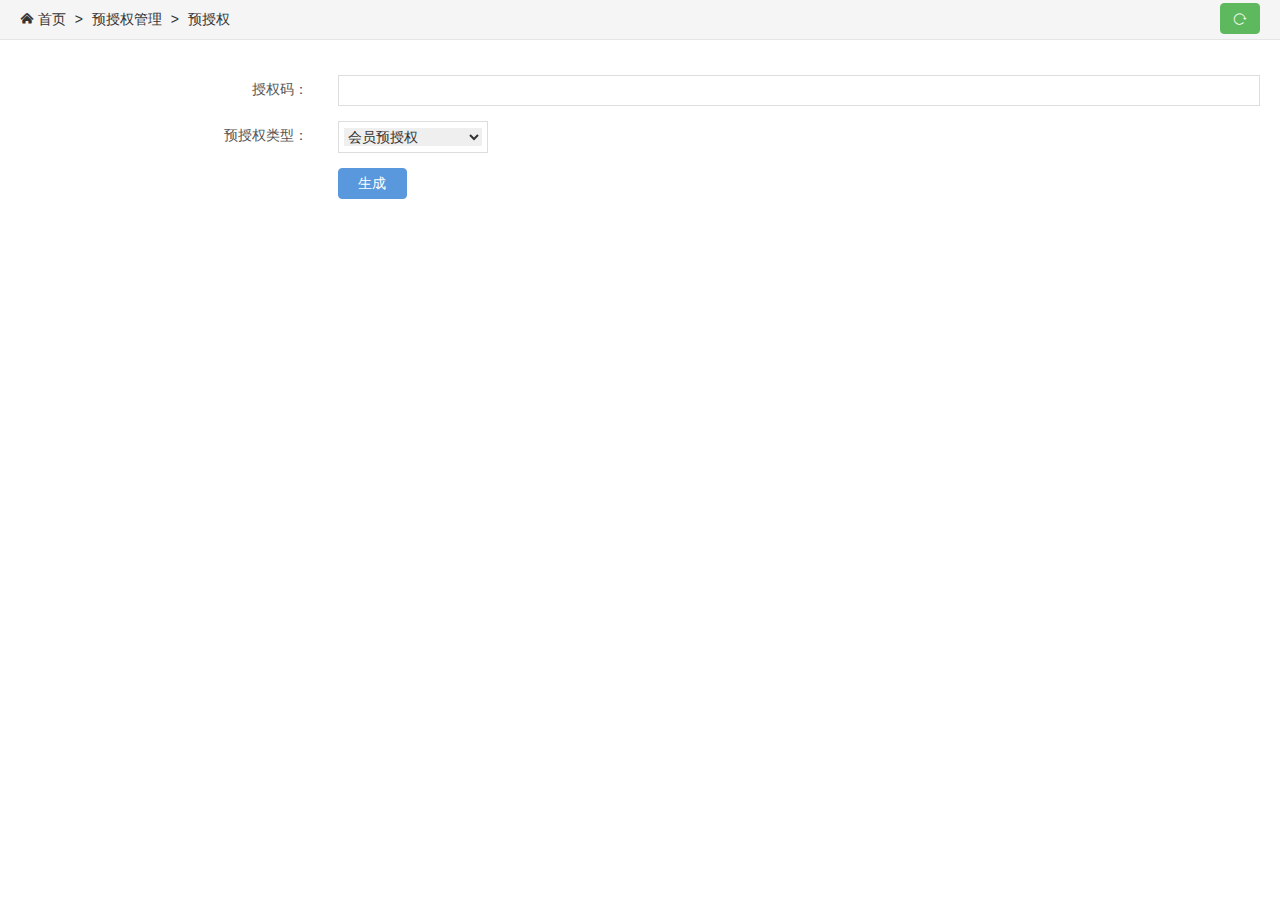
<file: src/main/resources/static/auth-code.html>
<!DOCTYPE HTML>
<html>
<head>
<meta charset="utf-8">
<meta name="renderer" content="webkit|ie-comp|ie-stand">
<meta http-equiv="X-UA-Compatible" content="IE=edge,chrome=1">
<meta name="viewport" content="width=device-width,initial-scale=1,minimum-scale=1.0,maximum-scale=1.0,user-scalable=no" />
<meta http-equiv="Cache-Control" content="no-siteapp" />
<!--[if lt IE 9]>
<script type="text/javascript" src="lib/html5shiv.js"></script>
<script type="text/javascript" src="lib/respond.min.js"></script>
<![endif]-->
<link rel="stylesheet" type="text/css" href="h-ui/css/H-ui.min.css" />
<link rel="stylesheet" type="text/css" href="h-ui.admin/css/H-ui.admin.css" />
<link rel="stylesheet" type="text/css" href="lib/Hui-iconfont/1.0.8/iconfont.css" />
<link rel="stylesheet" type="text/css" href="h-ui.admin/skin/default/skin.css" id="skin" />
<link rel="stylesheet" type="text/css" href="h-ui.admin/css/style.css" />
<!--[if IE 6]>
<script type="text/javascript" src="lib/DD_belatedPNG_0.0.8a-min.js" ></script>
<script>DD_belatedPNG.fix('*');</script>
<![endif]-->
<title>预授权 - 预授权管理</title>
</head>
<body>
<nav class="breadcrumb"><i class="Hui-iconfont">&#xe67f;</i> 首页 <span class="c-gray en">&gt;</span> 预授权管理 <span class="c-gray en">&gt;</span> 预授权 <a class="btn btn-success radius r" style="line-height:1.6em;margin-top:3px" href="javascript:location.replace(location.href);" title="刷新" ><i class="Hui-iconfont">&#xe68f;</i></a></nav>

<article class="page-container">
	<div class="form form-horizontal" id="form-admin-add">
	<div class="row cl">
		<label class="form-label col-xs-4 col-sm-3">授权码：</label>
		<div class="formControls col-xs-8 col-sm-9">
			<input type="text" class="input-text" value="" readonly="readonly" placeholder="" id="authCode" name="authCode">
		</div>
	</div>

	<div class="row cl">
		<label class="form-label col-xs-4 col-sm-3">预授权类型：</label>
		<div class="formControls col-xs-8 col-sm-9"> <span class="select-box" style="width:150px;">
			<select id="select" class="select" name="authType" size="1">
				<option value="0">会员预授权</option>
				<option value="1">退押预授权</option>
			</select>
			</span> </div>
	</div>

	<div class="row cl">
		<div class="col-xs-8 col-sm-9 col-xs-offset-4 col-sm-offset-3">
			<input id="submit" class="btn btn-primary radius" type="submit" value="&nbsp;&nbsp;生成&nbsp;&nbsp;">
		</div>
	</div>
	</div>
</article>

<!--_footer 作为公共模版分离出去--> 
<script type="text/javascript" src="lib/jquery/1.9.1/jquery.min.js"></script> 
<script type="text/javascript" src="lib/layer/2.4/layer.js"></script>
<script type="text/javascript" src="h-ui/js/H-ui.min.js"></script> 
<script type="text/javascript" src="h-ui.admin/js/H-ui.admin.js"></script> <!--/_footer 作为公共模版分离出去-->

<!--请在下方写此页面业务相关的脚本-->
<script type="text/javascript" src="lib/jquery.validation/1.14.0/jquery.validate.js"></script> 
<script type="text/javascript" src="lib/jquery.validation/1.14.0/validate-methods.js"></script> 
<script type="text/javascript" src="lib/jquery.validation/1.14.0/messages_zh.js"></script> 
<script type="text/javascript">
$(function(){
			   
	
	$("#submit").click(function(){
		$.ajax({  
			type: "POST",  
			url: "/laizhong/api/getAuthCode",  
            dataType: "json", 
            data:{
            	authType: $('#select option:selected').val()
            },
            success: function (jsonResult) { 
            	if(jsonResult.code=="success"){
	            	$('#authCode').val(jsonResult.data);
            		layer.msg('获取预授权码成功!',{icon:1,time:1000});
            	}
            },
            error: function(XmlHttpRequest, textStatus, errorThrown){
				layer.msg('获取预授权码失败!',{icon:1,time:1000});
			}
        });
		//var index = parent.layer.getFrameIndex(window.name);
		//parent.$('.btn-refresh').click();
		//parent.layer.close(index);
		
	});
});
</script> 
<!--/请在上方写此页面业务相关的脚本-->
</body>
</html>
</file>
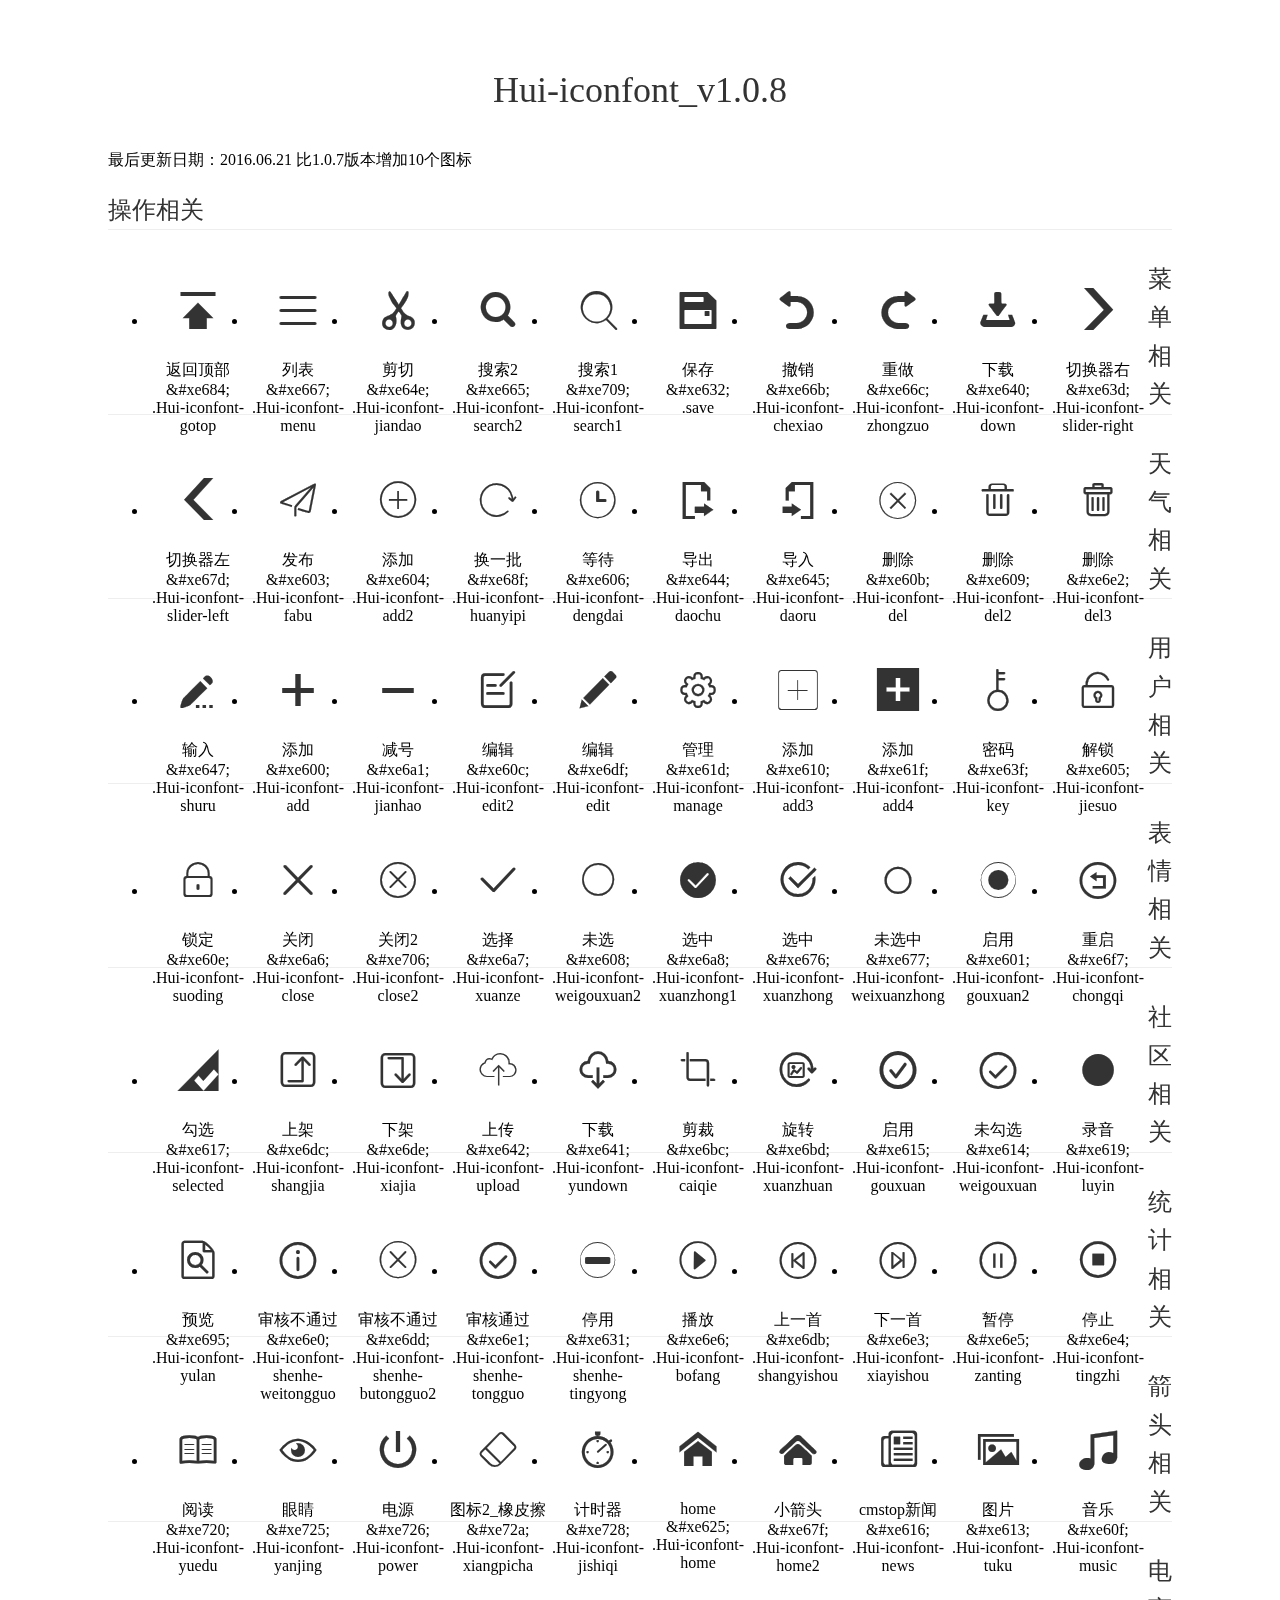
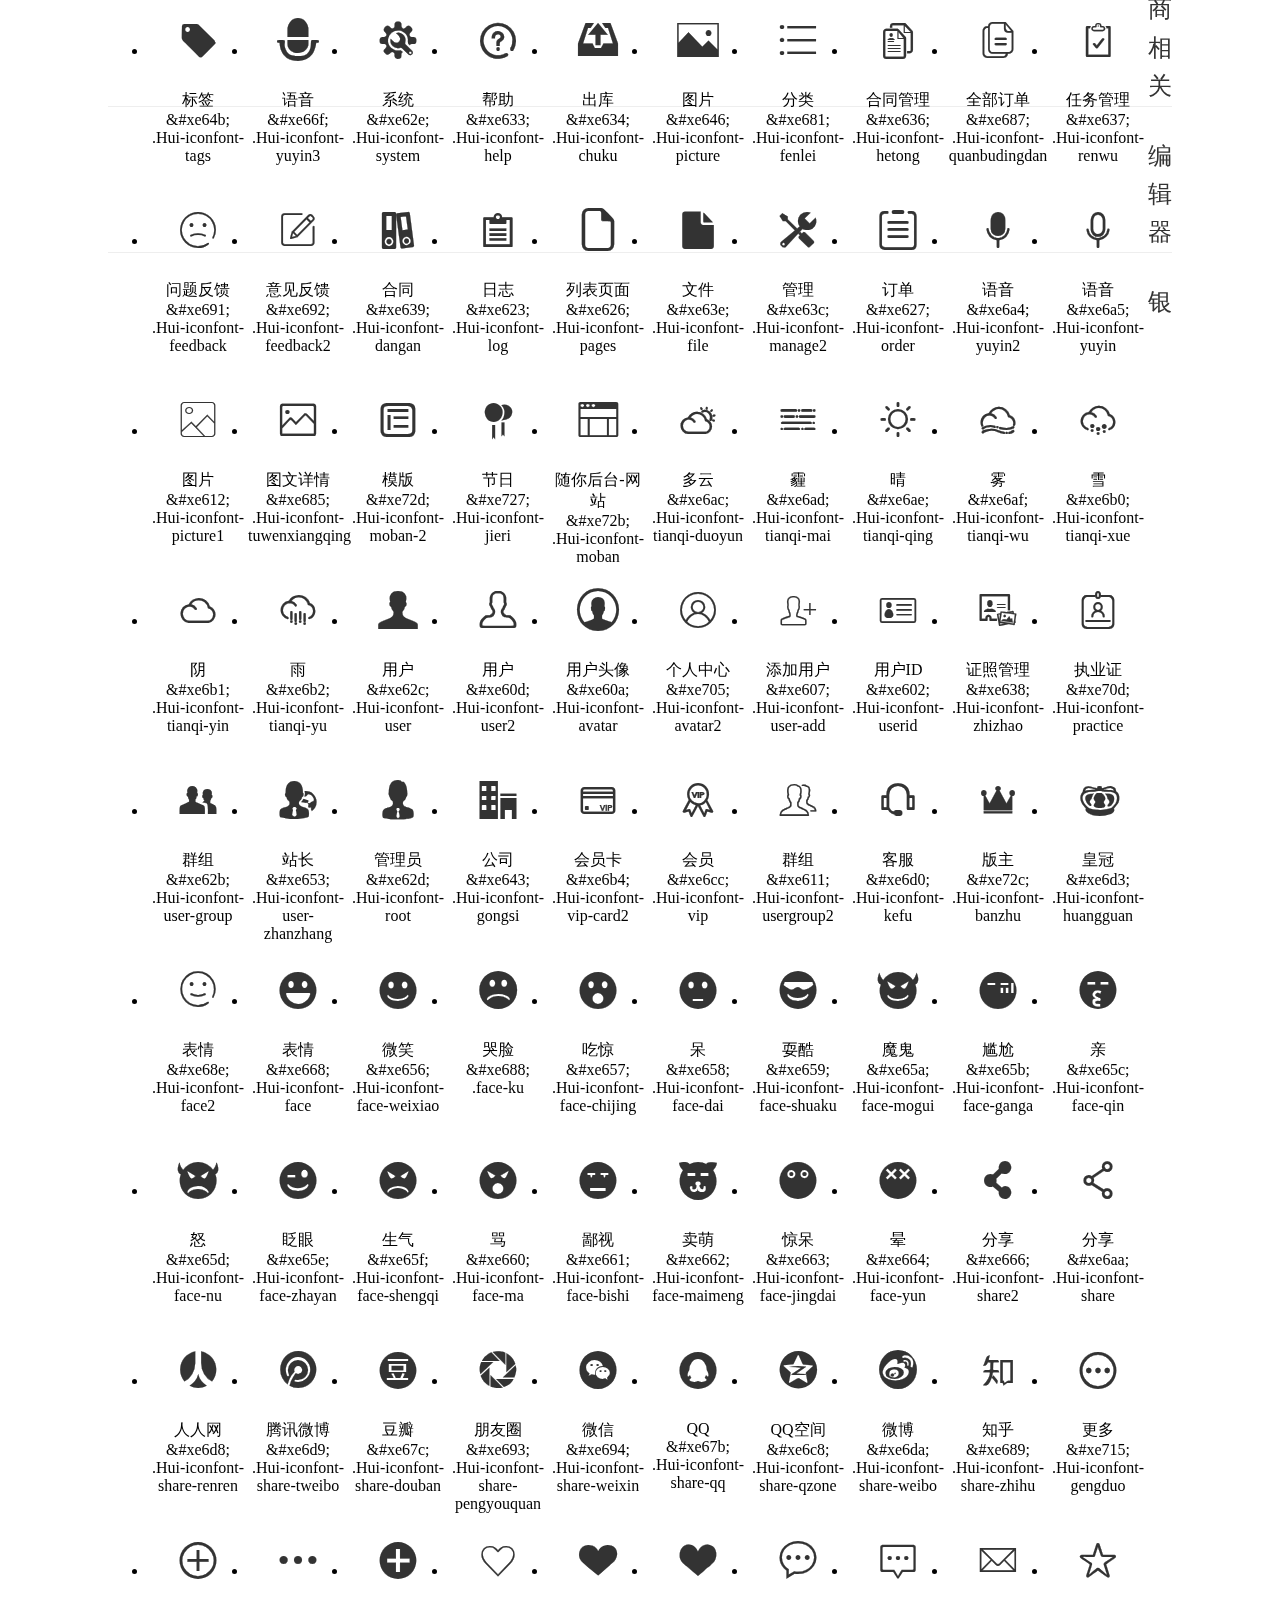
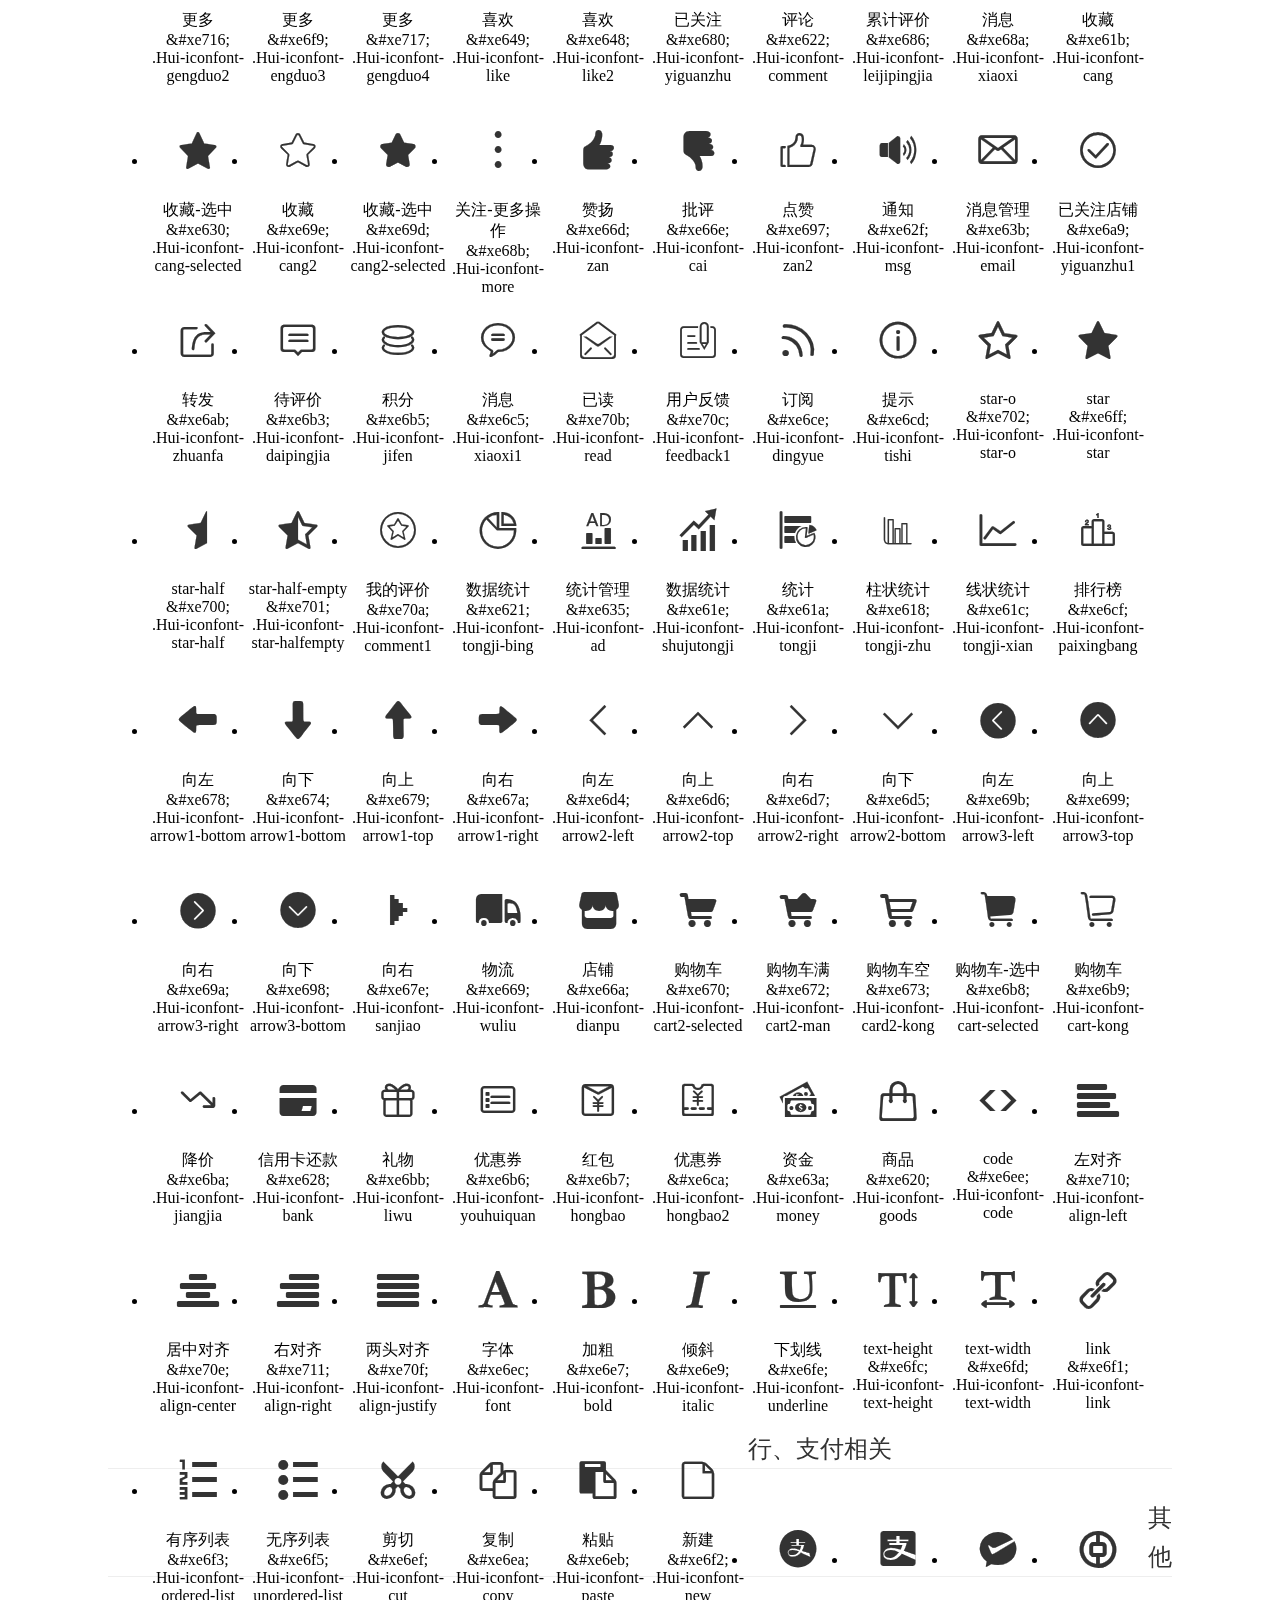
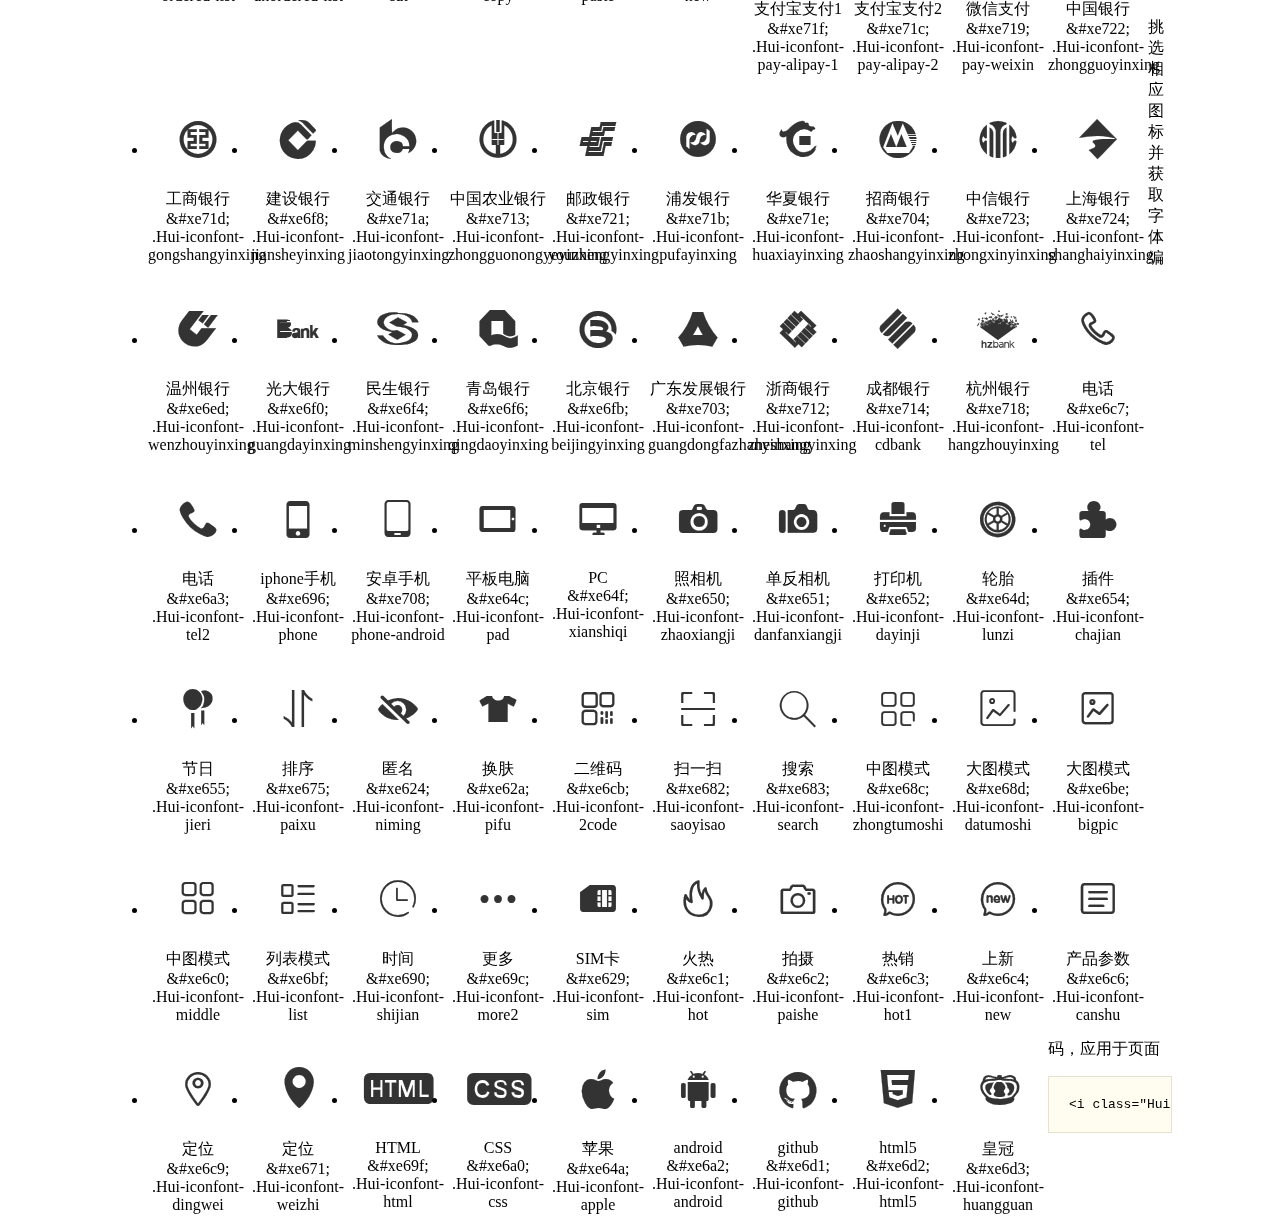
<file: src/main/resources/static/lib/Hui-iconfont/1.0.8/demo.html>
<!DOCTYPE html>
<html>
<head>
<meta charset="utf-8"/>
<title>Hui-iconfont_v1.0.8</title>
<link href="http://static.h-ui.net/h-ui/css/H-ui.min.css" rel="stylesheet" type="text/css" />
<link rel="stylesheet" href="iconfont.css">
<style type="text/css">
.main {padding: 30px 100px;}
.main h1{font-size:36px; line-height:1.6; color:#333; text-align:center;margin-bottom:30px; font-weight:normal}
.main h2{ font-size:24px;line-height:1.6;color:#333;margin-bottom:30px; border-bottom: 1px solid #eee; font-weight:normal}

.helps { margin-top: 40px}
.helps pre{padding: 20px;margin: 10px 0;border: solid 1px #e7e1cd;background-color: #fffdef;overflow: auto}
.icon_lists li{float: left;width: 100px;height: 190px;text-align: center}
.icon_lists .Hui-iconfont{font-size: 42px;line-height: 100px;margin: 10px 0;color: #333;-webkit-transition: font-size 0.25s ease-out 0s;-moz-transition: font-size 0.25s ease-out 0s;transition: font-size 0.25s ease-out 0s}
.icon_lists .Hui-iconfont:hover { font-size: 100px}
</style>
</head>
<body>
<div class="main">
	<h1>Hui-iconfont_v1.0.8</h1>
	<p class="text-c c-999">最后更新日期：2016.06.21  比1.0.7版本增加10个图标</p>
	
	<h2>操作相关</h2>
	<ul class="icon_lists cl">
		<li> <i class="icon Hui-iconfont">&#xe684;</i>
			<div class="name">返回顶部</div>
			<div class="code">&amp;#xe684;</div>
			<div class="fontclass">.Hui-iconfont-gotop</div>
		</li>
		<li><i class="icon Hui-iconfont">&#xe667;</i>
            <div class="name">列表</div>
            <div class="code">&amp;#xe667;</div>
            <div class="fontclass">.Hui-iconfont-menu</div>
        </li>
		<li> <i class="icon Hui-iconfont">&#xe64e;</i>
			<div class="name">剪切</div>
			<div class="code">&amp;#xe64e;</div>
			<div class="fontclass">.Hui-iconfont-jiandao</div>
		</li>
		<li> <i class="icon Hui-iconfont">&#xe665;</i>
			<div class="name">搜索2</div>
			<div class="code">&amp;#xe665;</div>
			<div class="fontclass">.Hui-iconfont-search2</div>
		</li>
		<li>
        	<i class="icon Hui-iconfont">&#xe709;</i>
            <div class="name">搜索1</div>
            <div class="code">&amp;#xe709;</div>
            <div class="fontclass">.Hui-iconfont-search1</div>
        </li>
		<li> <i class="icon Hui-iconfont">&#xe632;</i>
			<div class="name">保存</div>
			<div class="code">&amp;#xe632;</div>
			<div class="fontclass">.save</div>
		</li>
		<li> <i class="icon Hui-iconfont">&#xe66b;</i>
			<div class="name">撤销</div>
			<div class="code">&amp;#xe66b;</div>
			<div class="fontclass">.Hui-iconfont-chexiao</div>
		</li>
		<li> <i class="icon Hui-iconfont">&#xe66c;</i>
			<div class="name">重做</div>
			<div class="code">&amp;#xe66c;</div>
			<div class="fontclass">.Hui-iconfont-zhongzuo</div>
		</li>
		<li> <i class="icon Hui-iconfont">&#xe640;</i>
			<div class="name">下载</div>
			<div class="code">&amp;#xe640;</div>
			<div class="fontclass">.Hui-iconfont-down</div>
		</li>
		<li> <i class="icon Hui-iconfont">&#xe63d;</i>
			<div class="name">切换器右</div>
			<div class="code">&amp;#xe63d;</div>
			<div class="fontclass">.Hui-iconfont-slider-right</div>
		</li>
		<li> <i class="icon Hui-iconfont">&#xe67d;</i>
			<div class="name">切换器左</div>
			<div class="code">&amp;#xe67d;</div>
			<div class="fontclass">.Hui-iconfont-slider-left</div>
		</li>
		<li> <i class="icon Hui-iconfont">&#xe603;</i>
			<div class="name">发布</div>
			<div class="code">&amp;#xe603;</div>
			<div class="fontclass">.Hui-iconfont-fabu</div>
		</li>
		<li> <i class="icon Hui-iconfont">&#xe604;</i>
			<div class="name">添加</div>
			<div class="code">&amp;#xe604;</div>
			<div class="fontclass">.Hui-iconfont-add2</div>
		</li>
		<li> <i class="icon Hui-iconfont">&#xe68f;</i>
			<div class="name">换一批</div>
			<div class="code">&amp;#xe68f;</div>
			<div class="fontclass">.Hui-iconfont-huanyipi</div>
		</li>
		<li> <i class="icon Hui-iconfont">&#xe606;</i>
			<div class="name">等待</div>
			<div class="code">&amp;#xe606;</div>
			<div class="fontclass">.Hui-iconfont-dengdai</div>
		</li>
		<li> <i class="icon Hui-iconfont">&#xe644;</i>
			<div class="name">导出</div>
			<div class="code">&amp;#xe644;</div>
			<div class="fontclass">.Hui-iconfont-daochu</div>
		</li>
		<li> <i class="icon Hui-iconfont">&#xe645;</i>
			<div class="name">导入</div>
			<div class="code">&amp;#xe645;</div>
			<div class="fontclass">.Hui-iconfont-daoru</div>
		</li>
		<li> <i class="icon Hui-iconfont">&#xe60b;</i>
			<div class="name">删除</div>
			<div class="code">&amp;#xe60b;</div>
			<div class="fontclass">.Hui-iconfont-del</div>
		</li>
		<li> <i class="icon Hui-iconfont">&#xe609;</i>
			<div class="name">删除</div>
			<div class="code">&amp;#xe609;</div>
			<div class="fontclass">.Hui-iconfont-del2</div>
		</li>
		<li> <i class="icon Hui-iconfont">&#xe6e2;</i>
			<div class="name">删除</div>
			<div class="code">&amp;#xe6e2;</div>
			<div class="fontclass">.Hui-iconfont-del3</div>
		</li>
		<li> <i class="icon Hui-iconfont">&#xe647;</i>
			<div class="name">输入</div>
			<div class="code">&amp;#xe647;</div>
			<div class="fontclass">.Hui-iconfont-shuru</div>
		</li>
		<li> <i class="icon Hui-iconfont">&#xe600;</i>
			<div class="name">添加</div>
			<div class="code">&amp;#xe600;</div>
			<div class="fontclass">.Hui-iconfont-add</div>
		</li>
		<li> <i class="icon Hui-iconfont">&#xe6a1;</i>
			<div class="name">减号</div>
			<div class="code">&amp;#xe6a1;</div>
			<div class="fontclass">.Hui-iconfont-jianhao</div>
		</li>
		<li> <i class="icon Hui-iconfont">&#xe60c;</i>
			<div class="name">编辑</div>
			<div class="code">&amp;#xe60c;</div>
			<div class="fontclass">.Hui-iconfont-edit2</div>
		</li>
		<li> <i class="icon Hui-iconfont">&#xe6df;</i>
			<div class="name">编辑</div>
			<div class="code">&amp;#xe6df;</div>
			<div class="fontclass">.Hui-iconfont-edit</div>
		</li>
		<li> <i class="icon Hui-iconfont">&#xe61d;</i>
			<div class="name">管理</div>
			<div class="code">&amp;#xe61d;</div>
			<div class="fontclass">.Hui-iconfont-manage</div>
		</li>
		<li> <i class="icon Hui-iconfont">&#xe610;</i>
			<div class="name">添加</div>
			<div class="code">&amp;#xe610;</div>
			<div class="fontclass">.Hui-iconfont-add3</div>
		</li>
		<li> <i class="icon Hui-iconfont">&#xe61f;</i>
			<div class="name">添加</div>
			<div class="code">&amp;#xe61f;</div>
			<div class="fontclass">.Hui-iconfont-add4</div>
		</li>
		<li> <i class="icon Hui-iconfont">&#xe63f;</i>
			<div class="name">密码</div>
			<div class="code">&amp;#xe63f;</div>
			<div class="fontclass">.Hui-iconfont-key</div>
		</li>
		<li> <i class="icon Hui-iconfont">&#xe605;</i>
			<div class="name">解锁</div>
			<div class="code">&amp;#xe605;</div>
			<div class="fontclass">.Hui-iconfont-jiesuo</div>
		</li>
		<li> <i class="icon Hui-iconfont">&#xe60e;</i>
			<div class="name">锁定</div>
			<div class="code">&amp;#xe60e;</div>
			<div class="fontclass">.Hui-iconfont-suoding</div>
		</li>
		<li> <i class="icon Hui-iconfont">&#xe6a6;</i>
			<div class="name">关闭</div>
			<div class="code">&amp;#xe6a6;</div>
			<div class="fontclass">.Hui-iconfont-close</div>
		</li>
		<li>
        	<i class="icon Hui-iconfont">&#xe706;</i>
            <div class="name">关闭2</div>
            <div class="code">&amp;#xe706;</div>
            <div class="fontclass">.Hui-iconfont-close2</div>
        </li>
		<li> <i class="icon Hui-iconfont">&#xe6a7;</i>
			<div class="name">选择</div>
			<div class="code">&amp;#xe6a7;</div>
			<div class="fontclass">.Hui-iconfont-xuanze</div>
		</li>
		<li> <i class="icon Hui-iconfont">&#xe608;</i>
			<div class="name">未选</div>
			<div class="code">&amp;#xe608;</div>
			<div class="fontclass">.Hui-iconfont-weigouxuan2</div>
		</li>
		<li> <i class="icon Hui-iconfont">&#xe6a8;</i>
			<div class="name">选中</div>
			<div class="code">&amp;#xe6a8;</div>
			<div class="fontclass">.Hui-iconfont-xuanzhong1</div>
		</li>
		<li> <i class="icon Hui-iconfont">&#xe676;</i>
			<div class="name">选中</div>
			<div class="code">&amp;#xe676;</div>
			<div class="fontclass">.Hui-iconfont-xuanzhong</div>
		</li>
		<li> <i class="icon Hui-iconfont">&#xe677;</i>
			<div class="name">未选中</div>
			<div class="code">&amp;#xe677;</div>
			<div class="fontclass">.Hui-iconfont-weixuanzhong</div>
		</li>
		<li> <i class="icon Hui-iconfont">&#xe601;</i>
			<div class="name">启用</div>
			<div class="code">&amp;#xe601;</div>
			<div class="fontclass">.Hui-iconfont-gouxuan2</div>
		</li>
		<li> <i class="icon Hui-iconfont">&#xe6f7;</i>
			<div class="name">重启</div>
			<div class="code">&amp;#xe6f7;</div>
			<div class="fontclass">.Hui-iconfont-chongqi</div>
		</li>
		<li> <i class="icon Hui-iconfont">&#xe617;</i>
			<div class="name">勾选</div>
			<div class="code">&amp;#xe617;</div>
			<div class="fontclass">.Hui-iconfont-selected</div>
		</li>
		<li> <i class="icon Hui-iconfont">&#xe6dc;</i>
			<div class="name">上架</div>
			<div class="code">&amp;#xe6dc;</div>
			<div class="fontclass">.Hui-iconfont-shangjia</div>
		</li>
		<li> <i class="icon Hui-iconfont">&#xe6de;</i>
			<div class="name">下架</div>
			<div class="code">&amp;#xe6de;</div>
			<div class="fontclass">.Hui-iconfont-xiajia</div>
		</li>
		<li> <i class="icon Hui-iconfont">&#xe642;</i>
			<div class="name">上传</div>
			<div class="code">&amp;#xe642;</div>
			<div class="fontclass">.Hui-iconfont-upload</div>
		</li>
		<li> <i class="icon Hui-iconfont">&#xe641;</i>
			<div class="name">下载</div>
			<div class="code">&amp;#xe641;</div>
			<div class="fontclass">.Hui-iconfont-yundown</div>
		</li>
		<li> <i class="icon Hui-iconfont">&#xe6bc;</i>
			<div class="name">剪裁</div>
			<div class="code">&amp;#xe6bc;</div>
			<div class="fontclass">.Hui-iconfont-caiqie</div>
		</li>
		<li> <i class="icon Hui-iconfont">&#xe6bd;</i>
			<div class="name">旋转</div>
			<div class="code">&amp;#xe6bd;</div>
			<div class="fontclass">.Hui-iconfont-xuanzhuan</div>
		</li>
		<li> <i class="icon Hui-iconfont">&#xe615;</i>
			<div class="name">启用</div>
			<div class="code">&amp;#xe615;</div>
			<div class="fontclass">.Hui-iconfont-gouxuan</div>
		</li>
		<li> <i class="icon Hui-iconfont">&#xe6e1;</i>
			<div class="name">未勾选</div>
			<div class="code">&amp;#xe614;</div>
			<div class="fontclass">.Hui-iconfont-weigouxuan</div>
		</li>
		<li> <i class="icon Hui-iconfont">&#xe619;</i>
			<div class="name">录音</div>
			<div class="code">&amp;#xe619;</div>
			<div class="fontclass">.Hui-iconfont-luyin</div>
		</li>
		
		<li> <i class="icon Hui-iconfont">&#xe695;</i>
			<div class="name">预览</div>
			<div class="code">&amp;#xe695;</div>
			<div class="fontclass">.Hui-iconfont-yulan</div>
		</li>
		<li> <i class="icon Hui-iconfont">&#xe6e0;</i>
			<div class="name">审核不通过</div>
			<div class="code">&amp;#xe6e0;</div>
			<div class="fontclass">.Hui-iconfont-shenhe-weitongguo</div>
		</li>
		<li> <i class="icon Hui-iconfont">&#xe6dd;</i>
			<div class="name">审核不通过</div>
			<div class="code">&amp;#xe6dd;</div>
			<div class="fontclass">.Hui-iconfont-shenhe-butongguo2</div>
		</li>
		<li> <i class="icon Hui-iconfont">&#xe6e1;</i>
			<div class="name">审核通过</div>
			<div class="code">&amp;#xe6e1;</div>
			<div class="fontclass">.Hui-iconfont-shenhe-tongguo</div>
		</li>
		<li>
			<i class="icon Hui-iconfont">&#xe631;</i>
			<div class="name">停用</div>
			<div class="code">&amp;#xe631;</div>
			<div class="fontclass">.Hui-iconfont-shenhe-tingyong</div>
		</li>
		<li>
            <i class="icon Hui-iconfont">&#xe6e6;</i>
            <div class="name">播放</div>
            <div class="code">&amp;#xe6e6;</div>
            <div class="fontclass">.Hui-iconfont-bofang</div>
        </li>
        <li>
        	<i class="icon Hui-iconfont">&#xe6db;</i>
            <div class="name">上一首</div>
            <div class="code">&amp;#xe6db;</div>
            <div class="fontclass">.Hui-iconfont-shangyishou</div>
        </li>
        <li>
        	<i class="icon Hui-iconfont">&#xe6e3;</i>
            <div class="name">下一首</div>
            <div class="code">&amp;#xe6e3;</div>
            <div class="fontclass">.Hui-iconfont-xiayishou</div>
        </li>
        <li>
        	<i class="icon Hui-iconfont">&#xe6e5;</i>
            <div class="name">暂停</div>
            <div class="code">&amp;#xe6e5;</div>
            <div class="fontclass">.Hui-iconfont-zanting</div>
        </li>
        <li>
        	<i class="icon Hui-iconfont">&#xe6e4;</i>
            <div class="name">停止</div>
            <div class="code">&amp;#xe6e4;</div>
            <div class="fontclass">.Hui-iconfont-tingzhi</div>
        </li>
		<li>
			<i class="icon Hui-iconfont">&#xe720;</i>
			<div class="name">阅读</div>
			<div class="code">&amp;#xe720;</div>
			<div class="fontclass">.Hui-iconfont-yuedu</div>
		</li>
		<li>
			<i class="icon Hui-iconfont">&#xe725;</i>
			<div class="name">眼睛</div>
			<div class="code">&amp;#xe725;</div>
			<div class="fontclass">.Hui-iconfont-yanjing</div>
		</li>
		<li>
			<i class="icon Hui-iconfont">&#xe726;</i>
			<div class="name">电源</div>
			<div class="code">&amp;#xe726;</div>
			<div class="fontclass">.Hui-iconfont-power</div>
		</li>
		<li>
			<i class="icon Hui-iconfont">&#xe72a;</i>
			<div class="name">图标2_橡皮擦</div>
			<div class="code">&amp;#xe72a;</div>
			<div class="fontclass">.Hui-iconfont-xiangpicha</div>
		</li>
		<li>
			<i class="icon Hui-iconfont">&#xe728;</i>
			<div class="name">计时器</div>
			<div class="code">&amp;#xe728;</div>
			<div class="fontclass">.Hui-iconfont-jishiqi</div>
		</li>
		
	</ul>
	<h2>菜单相关</h2>
	<ul class="icon_lists cl">
		<li> <i class="icon Hui-iconfont">&#xe625;</i>
			<div class="name">home</div>
			<div class="code">&amp;#xe625;</div>
			<div class="fontclass">.Hui-iconfont-home</div>
		</li>
		<li> <i class="icon Hui-iconfont">&#xe67f;</i>
			<div class="name">小箭头</div>
			<div class="code">&amp;#xe67f;</div>
			<div class="fontclass">.Hui-iconfont-home2</div>
		</li>
		<li> <i class="icon Hui-iconfont">&#xe616;</i>
			<div class="name">cmstop新闻</div>
			<div class="code">&amp;#xe616;</div>
			<div class="fontclass">.Hui-iconfont-news</div>
		</li>
		<li> <i class="icon Hui-iconfont">&#xe613;</i>
			<div class="name">图片</div>
			<div class="code">&amp;#xe613;</div>
			<div class="fontclass">.Hui-iconfont-tuku</div>
		</li>
		<li> <i class="icon Hui-iconfont">&#xe60f;</i>
			<div class="name">音乐</div>
			<div class="code">&amp;#xe60f;</div>
			<div class="fontclass">.Hui-iconfont-music</div>
		</li>
		<li> <i class="icon Hui-iconfont">&#xe64b;</i>
			<div class="name">标签</div>
			<div class="code">&amp;#xe64b;</div>
			<div class="fontclass">.Hui-iconfont-tags</div>
		</li>
		<li> <i class="icon Hui-iconfont">&#xe66f;</i>
			<div class="name">语音</div>
			<div class="code">&amp;#xe66f;</div>
			<div class="fontclass">.Hui-iconfont-yuyin3</div>
		</li>
		<li> <i class="icon Hui-iconfont">&#xe62e;</i>
			<div class="name">系统</div>
			<div class="code">&amp;#xe62e;</div>
			<div class="fontclass">.Hui-iconfont-system</div>
		</li>
		<li> <i class="icon Hui-iconfont">&#xe633;</i>
			<div class="name">帮助</div>
			<div class="code">&amp;#xe633;</div>
			<div class="fontclass">.Hui-iconfont-help</div>
		</li>
		<li> <i class="icon Hui-iconfont">&#xe634;</i>
			<div class="name">出库</div>
			<div class="code">&amp;#xe634;</div>
			<div class="fontclass">.Hui-iconfont-chuku</div>
		</li>
		<li> <i class="icon Hui-iconfont">&#xe646;</i>
			<div class="name">图片</div>
			<div class="code">&amp;#xe646;</div>
			<div class="fontclass">.Hui-iconfont-picture</div>
		</li>
		<li> <i class="icon Hui-iconfont">&#xe681;</i>
			<div class="name">分类</div>
			<div class="code">&amp;#xe681;</div>
			<div class="fontclass">.Hui-iconfont-fenlei</div>
		</li>
		<li> <i class="icon Hui-iconfont">&#xe636;</i>
			<div class="name">合同管理</div>
			<div class="code">&amp;#xe636;</div>
			<div class="fontclass">.Hui-iconfont-hetong</div>
		</li>
		<li> <i class="icon Hui-iconfont">&#xe687;</i>
			<div class="name">全部订单</div>
			<div class="code">&amp;#xe687;</div>
			<div class="fontclass">.Hui-iconfont-quanbudingdan</div>
		</li>
		<li> <i class="icon Hui-iconfont">&#xe637;</i>
			<div class="name">任务管理</div>
			<div class="code">&amp;#xe637;</div>
			<div class="fontclass">.Hui-iconfont-renwu</div>
		</li>
		<li> <i class="icon Hui-iconfont">&#xe691;</i>
			<div class="name">问题反馈</div>
			<div class="code">&amp;#xe691;</div>
			<div class="fontclass">.Hui-iconfont-feedback</div>
		</li>
		<li> <i class="icon Hui-iconfont">&#xe692;</i>
			<div class="name">意见反馈</div>
			<div class="code">&amp;#xe692;</div>
			<div class="fontclass">.Hui-iconfont-feedback2</div>
		</li>
		<li> <i class="icon Hui-iconfont">&#xe639;</i>
			<div class="name">合同</div>
			<div class="code">&amp;#xe639;</div>
			<div class="fontclass">.Hui-iconfont-dangan</div>
		</li>
		<li> <i class="icon Hui-iconfont">&#xe623;</i>
			<div class="name">日志</div>
			<div class="code">&amp;#xe623;</div>
			<div class="fontclass">.Hui-iconfont-log</div>
		</li>
		<li> <i class="icon Hui-iconfont">&#xe626;</i>
			<div class="name">列表页面</div>
			<div class="code">&amp;#xe626;</div>
			<div class="fontclass">.Hui-iconfont-pages</div>
		</li>
		<li> <i class="icon Hui-iconfont">&#xe63e;</i>
			<div class="name">文件</div>
			<div class="code">&amp;#xe63e;</div>
			<div class="fontclass">.Hui-iconfont-file</div>
		</li>
		<li> <i class="icon Hui-iconfont">&#xe63c;</i>
			<div class="name">管理</div>
			<div class="code">&amp;#xe63c;</div>
			<div class="fontclass">.Hui-iconfont-manage2</div>
		</li>
		<li> <i class="icon Hui-iconfont">&#xe627;</i>
			<div class="name">订单</div>
			<div class="code">&amp;#xe627;</div>
			<div class="fontclass">.Hui-iconfont-order</div>
		</li>
		<li> <i class="icon Hui-iconfont">&#xe6a4;</i>
			<div class="name">语音</div>
			<div class="code">&amp;#xe6a4;</div>
			<div class="fontclass">.Hui-iconfont-yuyin2</div>
		</li>
		<li> <i class="icon Hui-iconfont">&#xe6a5;</i>
			<div class="name">语音</div>
			<div class="code">&amp;#xe6a5;</div>
			<div class="fontclass">.Hui-iconfont-yuyin</div>
		</li>
		<li> <i class="icon Hui-iconfont">&#xe612;</i>
			<div class="name">图片</div>
			<div class="code">&amp;#xe612;</div>
			<div class="fontclass">.Hui-iconfont-picture1</div>
		</li>
		<li> <i class="icon Hui-iconfont">&#xe685;</i>
			<div class="name">图文详情</div>
			<div class="code">&amp;#xe685;</div>
			<div class="fontclass">.Hui-iconfont-tuwenxiangqing</div>
		</li>
		<li>
			<i class="icon Hui-iconfont">&#xe72d;</i>
			<div class="name">模版</div>
			<div class="code">&amp;#xe72d;</div>
			<div class="fontclass">.Hui-iconfont-moban-2</div>
		</li>
		<li>
			<i class="icon Hui-iconfont">&#xe727;</i>
			<div class="name">节日</div>
			<div class="code">&amp;#xe727;</div>
			<div class="fontclass">.Hui-iconfont-jieri</div>
		</li>
		<li>
			<i class="icon Hui-iconfont">&#xe72b;</i>
			<div class="name">随你后台-网站</div>
			<div class="code">&amp;#xe72b;</div>
			<div class="fontclass">.Hui-iconfont-moban</div>
		</li>
	</ul>
	<h2>天气相关</h2>
	<ul class="icon_lists cl">
		<li> <i class="icon Hui-iconfont">&#xe6ac;</i>
			<div class="name">多云</div>
			<div class="code">&amp;#xe6ac;</div>
			<div class="fontclass">.Hui-iconfont-tianqi-duoyun</div>
		</li>
		<li> <i class="icon Hui-iconfont">&#xe6ad;</i>
			<div class="name">霾</div>
			<div class="code">&amp;#xe6ad;</div>
			<div class="fontclass">.Hui-iconfont-tianqi-mai</div>
		</li>
		<li> <i class="icon Hui-iconfont">&#xe6ae;</i>
			<div class="name">晴</div>
			<div class="code">&amp;#xe6ae;</div>
			<div class="fontclass">.Hui-iconfont-tianqi-qing</div>
		</li>
		<li> <i class="icon Hui-iconfont">&#xe6af;</i>
			<div class="name">雾</div>
			<div class="code">&amp;#xe6af;</div>
			<div class="fontclass">.Hui-iconfont-tianqi-wu</div>
		</li>
		<li> <i class="icon Hui-iconfont">&#xe6b0;</i>
			<div class="name">雪</div>
			<div class="code">&amp;#xe6b0;</div>
			<div class="fontclass">.Hui-iconfont-tianqi-xue</div>
		</li>
		<li> <i class="icon Hui-iconfont">&#xe6b1;</i>
			<div class="name">阴</div>
			<div class="code">&amp;#xe6b1;</div>
			<div class="fontclass">.Hui-iconfont-tianqi-yin</div>
		</li>
		<li> <i class="icon Hui-iconfont">&#xe6b2;</i>
			<div class="name">雨</div>
			<div class="code">&amp;#xe6b2;</div>
			<div class="fontclass">.Hui-iconfont-tianqi-yu</div>
		</li>
	</ul>
	<h2>用户相关</h2>
	<ul class="icon_lists cl">
		<li> <i class="icon Hui-iconfont">&#xe62c;</i>
			<div class="name">用户</div>
			<div class="code">&amp;#xe62c;</div>
			<div class="fontclass">.Hui-iconfont-user</div>
		</li>
		<li> <i class="icon Hui-iconfont">&#xe60d;</i>
			<div class="name">用户</div>
			<div class="code">&amp;#xe60d;</div>
			<div class="fontclass">.Hui-iconfont-user2</div>
		</li>
		<li> <i class="icon Hui-iconfont">&#xe60a;</i>
			<div class="name">用户头像</div>
			<div class="code">&amp;#xe60a;</div>
			<div class="fontclass">.Hui-iconfont-avatar</div>
		</li>
		<li>
        	<i class="icon Hui-iconfont">&#xe705;</i>
            <div class="name">个人中心</div>
            <div class="code">&amp;#xe705;</div>
            <div class="fontclass">.Hui-iconfont-avatar2</div>
        </li>
		<li> <i class="icon Hui-iconfont">&#xe607;</i>
			<div class="name">添加用户</div>
			<div class="code">&amp;#xe607;</div>
			<div class="fontclass">.Hui-iconfont-user-add</div>
		</li>
		<li> <i class="icon Hui-iconfont">&#xe602;</i>
			<div class="name">用户ID</div>
			<div class="code">&amp;#xe602;</div>
			<div class="fontclass">.Hui-iconfont-userid</div>
		</li>
		<li> <i class="icon Hui-iconfont">&#xe638;</i>
			<div class="name">证照管理</div>
			<div class="code">&amp;#xe638;</div>
			<div class="fontclass">.Hui-iconfont-zhizhao</div>
		</li>
		<li>
        	<i class="icon Hui-iconfont">&#xe70d;</i>
            <div class="name">执业证</div>
            <div class="code">&amp;#xe70d;</div>
            <div class="fontclass">.Hui-iconfont-practice</div>
        </li>
		<li> <i class="icon Hui-iconfont">&#xe62b;</i>
			<div class="name">群组</div>
			<div class="code">&amp;#xe62b;</div>
			<div class="fontclass">.Hui-iconfont-user-group</div>
		</li>
		<li> <i class="icon Hui-iconfont">&#xe653;</i>
			<div class="name">站长</div>
			<div class="code">&amp;#xe653;</div>
			<div class="fontclass">.Hui-iconfont-user-zhanzhang</div>
		</li>
		<li> <i class="icon Hui-iconfont">&#xe62d;</i>
			<div class="name">管理员</div>
			<div class="code">&amp;#xe62d;</div>
			<div class="fontclass">.Hui-iconfont-root</div>
		</li>
		<li> <i class="icon Hui-iconfont">&#xe643;</i>
			<div class="name">公司</div>
			<div class="code">&amp;#xe643;</div>
			<div class="fontclass">.Hui-iconfont-gongsi</div>
		</li>
		<li> <i class="icon Hui-iconfont">&#xe6b4;</i>
			<div class="name">会员卡</div>
			<div class="code">&amp;#xe6b4;</div>
			<div class="fontclass">.Hui-iconfont-vip-card2</div>
		</li>
		<li> <i class="icon Hui-iconfont">&#xe6cc;</i>
			<div class="name">会员</div>
			<div class="code">&amp;#xe6cc;</div>
			<div class="fontclass">.Hui-iconfont-vip</div>
		</li>
		<li> <i class="icon Hui-iconfont">&#xe611;</i>
			<div class="name">群组</div>
			<div class="code">&amp;#xe611;</div>
			<div class="fontclass">.Hui-iconfont-usergroup2</div>
		</li>
		<li> <i class="icon Hui-iconfont">&#xe6d0;</i>
			<div class="name">客服</div>
			<div class="code">&amp;#xe6d0;</div>
			<div class="fontclass">.Hui-iconfont-kefu</div>
		</li>
		<li>
			<i class="icon Hui-iconfont">&#xe72c;</i>
			<div class="name">版主</div>
			<div class="code">&amp;#xe72c;</div>
			<div class="fontclass">.Hui-iconfont-banzhu</div>
		</li>
		<li>
			<i class="icon Hui-iconfont">&#xe6d3;</i>
			<div class="name">皇冠</div>
			<div class="code">&amp;#xe6d3;</div>
			<div class="fontclass">.Hui-iconfont-huangguan</div>
		</li>
	</ul>
	<h2>表情相关</h2>
	<ul class="icon_lists cl">
		<li> <i class="icon Hui-iconfont">&#xe68e;</i>
			<div class="name">表情</div>
			<div class="code">&amp;#xe68e;</div>
			<div class="fontclass">.Hui-iconfont-face2</div>
		</li>
		<li> <i class="icon Hui-iconfont">&#xe668;</i>
			<div class="name">表情</div>
			<div class="code">&amp;#xe668;</div>
			<div class="fontclass">.Hui-iconfont-face</div>
		</li>
		<li> <i class="icon Hui-iconfont">&#xe656;</i>
			<div class="name">微笑</div>
			<div class="code">&amp;#xe656;</div>
			<div class="fontclass">.Hui-iconfont-face-weixiao</div>
		</li>
		<li> <i class="icon Hui-iconfont">&#xe688;</i>
			<div class="name">哭脸</div>
			<div class="code">&amp;#xe688;</div>
			<div class="fontclass">.face-ku</div>
		</li>
		<li> <i class="icon Hui-iconfont">&#xe657;</i>
			<div class="name">吃惊</div>
			<div class="code">&amp;#xe657;</div>
			<div class="fontclass">.Hui-iconfont-face-chijing</div>
		</li>
		<li> <i class="icon Hui-iconfont">&#xe658;</i>
			<div class="name">呆</div>
			<div class="code">&amp;#xe658;</div>
			<div class="fontclass">.Hui-iconfont-face-dai</div>
		</li>
		<li> <i class="icon Hui-iconfont">&#xe659;</i>
			<div class="name">耍酷</div>
			<div class="code">&amp;#xe659;</div>
			<div class="fontclass">.Hui-iconfont-face-shuaku</div>
		</li>
		<li> <i class="icon Hui-iconfont">&#xe65a;</i>
			<div class="name">魔鬼</div>
			<div class="code">&amp;#xe65a;</div>
			<div class="fontclass">.Hui-iconfont-face-mogui</div>
		</li>
		<li> <i class="icon Hui-iconfont">&#xe65b;</i>
			<div class="name">尴尬</div>
			<div class="code">&amp;#xe65b;</div>
			<div class="fontclass">.Hui-iconfont-face-ganga</div>
		</li>
		<li> <i class="icon Hui-iconfont">&#xe65c;</i>
			<div class="name">亲</div>
			<div class="code">&amp;#xe65c;</div>
			<div class="fontclass">.Hui-iconfont-face-qin</div>
		</li>
		<li> <i class="icon Hui-iconfont">&#xe65d;</i>
			<div class="name">怒</div>
			<div class="code">&amp;#xe65d;</div>
			<div class="fontclass">.Hui-iconfont-face-nu</div>
		</li>
		<li> <i class="icon Hui-iconfont">&#xe65e;</i>
			<div class="name">眨眼</div>
			<div class="code">&amp;#xe65e;</div>
			<div class="fontclass">.Hui-iconfont-face-zhayan</div>
		</li>
		<li> <i class="icon Hui-iconfont">&#xe65f;</i>
			<div class="name">生气</div>
			<div class="code">&amp;#xe65f;</div>
			<div class="fontclass">.Hui-iconfont-face-shengqi</div>
		</li>
		<li> <i class="icon Hui-iconfont">&#xe660;</i>
			<div class="name">骂</div>
			<div class="code">&amp;#xe660;</div>
			<div class="fontclass">.Hui-iconfont-face-ma</div>
		</li>
		<li> <i class="icon Hui-iconfont">&#xe661;</i>
			<div class="name">鄙视</div>
			<div class="code">&amp;#xe661;</div>
			<div class="fontclass">.Hui-iconfont-face-bishi</div>
		</li>
		<li> <i class="icon Hui-iconfont">&#xe662;</i>
			<div class="name">卖萌</div>
			<div class="code">&amp;#xe662;</div>
			<div class="fontclass">.Hui-iconfont-face-maimeng</div>
		</li>
		<li> <i class="icon Hui-iconfont">&#xe663;</i>
			<div class="name">惊呆</div>
			<div class="code">&amp;#xe663;</div>
			<div class="fontclass">.Hui-iconfont-face-jingdai</div>
		</li>
		<li> <i class="icon Hui-iconfont">&#xe664;</i>
			<div class="name">晕</div>
			<div class="code">&amp;#xe664;</div>
			<div class="fontclass">.Hui-iconfont-face-yun</div>
		</li>
	</ul>
	<h2>社区相关</h2>
	<ul class="icon_lists cl">
		<li> <i class="icon Hui-iconfont">&#xe666;</i>
			<div class="name">分享</div>
			<div class="code">&amp;#xe666;</div>
			<div class="fontclass">.Hui-iconfont-share2</div>
		</li>
		<li> <i class="icon Hui-iconfont">&#xe6aa;</i>
			<div class="name">分享</div>
			<div class="code">&amp;#xe6aa;</div>
			<div class="fontclass">.Hui-iconfont-share</div>
		</li>
		<li> <i class="icon Hui-iconfont">&#xe6d8;</i>
			<div class="name">人人网</div>
			<div class="code">&amp;#xe6d8;</div>
			<div class="fontclass">.Hui-iconfont-share-renren</div>
		</li>
		<li> <i class="icon Hui-iconfont">&#xe6d9;</i>
			<div class="name">腾讯微博</div>
			<div class="code">&amp;#xe6d9;</div>
			<div class="fontclass">.Hui-iconfont-share-tweibo</div>
		</li>
		<li>
			<i class="icon Hui-iconfont">&#xe67c;</i>
			<div class="name">豆瓣</div>
			<div class="code">&amp;#xe67c;</div>
			<div class="fontclass">.Hui-iconfont-share-douban</div>
		</li>
		<li>
			<i class="icon Hui-iconfont">&#xe693;</i>
			<div class="name">朋友圈</div>
			<div class="code">&amp;#xe693;</div>
			<div class="fontclass">.Hui-iconfont-share-pengyouquan</div>
		</li>
		<li>
			<i class="icon Hui-iconfont">&#xe694;</i>
			<div class="name">微信</div>
			<div class="code">&amp;#xe694;</div>
			<div class="fontclass">.Hui-iconfont-share-weixin</div>
		</li>
		<li>
			<i class="icon Hui-iconfont">&#xe67b;</i>
			<div class="name">QQ</div>
			<div class="code">&amp;#xe67b;</div>
			<div class="fontclass">.Hui-iconfont-share-qq</div>
		</li>
		<li>
			<i class="icon Hui-iconfont">&#xe6c8;</i>
			<div class="name">QQ空间</div>
			<div class="code">&amp;#xe6c8;</div>
			<div class="fontclass">.Hui-iconfont-share-qzone</div>
		</li>
		<li>
			<i class="icon Hui-iconfont">&#xe6da;</i>
			<div class="name">微博</div>
			<div class="code">&amp;#xe6da;</div>
			<div class="fontclass">.Hui-iconfont-share-weibo</div>
		</li>
			<li> <i class="icon Hui-iconfont">&#xe689;</i>
			<div class="name">知乎</div>
			<div class="code">&amp;#xe689;</div>
			<div class="fontclass">.Hui-iconfont-share-zhihu</div>
		</li>
		<li>
			<i class="icon Hui-iconfont">&#xe715;</i>
			<div class="name">更多</div>
			<div class="code">&amp;#xe715;</div>
			<div class="fontclass">.Hui-iconfont-gengduo</div>
		</li>
		<li>
        	<i class="icon Hui-iconfont">&#xe716;</i>
            <div class="name">更多</div>
            <div class="code">&amp;#xe716;</div>
            <div class="fontclass">.Hui-iconfont-gengduo2</div>
        </li>
		<li>
        	<i class="icon Hui-iconfont">&#xe6f9;</i>
            <div class="name">更多</div>
            <div class="code">&amp;#xe6f9;</div>
            <div class="fontclass">.Hui-iconfont-engduo3</div>
        </li>
         <li>
        	<i class="icon Hui-iconfont">&#xe717;</i>
            <div class="name">更多</div>
            <div class="code">&amp;#xe717;</div>
            <div class="fontclass">.Hui-iconfont-gengduo4</div>
        </li>
		<li> <i class="icon Hui-iconfont">&#xe649;</i>
			<div class="name">喜欢</div>
			<div class="code">&amp;#xe649;</div>
			<div class="fontclass">.Hui-iconfont-like</div>
		</li>
		<li> <i class="icon Hui-iconfont">&#xe648;</i>
			<div class="name">喜欢</div>
			<div class="code">&amp;#xe648;</div>
			<div class="fontclass">.Hui-iconfont-like2</div>
		</li>
		<li> <i class="icon Hui-iconfont">&#xe680;</i>
			<div class="name">已关注</div>
			<div class="code">&amp;#xe680;</div>
			<div class="fontclass">.Hui-iconfont-yiguanzhu</div>
		</li>
		<li> <i class="icon Hui-iconfont">&#xe622;</i>
			<div class="name">评论</div>
			<div class="code">&amp;#xe622;</div>
			<div class="fontclass">.Hui-iconfont-comment</div>
		</li>
		<li> <i class="icon Hui-iconfont">&#xe686;</i>
			<div class="name">累计评价</div>
			<div class="code">&amp;#xe686;</div>
			<div class="fontclass">.Hui-iconfont-leijipingjia</div>
		</li>
		<li> <i class="icon Hui-iconfont">&#xe68a;</i>
			<div class="name">消息</div>
			<div class="code">&amp;#xe68a;</div>
			<div class="fontclass">.Hui-iconfont-xiaoxi</div>
		</li>
		<li> <i class="icon Hui-iconfont">&#xe61b;</i>
			<div class="name">收藏</div>
			<div class="code">&amp;#xe61b;</div>
			<div class="fontclass">.Hui-iconfont-cang</div>
		</li>
		<li> <i class="icon Hui-iconfont">&#xe630;</i>
			<div class="name">收藏-选中</div>
			<div class="code">&amp;#xe630;</div>
			<div class="fontclass">.Hui-iconfont-cang-selected</div>
		</li>
		<li> <i class="icon Hui-iconfont">&#xe69e;</i>
			<div class="name">收藏</div>
			<div class="code">&amp;#xe69e;</div>
			<div class="fontclass">.Hui-iconfont-cang2</div>
		</li>
		<li> <i class="icon Hui-iconfont">&#xe69d;</i>
			<div class="name">收藏-选中</div>
			<div class="code">&amp;#xe69d;</div>
			<div class="fontclass">.Hui-iconfont-cang2-selected</div>
		</li>
		<li> <i class="icon Hui-iconfont">&#xe68b;</i>
			<div class="name">关注-更多操作</div>
			<div class="code">&amp;#xe68b;</div>
			<div class="fontclass">.Hui-iconfont-more</div>
		</li>
		<li> <i class="icon Hui-iconfont">&#xe66d;</i>
			<div class="name">赞扬</div>
			<div class="code">&amp;#xe66d;</div>
			<div class="fontclass">.Hui-iconfont-zan</div>
		</li>
		<li> <i class="icon Hui-iconfont">&#xe66e;</i>
			<div class="name">批评</div>
			<div class="code">&amp;#xe66e;</div>
			<div class="fontclass">.Hui-iconfont-cai</div>
		</li>
		<li> <i class="icon Hui-iconfont">&#xe697;</i>
			<div class="name">点赞</div>
			<div class="code">&amp;#xe697;</div>
			<div class="fontclass">.Hui-iconfont-zan2</div>
		</li>
		<li> <i class="icon Hui-iconfont">&#xe62f;</i>
			<div class="name">通知</div>
			<div class="code">&amp;#xe62f;</div>
			<div class="fontclass">.Hui-iconfont-msg</div>
		</li>
		<li> <i class="icon Hui-iconfont">&#xe63b;</i>
			<div class="name">消息管理</div>
			<div class="code">&amp;#xe63b;</div>
			<div class="fontclass">.Hui-iconfont-email</div>
		</li>
		<li> <i class="icon Hui-iconfont">&#xe6a9;</i>
			<div class="name">已关注店铺</div>
			<div class="code">&amp;#xe6a9;</div>
			<div class="fontclass">.Hui-iconfont-yiguanzhu1</div>
		</li>
		<li> <i class="icon Hui-iconfont">&#xe6ab;</i>
			<div class="name">转发</div>
			<div class="code">&amp;#xe6ab;</div>
			<div class="fontclass">.Hui-iconfont-zhuanfa</div>
		</li>
		<li> <i class="icon Hui-iconfont">&#xe6b3;</i>
			<div class="name">待评价</div>
			<div class="code">&amp;#xe6b3;</div>
			<div class="fontclass">.Hui-iconfont-daipingjia</div>
		</li>
		<li> <i class="icon Hui-iconfont">&#xe6b5;</i>
			<div class="name">积分</div>
			<div class="code">&amp;#xe6b5;</div>
			<div class="fontclass">.Hui-iconfont-jifen</div>
		</li>
		<li> <i class="icon Hui-iconfont">&#xe6c5;</i>
			<div class="name">消息</div>
			<div class="code">&amp;#xe6c5;</div>
			<div class="fontclass">.Hui-iconfont-xiaoxi1</div>
		</li>
		<li>
        	<i class="icon Hui-iconfont">&#xe70b;</i>
            <div class="name">已读</div>
            <div class="code">&amp;#xe70b;</div>
            <div class="fontclass">.Hui-iconfont-read</div>
        </li>
    
        <li>
        	<i class="icon Hui-iconfont">&#xe70c;</i>
            <div class="name">用户反馈</div>
            <div class="code">&amp;#xe70c;</div>
            <div class="fontclass">.Hui-iconfont-feedback1</div>
        </li>
		<li> <i class="icon Hui-iconfont">&#xe6ce;</i>
			<div class="name">订阅</div>
			<div class="code">&amp;#xe6ce;</div>
			<div class="fontclass">.Hui-iconfont-dingyue</div>
		</li>
		<li> <i class="icon Hui-iconfont">&#xe6cd;</i>
			<div class="name">提示</div>
			<div class="code">&amp;#xe6cd;</div>
			<div class="fontclass">.Hui-iconfont-tishi</div>
		</li>
		<li>
			<i class="icon Hui-iconfont">&#xe702;</i>
            <div class="name">star-o</div>
            <div class="code">&amp;#xe702;</div>
            <div class="fontclass">.Hui-iconfont-star-o</div>
        </li>
		<li>
			<i class="icon Hui-iconfont">&#xe6ff;</i>
            <div class="name">star</div>
            <div class="code">&amp;#xe6ff;</div>
            <div class="fontclass">.Hui-iconfont-star</div>
        </li>
        <li>
			<i class="icon Hui-iconfont">&#xe700;</i>
            <div class="name">star-half</div>
            <div class="code">&amp;#xe700;</div>
            <div class="fontclass">.Hui-iconfont-star-half</div>
        </li>
        <li>
			<i class="icon Hui-iconfont">&#xe701;</i>
            <div class="name">star-half-empty</div>
            <div class="code">&amp;#xe701;</div>
            <div class="fontclass">.Hui-iconfont-star-halfempty</div>
        </li>
        <li>
        	<i class="icon Hui-iconfont">&#xe70a;</i>
            <div class="name">我的评价</div>
            <div class="code">&amp;#xe70a;</div>
            <div class="fontclass">.Hui-iconfont-comment1</div>
        </li>
	</ul>
	<h2>统计相关</h2>
	<ul class="icon_lists cl">
		<li> <i class="icon Hui-iconfont">&#xe621;</i>
			<div class="name">数据统计</div>
			<div class="code">&amp;#xe621;</div>
			<div class="fontclass">.Hui-iconfont-tongji-bing</div>
		</li>
		<li> <i class="icon Hui-iconfont">&#xe635;</i>
			<div class="name">统计管理</div>
			<div class="code">&amp;#xe635;</div>
			<div class="fontclass">.Hui-iconfont-ad</div>
		</li>
		<li> <i class="icon Hui-iconfont">&#xe61e;</i>
			<div class="name">数据统计</div>
			<div class="code">&amp;#xe61e;</div>
			<div class="fontclass">.Hui-iconfont-shujutongji</div>
		</li>
		<li> <i class="icon Hui-iconfont">&#xe61a;</i>
			<div class="name">统计</div>
			<div class="code">&amp;#xe61a;</div>
			<div class="fontclass">.Hui-iconfont-tongji</div>
		</li>
		<li> <i class="icon Hui-iconfont">&#xe618;</i>
			<div class="name">柱状统计</div>
			<div class="code">&amp;#xe618;</div>
			<div class="fontclass">.Hui-iconfont-tongji-zhu</div>
		</li>
		<li> <i class="icon Hui-iconfont">&#xe61c;</i>
			<div class="name">线状统计</div>
			<div class="code">&amp;#xe61c;</div>
			<div class="fontclass">.Hui-iconfont-tongji-xian</div>
		</li>
		<li> <i class="icon Hui-iconfont">&#xe6cf;</i>
			<div class="name">排行榜</div>
			<div class="code">&amp;#xe6cf;</div>
			<div class="fontclass">.Hui-iconfont-paixingbang</div>
		</li>
	</ul>
	<h2>箭头相关</h2>
	<ul class="icon_lists cl">
		<li> <i class="icon Hui-iconfont">&#xe678;</i>
			<div class="name">向左</div>
			<div class="code">&amp;#xe678;</div>
			<div class="fontclass">.Hui-iconfont-arrow1-bottom</div>
		</li>
		<li> <i class="icon Hui-iconfont">&#xe674;</i>
			<div class="name">向下</div>
			<div class="code">&amp;#xe674;</div>
			<div class="fontclass">.Hui-iconfont-arrow1-bottom</div>
		</li>
		<li> <i class="icon Hui-iconfont">&#xe679;</i>
			<div class="name">向上</div>
			<div class="code">&amp;#xe679;</div>
			<div class="fontclass">.Hui-iconfont-arrow1-top</div>
		</li>
		<li> <i class="icon Hui-iconfont">&#xe67a;</i>
			<div class="name">向右</div>
			<div class="code">&amp;#xe67a;</div>
			<div class="fontclass">.Hui-iconfont-arrow1-right</div>
		</li>
		<li> <i class="icon Hui-iconfont">&#xe6d4;</i>
			<div class="name">向左</div>
			<div class="code">&amp;#xe6d4;</div>
			<div class="fontclass">.Hui-iconfont-arrow2-left</div>
		</li>
		<li> <i class="icon Hui-iconfont">&#xe6d6;</i>
			<div class="name">向上</div>
			<div class="code">&amp;#xe6d6;</div>
			<div class="fontclass">.Hui-iconfont-arrow2-top</div>
		</li>
		<li> <i class="icon Hui-iconfont">&#xe6d7;</i>
			<div class="name">向右</div>
			<div class="code">&amp;#xe6d7;</div>
			<div class="fontclass">.Hui-iconfont-arrow2-right</div>
		</li>
		<li> <i class="icon Hui-iconfont">&#xe6d5;</i>
			<div class="name">向下</div>
			<div class="code">&amp;#xe6d5;</div>
			<div class="fontclass">.Hui-iconfont-arrow2-bottom</div>
		</li>
		<li> <i class="icon Hui-iconfont">&#xe69b;</i>
			<div class="name">向左</div>
			<div class="code">&amp;#xe69b;</div>
			<div class="fontclass">.Hui-iconfont-arrow3-left</div>
		</li>
		<li> <i class="icon Hui-iconfont">&#xe699;</i>
			<div class="name">向上</div>
			<div class="code">&amp;#xe699;</div>
			<div class="fontclass">.Hui-iconfont-arrow3-top</div>
		</li>
		<li> <i class="icon Hui-iconfont">&#xe69a;</i>
			<div class="name">向右</div>
			<div class="code">&amp;#xe69a;</div>
			<div class="fontclass">.Hui-iconfont-arrow3-right</div>
		</li>
		<li> <i class="icon Hui-iconfont">&#xe698;</i>
			<div class="name">向下</div>
			<div class="code">&amp;#xe698;</div>
			<div class="fontclass">.Hui-iconfont-arrow3-bottom</div>
		</li>
		<li> <i class="icon Hui-iconfont">&#xe67e;</i>
			<div class="name">向右</div>
			<div class="code">&amp;#xe67e;</div>
			<div class="fontclass">.Hui-iconfont-sanjiao</div>
		</li>
	</ul>
	<h2>电商相关</h2>
	<ul class="icon_lists cl">
		<li> <i class="icon Hui-iconfont">&#xe669;</i>
			<div class="name">物流</div>
			<div class="code">&amp;#xe669;</div>
			<div class="fontclass">.Hui-iconfont-wuliu</div>
		</li>
		<li> <i class="icon Hui-iconfont">&#xe66a;</i>
			<div class="name">店铺</div>
			<div class="code">&amp;#xe66a;</div>
			<div class="fontclass">.Hui-iconfont-dianpu</div>
		</li>
		<li> <i class="icon Hui-iconfont">&#xe670;</i>
			<div class="name">购物车</div>
			<div class="code">&amp;#xe670;</div>
			<div class="fontclass">.Hui-iconfont-cart2-selected</div>
		</li>
		<li> <i class="icon Hui-iconfont">&#xe672;</i>
			<div class="name">购物车满</div>
			<div class="code">&amp;#xe672;</div>
			<div class="fontclass">.Hui-iconfont-cart2-man</div>
		</li>
		<li> <i class="icon Hui-iconfont">&#xe673;</i>
			<div class="name">购物车空</div>
			<div class="code">&amp;#xe673;</div>
			<div class="fontclass">.Hui-iconfont-card2-kong</div>
		</li>
		<li> <i class="icon Hui-iconfont">&#xe6b8;</i>
			<div class="name">购物车-选中</div>
			<div class="code">&amp;#xe6b8;</div>
			<div class="fontclass">.Hui-iconfont-cart-selected</div>
		</li>
		<li> <i class="icon Hui-iconfont">&#xe6b9;</i>
			<div class="name">购物车</div>
			<div class="code">&amp;#xe6b9;</div>
			<div class="fontclass">.Hui-iconfont-cart-kong</div>
		</li>
		<li> <i class="icon Hui-iconfont">&#xe6ba;</i>
			<div class="name">降价</div>
			<div class="code">&amp;#xe6ba;</div>
			<div class="fontclass">.Hui-iconfont-jiangjia</div>
		</li>
		<li> <i class="icon Hui-iconfont">&#xe628;</i>
			<div class="name">信用卡还款</div>
			<div class="code">&amp;#xe628;</div>
			<div class="fontclass">.Hui-iconfont-bank</div>
		</li>
		<li> <i class="icon Hui-iconfont">&#xe6bb;</i>
			<div class="name">礼物</div>
			<div class="code">&amp;#xe6bb;</div>
			<div class="fontclass">.Hui-iconfont-liwu</div>
		</li>
		<li> <i class="icon Hui-iconfont">&#xe6b6;</i>
			<div class="name">优惠券</div>
			<div class="code">&amp;#xe6b6;</div>
			<div class="fontclass">.Hui-iconfont-youhuiquan</div>
		</li>
		<li> <i class="icon Hui-iconfont">&#xe6b7;</i>
			<div class="name">红包</div>
			<div class="code">&amp;#xe6b7;</div>
			<div class="fontclass">.Hui-iconfont-hongbao</div>
		</li>
		<li> <i class="icon Hui-iconfont">&#xe6ca;</i>
			<div class="name">优惠券</div>
			<div class="code">&amp;#xe6ca;</div>
			<div class="fontclass">.Hui-iconfont-hongbao2</div>
		</li>
		<li> <i class="icon Hui-iconfont">&#xe63a;</i>
			<div class="name">资金</div>
			<div class="code">&amp;#xe63a;</div>
			<div class="fontclass">.Hui-iconfont-money</div>
		</li>
		<li> <i class="icon Hui-iconfont">&#xe620;</i>
			<div class="name">商品</div>
			<div class="code">&amp;#xe620;</div>
			<div class="fontclass">.Hui-iconfont-goods</div>
		</li>
	</ul>
	<h2>编辑器</h2>
	<ul class="icon_lists cl">
		<li>
        	<i class="icon Hui-iconfont">&#xe6ee;</i>
            <div class="name">code</div>
            <div class="code">&amp;#xe6ee;</div>
            <div class="fontclass">.Hui-iconfont-code</div>
        </li>
		<li>
			<i class="icon Hui-iconfont">&#xe710;</i>
            <div class="name">左对齐</div>
            <div class="code">&amp;#xe710;</div>
            <div class="fontclass">.Hui-iconfont-align-left</div>
        </li>
    	<li>
        	<i class="icon Hui-iconfont">&#xe70e;</i>
            <div class="name">居中对齐</div>
            <div class="code">&amp;#xe70e;</div>
            <div class="fontclass">.Hui-iconfont-align-center</div>
        </li>
        <li>
        	<i class="icon Hui-iconfont">&#xe711;</i>
            <div class="name">右对齐</div>
            <div class="code">&amp;#xe711;</div>
            <div class="fontclass">.Hui-iconfont-align-right</div>
        </li>
        <li>
        	<i class="icon Hui-iconfont">&#xe70f;</i>
            <div class="name">两头对齐</div>
            <div class="code">&amp;#xe70f;</div>
            <div class="fontclass">.Hui-iconfont-align-justify</div>
        </li>
        <li>
        	<i class="icon Hui-iconfont">&#xe6ec;</i>
            <div class="name">字体</div>
            <div class="code">&amp;#xe6ec;</div>
            <div class="fontclass">.Hui-iconfont-font</div>
        </li>
        <li>
        	<i class="icon Hui-iconfont">&#xe6e7;</i>
            <div class="name">加粗</div>
            <div class="code">&amp;#xe6e7;</div>
            <div class="fontclass">.Hui-iconfont-bold</div>
        </li>
        <li>
        	<i class="icon Hui-iconfont">&#xe6e9;</i>
            <div class="name">倾斜</div>
            <div class="code">&amp;#xe6e9;</div>
            <div class="fontclass">.Hui-iconfont-italic</div>
        </li>
        <li>
        	<i class="icon Hui-iconfont">&#xe6fe;</i>
            <div class="name">下划线</div>
            <div class="code">&amp;#xe6fe;</div>
            <div class="fontclass">.Hui-iconfont-underline</div>
        </li>
        <li>
        	<i class="icon Hui-iconfont">&#xe6fc;</i>
            <div class="name">text-height</div>
            <div class="code">&amp;#xe6fc;</div>
            <div class="fontclass">.Hui-iconfont-text-height</div>
        </li>
    
        <li>
        	<i class="icon Hui-iconfont">&#xe6fd;</i>
            <div class="name">text-width</div>
            <div class="code">&amp;#xe6fd;</div>
            <div class="fontclass">.Hui-iconfont-text-width</div>
        </li>
        <li>
        	<i class="icon Hui-iconfont">&#xe6f1;</i>
            <div class="name">link</div>
            <div class="code">&amp;#xe6f1;</div>
            <div class="fontclass">.Hui-iconfont-link</div>
        </li>
        <li>
        	<i class="icon Hui-iconfont">&#xe6f3;</i>
            <div class="name">有序列表</div>
            <div class="code">&amp;#xe6f3;</div>
            <div class="fontclass">.Hui-iconfont-ordered-list</div>
        </li>
    
        <li>
        	<i class="icon Hui-iconfont">&#xe6f5;</i>
            <div class="name">无序列表</div>
            <div class="code">&amp;#xe6f5;</div>
            <div class="fontclass">.Hui-iconfont-unordered-list</div>
        </li>
        <li>
        	<i class="icon Hui-iconfont">&#xe6ef;</i>
            <div class="name">剪切</div>
            <div class="code">&amp;#xe6ef;</div>
            <div class="fontclass">.Hui-iconfont-cut</div>
        </li>
        <li>
        	<i class="icon Hui-iconfont">&#xe6ea;</i>
            <div class="name">复制</div>
            <div class="code">&amp;#xe6ea;</div>
            <div class="fontclass">.Hui-iconfont-copy</div>
        </li>
        <li>
        	<i class="icon Hui-iconfont">&#xe6eb;</i>
            <div class="name">粘贴</div>
            <div class="code">&amp;#xe6eb;</div>
            <div class="fontclass">.Hui-iconfont-paste</div>
        </li>
        <li>
        	<i class="icon Hui-iconfont">&#xe6f2;</i>
            <div class="name">新建</div>
            <div class="code">&amp;#xe6f2;</div>
            <div class="fontclass">.Hui-iconfont-new</div>
        </li>
	</ul>
	<h2>银行、支付相关</h2>
	<ul class="icon_lists cl">
		<li>
			<i class="icon Hui-iconfont">&#xe71f;</i>
			<div class="name">支付宝支付1</div>
			<div class="code">&amp;#xe71f;</div>
			<div class="fontclass">.Hui-iconfont-pay-alipay-1</div>
		</li>  
		<li>
			<i class="icon Hui-iconfont">&#xe71c;</i>
			<div class="name">支付宝支付2</div>
			<div class="code">&amp;#xe71c;</div>
			<div class="fontclass">.Hui-iconfont-pay-alipay-2</div>
		</li>
		<li>
			<i class="icon Hui-iconfont">&#xe719;</i>
			<div class="name">微信支付</div>
			<div class="code">&amp;#xe719;</div>
			<div class="fontclass">.Hui-iconfont-pay-weixin</div>
		</li>
		<li>
        	<i class="icon Hui-iconfont">&#xe722;</i>
            <div class="name">中国银行</div>
            <div class="code">&amp;#xe722;</div>
            <div class="fontclass">.Hui-iconfont-zhongguoyinxing</div>
        </li>
		<li>
        	<i class="icon Hui-iconfont">&#xe71d;</i>
            <div class="name">工商银行</div>
            <div class="code">&amp;#xe71d;</div>
            <div class="fontclass">.Hui-iconfont-gongshangyinxing</div>
        </li>
        <li>
        	<i class="icon Hui-iconfont">&#xe6f8;</i>
            <div class="name">建设银行</div>
            <div class="code">&amp;#xe6f8;</div>
            <div class="fontclass">.Hui-iconfont-jiansheyinxing</div>
        </li>
		<li>
        	<i class="icon Hui-iconfont">&#xe71a;</i>
            <div class="name">交通银行</div>
            <div class="code">&amp;#xe71a;</div>
            <div class="fontclass">.Hui-iconfont-jiaotongyinxing</div>
        </li>
        <li>
        	<i class="icon Hui-iconfont">&#xe713;</i>
            <div class="name">中国农业银行</div>
            <div class="code">&amp;#xe713;</div>
            <div class="fontclass">.Hui-iconfont-zhongguonongyeyinxing</div>
        </li>
        <li>
        	<i class="icon Hui-iconfont">&#xe721;</i>
            <div class="name">邮政银行</div>
            <div class="code">&amp;#xe721;</div>
            <div class="fontclass">.Hui-iconfont-youzhengyinxing</div>
        </li>
		<li>
        	<i class="icon Hui-iconfont">&#xe71b;</i>
            <div class="name">浦发银行</div>
            <div class="code">&amp;#xe71b;</div>
            <div class="fontclass">.Hui-iconfont-pufayinxing</div>
        </li>  
        <li>
        	<i class="icon Hui-iconfont">&#xe71e;</i>
            <div class="name">华夏银行</div>
            <div class="code">&amp;#xe71e;</div>
            <div class="fontclass">.Hui-iconfont-huaxiayinxing</div>
        </li>
    	<li>
        	<i class="icon Hui-iconfont">&#xe704;</i>
            <div class="name">招商银行</div>
            <div class="code">&amp;#xe704;</div>
            <div class="fontclass">.Hui-iconfont-zhaoshangyinxing</div>
        </li>
        <li>
        	<i class="icon Hui-iconfont">&#xe723;</i>
            <div class="name">中信银行</div>
            <div class="code">&amp;#xe723;</div>
            <div class="fontclass">.Hui-iconfont-zhongxinyinxing</div>
        </li>
        <li>
        	<i class="icon Hui-iconfont">&#xe724;</i>
            <div class="name">上海银行</div>
            <div class="code">&amp;#xe724;</div>
            <div class="fontclass">.Hui-iconfont-shanghaiyinxing</div>
        </li>
        <li>
        	<i class="icon Hui-iconfont">&#xe6ed;</i>
            <div class="name">温州银行</div>
            <div class="code">&amp;#xe6ed;</div>
            <div class="fontclass">.Hui-iconfont-wenzhouyinxing</div>
        </li>
        <li>
        	<i class="icon Hui-iconfont">&#xe6f0;</i>
            <div class="name">光大银行</div>
            <div class="code">&amp;#xe6f0;</div>
            <div class="fontclass">.Hui-iconfont-guangdayinxing</div>
        </li>
    
        <li>
        	<i class="icon Hui-iconfont">&#xe6f4;</i>
            <div class="name">民生银行</div>
            <div class="code">&amp;#xe6f4;</div>
            <div class="fontclass">.Hui-iconfont-minshengyinxing</div>
        </li>
        <li>
        	<i class="icon Hui-iconfont">&#xe6f6;</i>
            <div class="name">青岛银行</div>
            <div class="code">&amp;#xe6f6;</div>
            <div class="fontclass">.Hui-iconfont-qingdaoyinxing</div>
        </li>
        <li>
        	<i class="icon Hui-iconfont">&#xe6fb;</i>
            <div class="name">北京银行</div>
            <div class="code">&amp;#xe6fb;</div>
            <div class="fontclass">.Hui-iconfont-beijingyinxing</div>
        </li>
    
        <li>
        	<i class="icon Hui-iconfont">&#xe703;</i>
            <div class="name">广东发展银行</div>
            <div class="code">&amp;#xe703;</div>
            <div class="fontclass">.Hui-iconfont-guangdongfazhanyinxing</div>
        </li>
        <li>
        	<i class="icon Hui-iconfont">&#xe712;</i>
            <div class="name">浙商银行</div>
            <div class="code">&amp;#xe712;</div>
            <div class="fontclass">.Hui-iconfont-zheshangyinxing</div>
        </li> 
        <li>
        	<i class="icon Hui-iconfont">&#xe714;</i>
            <div class="name">成都银行</div>
            <div class="code">&amp;#xe714;</div>
            <div class="fontclass">.Hui-iconfont-cdbank</div>
        </li>
        <li>
        	<i class="icon Hui-iconfont">&#xe718;</i>
            <div class="name">杭州银行</div>
            <div class="code">&amp;#xe718;</div>
            <div class="fontclass">.Hui-iconfont-hangzhouyinxing</div>
        </li>
	</ul>
	<h2>其他</h2>
	<ul class="icon_lists cl">
		<li> <i class="icon Hui-iconfont">&#xe6c7;</i>
			<div class="name">电话</div>
			<div class="code">&amp;#xe6c7;</div>
			<div class="fontclass">.Hui-iconfont-tel</div>
		</li>
		<li> <i class="icon Hui-iconfont">&#xe6a3;</i>
			<div class="name">电话</div>
			<div class="code">&amp;#xe6a3;</div>
			<div class="fontclass">.Hui-iconfont-tel2</div>
		</li>
		<li> <i class="icon Hui-iconfont">&#xe696;</i>
			<div class="name">iphone手机</div>
			<div class="code">&amp;#xe696;</div>
			<div class="fontclass">.Hui-iconfont-phone</div>
		</li>
		<li>
        	<i class="icon Hui-iconfont">&#xe708;</i>
            <div class="name">安卓手机</div>
            <div class="code">&amp;#xe708;</div>
            <div class="fontclass">.Hui-iconfont-phone-android</div>
        </li>
		<li> <i class="icon Hui-iconfont">&#xe64c;</i>
			<div class="name">平板电脑</div>
			<div class="code">&amp;#xe64c;</div>
			<div class="fontclass">.Hui-iconfont-pad</div>
		</li>
		<li> <i class="icon Hui-iconfont">&#xe64f;</i>
			<div class="name">PC</div>
			<div class="code">&amp;#xe64f;</div>
			<div class="fontclass">.Hui-iconfont-xianshiqi</div>
		</li>
		<li> <i class="icon Hui-iconfont">&#xe650;</i>
			<div class="name">照相机</div>
			<div class="code">&amp;#xe650;</div>
			<div class="fontclass">.Hui-iconfont-zhaoxiangji</div>
		</li>
		<li> <i class="icon Hui-iconfont">&#xe651;</i>
			<div class="name">单反相机</div>
			<div class="code">&amp;#xe651;</div>
			<div class="fontclass">.Hui-iconfont-danfanxiangji</div>
		</li>
		<li> <i class="icon Hui-iconfont">&#xe652;</i>
			<div class="name">打印机</div>
			<div class="code">&amp;#xe652;</div>
			<div class="fontclass">.Hui-iconfont-dayinji</div>
		</li>
		<li> <i class="icon Hui-iconfont">&#xe64d;</i>
			<div class="name">轮胎</div>
			<div class="code">&amp;#xe64d;</div>
			<div class="fontclass">.Hui-iconfont-lunzi</div>
		</li>
		<li> <i class="icon Hui-iconfont">&#xe654;</i>
			<div class="name">插件</div>
			<div class="code">&amp;#xe654;</div>
			<div class="fontclass">.Hui-iconfont-chajian</div>
		</li>
		<li> <i class="icon Hui-iconfont">&#xe655;</i>
			<div class="name">节日</div>
			<div class="code">&amp;#xe655;</div>
			<div class="fontclass">.Hui-iconfont-jieri</div>
		</li>
		<li> <i class="icon Hui-iconfont">&#xe675;</i>
			<div class="name">排序</div>
			<div class="code">&amp;#xe675;</div>
			<div class="fontclass">.Hui-iconfont-paixu</div>
		</li>
		<li> <i class="icon Hui-iconfont">&#xe624;</i>
			<div class="name">匿名</div>
			<div class="code">&amp;#xe624;</div>
			<div class="fontclass">.Hui-iconfont-niming</div>
		</li>
		<li> <i class="icon Hui-iconfont">&#xe62a;</i>
			<div class="name">换肤</div>
			<div class="code">&amp;#xe62a;</div>
			<div class="fontclass">.Hui-iconfont-pifu</div>
		</li>
		<li> <i class="icon Hui-iconfont">&#xe6cb;</i>
			<div class="name">二维码</div>
			<div class="code">&amp;#xe6cb;</div>
			<div class="fontclass">.Hui-iconfont-2code</div>
		</li>
		<li> <i class="icon Hui-iconfont">&#xe682;</i>
			<div class="name">扫一扫</div>
			<div class="code">&amp;#xe682;</div>
			<div class="fontclass">.Hui-iconfont-saoyisao</div>
		</li>
		<li> <i class="icon Hui-iconfont">&#xe683;</i>
			<div class="name">搜索</div>
			<div class="code">&amp;#xe683;</div>
			<div class="fontclass">.Hui-iconfont-search</div>
		</li>
		<li> <i class="icon Hui-iconfont">&#xe68c;</i>
			<div class="name">中图模式</div>
			<div class="code">&amp;#xe68c;</div>
			<div class="fontclass">.Hui-iconfont-zhongtumoshi</div>
		</li>
		<li> <i class="icon Hui-iconfont">&#xe68d;</i>
			<div class="name">大图模式</div>
			<div class="code">&amp;#xe68d;</div>
			<div class="fontclass">.Hui-iconfont-datumoshi</div>
		</li>
		<li> <i class="icon Hui-iconfont">&#xe6be;</i>
			<div class="name">大图模式</div>
			<div class="code">&amp;#xe6be;</div>
			<div class="fontclass">.Hui-iconfont-bigpic</div>
		</li>
		<li> <i class="icon Hui-iconfont">&#xe6c0;</i>
			<div class="name">中图模式</div>
			<div class="code">&amp;#xe6c0;</div>
			<div class="fontclass">.Hui-iconfont-middle</div>
		</li>
		<li> <i class="icon Hui-iconfont">&#xe6bf;</i>
			<div class="name">列表模式</div>
			<div class="code">&amp;#xe6bf;</div>
			<div class="fontclass">.Hui-iconfont-list</div>
		</li>
		<li> <i class="icon Hui-iconfont">&#xe690;</i>
			<div class="name">时间</div>
			<div class="code">&amp;#xe690;</div>
			<div class="fontclass">.Hui-iconfont-shijian</div>
		</li>
		<li> <i class="icon Hui-iconfont">&#xe69c;</i>
			<div class="name">更多</div>
			<div class="code">&amp;#xe69c;</div>
			<div class="fontclass">.Hui-iconfont-more2</div>
		</li>
		<li> <i class="icon Hui-iconfont">&#xe629;</i>
			<div class="name">SIM卡</div>
			<div class="code">&amp;#xe629;</div>
			<div class="fontclass">.Hui-iconfont-sim</div>
		</li>
		<li> <i class="icon Hui-iconfont">&#xe6c1;</i>
			<div class="name">火热</div>
			<div class="code">&amp;#xe6c1;</div>
			<div class="fontclass">.Hui-iconfont-hot</div>
		</li>
		<li> <i class="icon Hui-iconfont">&#xe6c2;</i>
			<div class="name">拍摄</div>
			<div class="code">&amp;#xe6c2;</div>
			<div class="fontclass">.Hui-iconfont-paishe</div>
		</li>
		<li> <i class="icon Hui-iconfont">&#xe6c3;</i>
			<div class="name">热销</div>
			<div class="code">&amp;#xe6c3;</div>
			<div class="fontclass">.Hui-iconfont-hot1</div>
		</li>
		<li> <i class="icon Hui-iconfont">&#xe6c4;</i>
			<div class="name">上新</div>
			<div class="code">&amp;#xe6c4;</div>
			<div class="fontclass">.Hui-iconfont-new</div>
		</li>
		<li> <i class="icon Hui-iconfont">&#xe6c6;</i>
			<div class="name">产品参数</div>
			<div class="code">&amp;#xe6c6;</div>
			<div class="fontclass">.Hui-iconfont-canshu</div>
		</li>
		<li> <i class="icon Hui-iconfont">&#xe6c9;</i>
			<div class="name">定位</div>
			<div class="code">&amp;#xe6c9;</div>
			<div class="fontclass">.Hui-iconfont-dingwei</div>
		</li>
		<li> <i class="icon Hui-iconfont">&#xe671;</i>
			<div class="name">定位</div>
			<div class="code">&amp;#xe671;</div>
			<div class="fontclass">.Hui-iconfont-weizhi</div>
		</li>
		<li> <i class="icon Hui-iconfont">&#xe69f;</i>
			<div class="name">HTML</div>
			<div class="code">&amp;#xe69f;</div>
			<div class="fontclass">.Hui-iconfont-html</div>
		</li>
		<li> <i class="icon Hui-iconfont">&#xe6a0;</i>
			<div class="name">CSS</div>
			<div class="code">&amp;#xe6a0;</div>
			<div class="fontclass">.Hui-iconfont-css</div>
		</li>
		<li> <i class="icon Hui-iconfont">&#xe64a;</i>
			<div class="name">苹果</div>
			<div class="code">&amp;#xe64a;</div>
			<div class="fontclass">.Hui-iconfont-apple</div>
		</li>
		<li> <i class="icon Hui-iconfont">&#xe6a2;</i>
			<div class="name">android</div>
			<div class="code">&amp;#xe6a2;</div>
			<div class="fontclass">.Hui-iconfont-android</div>
		</li>
		<li> <i class="icon Hui-iconfont">&#xe6d1;</i>
			<div class="name">github</div>
			<div class="code">&amp;#xe6d1;</div>
			<div class="fontclass">.Hui-iconfont-github</div>
		</li>
		<li> <i class="icon Hui-iconfont">&#xe6d2;</i>
			<div class="name">html5</div>
			<div class="code">&amp;#xe6d2;</div>
			<div class="fontclass">.Hui-iconfont-html5</div>
		</li>
		<li> <i class="icon Hui-iconfont">&#xe6d3;</i>
			<div class="name">皇冠</div>
			<div class="code">&amp;#xe6d3;</div>
			<div class="fontclass">.Hui-iconfont-huangguan</div>
		</li>
	</ul>
	<div class="helps">
		<p>挑选相应图标并获取字体编码，应用于页面</p>
		<pre>&lt;i class="Hui-iconfont"&gt;&amp;#xe684;&lt;/i&gt;</pre>
	</div>
</div>
</body>
</html>
</file>
<file: src/main/resources/static/h-ui.admin/css/H-ui.admin.css>
@charset "utf-8";
/* -----------H-ui前端框架-------------
* H-ui.admin.css v2.5
* http://www.h-ui.net/
* Created & Modified by guojunhui
* Date modified 2016.05.31
*
* Copyright 2013-2016 北京颖杰联创科技有限公司 All rights reserved.
* Licensed under MIT license.
* http://opensource.org/licenses/MIT
*
*/
html{height:100%}
body{min-height: 100%;position: relative;font-size:14px;color:#333; background-color:#fff}
a{color:#333}a:hover,a:focus,.maincolor,.maincolor a{color:#06c}
.bg-1{ background-color:#f5fafe}
h4{line-height:30px}

/*页面框架*/
.Hui-header{position:absolute;top:0; right:0; left:0;height:44px;z-index:999; padding:0 15px}
.Hui-aside{position: absolute;top:44px;bottom:0;left:0;padding-top:10px;width:199px;z-index:99;overflow:auto; background-color:rgba(238,238,238,0.98);_background-color:rgb(238,238,238);border-right: 1px solid #e5e5e5}
.Hui-article-box{position: absolute;top:44px;right:0;bottom: 0;left:199px; overflow:hidden; z-index:1; background-color:#fff}
	.Hui-article{position: absolute;top:34px;bottom:0;left:0; right:0;overflow:auto;z-index:1}
.Hui-container{ padding:45px 0 0}
.Hui-aside,.Hui-article-box,.dislpayArrow{-moz-transition: all 0.2s ease 0s;-webkit-transition: all 0.2s ease 0s;-ms-transition: all 0.2s ease 0s;-o-transition: all 0.2s ease 0s;transition: all 0.2s ease 0s}
.big-page .Hui-article-box,.big-page .dislpayArrow,.big-page .breadcrumb{left:0px}
.big-page .Hui-aside{ left:-200px}
.page-container{ padding:20px}
@media (max-width: 767px) {
	.page-container{ padding:15px}
}
/*组件*/
/*logo*/

/*导航*/
#Hui-nav > ul > li{ font-weight:normal}
@media (max-width: 767px) {
	#Hui-nav{display: block; top: 0; left: 65px; right: 65px}
	#Hui-nav > ul { width: 100%}
	#Hui-nav > ul > li{ width: 24%;text-align:center;}
	#Hui-nav > ul > li a{ text-align: center; padding: 0}
}
#Hui-userbar{right:20px; position:absolute; top:0;}
#Hui-userbar > ul > li > a{padding:0 10px}
	
#Hui-msg .badge{ position:absolute; left:19px; top:4px; font-size:12px; font-weight:normal; padding:1px 5px}
/*左侧菜单*/
.Hui-aside .menu_dropdown dl{ margin-bottom:0}
.Hui-aside .menu_dropdown dt{display:block;line-height:35px;padding-left:15px;cursor:pointer;position:relative;border-bottom: 1px solid #e5e5e5;font-weight:normal}
.Hui-aside .menu_dropdown dt .menu_dropdown-arrow{ position:absolute;overflow: hidden; top:0; right:15px;transition-duration:0.3s ;transition-property:all}
.Hui-aside .menu_dropdown dd{ display:none}
.Hui-aside .menu_dropdown dt.selected .menu_dropdown-arrow{transform: rotate(180deg)}
.Hui-aside .menu_dropdown dd.selected{display:block; margin-left:0px}
.Hui-aside .menu_dropdown ul{padding:0px}
.Hui-aside .menu_dropdown li{line-height:35px;overflow:hidden;zoom:1}
.Hui-aside .menu_dropdown li a{padding-left:15px; display:block;font-weight: bold; margin:0}
.Hui-aside .menu_dropdown li a i{ font-weight: normal}
.Hui-aside .menu_dropdown dd ul{padding:3px 8px}
.Hui-aside .menu_dropdown dd li{line-height:32px}
.Hui-aside .menu_dropdown dd li a{line-height:32px;padding-left:26px; border-bottom:none; font-weight:normal}
.Hui-aside .menu_dropdown li a:hover{text-decoration:none}
.Hui-aside .menu_dropdown li.current a,.menu_dropdown li.current a:hover{background-color:rgba(255,255,255,0.2)}
/*菜单收缩切换*/
.dislpayArrow{position: absolute;top: 0;bottom: 0;left:200px;width:0px; height:100%;z-index:10}
.dislpayArrow a{ position:absolute; display:block; width:17px; height:61px;top:50%; margin-top:-30px;outline:none}
.dislpayArrow a.open{ background-position:0 -61px}
.dislpayArrow a:hover{ text-decoration:none; background-position:right 0}
.dislpayArrow a.open:hover{background-position:right -61px}

/*选项卡导航*/
.Hui-tabNav-wp{position:relative; height:35px;overflow:hidden}
.Hui-tabNav,
.Hui-tabNav .acrossTab li
,.Hui-tabNav .acrossTab li em{background-image:url(../images/acrossTab/acrossTab-2.png)}
.Hui-tabNav{height:35px; padding-right:75px;overflow:hidden; position:relative;background-color:#efeef0; background-repeat: repeat-x; background-position: 0 -175px;}
.Hui-tabNav .acrossTab{ position:absolute; height:26px; line-height:26px; background:none; top:8px; left:0;padding-top:0}
.Hui-tabNav .acrossTab li{height:26px;line-height:26px;}
.Hui-tabNav .acrossTab li em{ right:-16px; height: 26px; width: 16px}
.loading {background:url(../images/loading.gif) no-repeat center; height:100px}
.show_iframe{ position:absolute; top:0; right:0; left:0; bottom:0;}
.show_iframe iframe {position: absolute;bottom: 0;height: 100%;width: 100%}
.Hui-tabNav-more {position: absolute;right:0px;width:70px;top:4px;display: none}

/*面包屑导航*/
.breadcrumb{background-color:#f5f5f5; padding:0 20px; position:relative; z-index:99}
@media (max-width: 767px) {
	.breadcrumb{ padding:0 15px;}
	.show_iframe{-webkit-overflow-scrolling: touch;overflow-y: scroll;}
}

/*横向手机 竖向平板*/
@media (max-width: 767px) {
	.Hui-aside{ display:none;float:none; width:100%; height:auto; margin-top:0;padding-top:0;bottom:auto}
	.big-page .Hui-aside{ left:0!important}
		.menu_dropdown dt{line-height:44px}
		.menu_dropdown li,.menu_dropdown dd li,.menu_dropdown dd li a{ line-height:44px}
  .Hui-tabNav{ position:fixed; z-index:998}
  .Hui-article{ top:44px}
  .Hui-article-box{ position:static; left:0}
  .Hui-article-box .pd-20{padding:15px}
		.Hui-article{left:0}
		.Hui-container .bk-gray{ border:none}
		.Hui-container .pd-10{ padding:0}
}

/*==============以下是业务相关的样式====================*/
/*权限*/
.permission-list{ border:solid 1px #eee;}
.permission-list > dt{ background-color:#efefef;padding:5px 10px}
.permission-list > dd{ padding:10px; padding-left:30px}
.permission-list > dd > dl{ border-bottom:solid 1px #eee; padding:5px 0}
.permission-list > dd > dl > dt{ display:inline-block;float:left;white-space:nowrap;width:100px}
.permission-list > dd > dl > dd{ margin-left:100px;}
.permission-list > dd > dl > dd > label{ padding-right:10px}

/*图片预览*/
.portfolio-area{ margin-right: -20px;}
.portfolio-area li{position: relative; float: left; margin-right: 20px; width:162px; height:162px;margin-top: 20px;}
.portfolio-area li.hover{ z-index:9}
.portfolio-area li .portfoliobox{ position: absolute; top: 0; left: 0; width: 152px; height: 152px;padding:5px;border: solid 1px #eee; background-color: #fff;}
.portfolio-area li .checkbox{position: absolute; top: 10px; right: 5px; cursor:pointer}
.portfolio-area li.hover .portfoliobox{ height:auto;padding-bottom:10px;box-shadow:0 1px 3px rgba(68, 68, 68,0.3);-moz-box-shadow:0 1px 3px rgba(68, 68, 68,0.3);-webkit-box-shadow:0 1px 3px rgba(68, 68, 68,0.3)}
.portfolio-area li .picbox{width: 150px; height: 150px;overflow: hidden;text-align: center;vertical-align:middle;display:table-cell; line-height:150px;}
.portfolio-area li .picbox img{max-width:150px; max-height:150px;vertical-align:middle;}
.portfolio-area li .textbox{ display: none; margin-top: 5px;}
.portfolio-area li.hover .textbox{ display: block;}
.portfolio-area li label{ display:block; cursor:pointer}
</file>
<file: src/main/resources/static/lib/Hui-iconfont/1.0.8/iconfont.css>
/* -----------H-ui前端框架-------------
* iconfont.css v1.0.8
* http://www.h-ui.net/
* Created & Modified by guojunhui
* Date modified 2016.06.21
*
* Copyright 2013-2015 北京颖杰联创科技有限公司 All rights reserved.
* Licensed under MIT license.
* http://opensource.org/licenses/MIT
*
*/
@font-face {font-family: "Hui-iconfont";
  src: url('iconfont.eot'); /* IE9*/
  src: url('iconfont.eot?#iefix') format('embedded-opentype'), /* IE6-IE8 */
  url('iconfont.woff') format('woff'), /* chrome、firefox */
  url('iconfont.ttf') format('truetype'), /* chrome、firefox、opera、Safari, Android, iOS 4.2+*/
  url('iconfont.svg#Hui-iconfont') format('svg'); /* iOS 4.1- */
}

.Hui-iconfont {
  font-family:"Hui-iconfont" !important;
  font-style:normal;
  -webkit-font-smoothing: antialiased;
  -webkit-text-stroke-width: 0.2px;
  -moz-osx-font-smoothing: grayscale;
}
.Hui-iconfont-gotop:before { content: "\e684"; }
.Hui-iconfont-music:before { content: "\e60f"; }
.Hui-iconfont-tags:before { content: "\e64b"; }
.Hui-iconfont-jieri:before { content: "\e727"; }
.Hui-iconfont-jishiqi:before { content: "\e728"; }
.Hui-iconfont-pad:before { content: "\e64c"; }
.Hui-iconfont-lunzi:before { content: "\e64d"; }
.Hui-iconfont-jiandao:before { content: "\e64e"; }
.Hui-iconfont-xianshiqi:before { content: "\e64f"; }
.Hui-iconfont-zhaoxiangji:before { content: "\e650"; }
.Hui-iconfont-danfanxiangji:before { content: "\e651"; }
.Hui-iconfont-dayinji:before { content: "\e652"; }
.Hui-iconfont-user-zhanzhang:before { content: "\e653"; }
.Hui-iconfont-chajian:before { content: "\e654"; }
.Hui-iconfont-arrow1-bottom:before { content: "\e674"; }
.Hui-iconfont-arrow1-left:before { content: "\e678"; }
.Hui-iconfont-arrow1-top:before { content: "\e679"; }
.Hui-iconfont-arrow1-right:before { content: "\e67a"; }
.Hui-iconfont-jieri1:before { content: "\e655"; }
.Hui-iconfont-face-weixiao:before { content: "\e656"; }
.Hui-iconfont-face-chijing:before { content: "\e657"; }
.Hui-iconfont-face-dai:before { content: "\e658"; }
.Hui-iconfont-face-shuaku:before { content: "\e659"; }
.Hui-iconfont-face-mogui:before { content: "\e65a"; }
.Hui-iconfont-face-ganga:before { content: "\e65b"; }
.Hui-iconfont-face-qin:before { content: "\e65c"; }
.Hui-iconfont-face-nu:before { content: "\e65d"; }
.Hui-iconfont-face-zhayan:before { content: "\e65e"; }
.Hui-iconfont-face-shengqi:before { content: "\e65f"; }
.Hui-iconfont-face-ma:before { content: "\e660"; }
.Hui-iconfont-face-bishi:before { content: "\e661"; }
.Hui-iconfont-face-maimeng:before { content: "\e662"; }
.Hui-iconfont-face-jingdai:before { content: "\e663"; }
.Hui-iconfont-face-yun:before { content: "\e664"; }
.Hui-iconfont-home2:before { content: "\e67f"; }
.Hui-iconfont-search2:before { content: "\e665"; }
.Hui-iconfont-share2:before { content: "\e666"; }
.Hui-iconfont-face:before { content: "\e668"; }
.Hui-iconfont-wuliu:before { content: "\e669"; }
.Hui-iconfont-dianpu:before { content: "\e66a"; }
.Hui-iconfont-chexiao:before { content: "\e66b"; }
.Hui-iconfont-zhongzuo:before { content: "\e66c"; }
.Hui-iconfont-zan:before { content: "\e66d"; }
.Hui-iconfont-cai:before { content: "\e66e"; }
.Hui-iconfont-yuyin3:before { content: "\e66f"; }
.Hui-iconfont-cart2-selected:before { content: "\e670"; }
.Hui-iconfont-weizhi:before { content: "\e671"; }
.Hui-iconfont-face-ku:before { content: "\e688"; }
.Hui-iconfont-down:before { content: "\e640"; }
.Hui-iconfont-cart2-man:before { content: "\e672"; }
.Hui-iconfont-card2-kong:before { content: "\e673"; }
.Hui-iconfont-luyin:before { content: "\e619"; }
.Hui-iconfont-html:before { content: "\e69f"; }
.Hui-iconfont-css:before { content: "\e6a0"; }
.Hui-iconfont-android:before { content: "\e6a2"; }
.Hui-iconfont-github:before { content: "\e6d1"; }
.Hui-iconfont-html5:before { content: "\e6d2"; }
.Hui-iconfont-huangguan:before { content: "\e6d3"; }
.Hui-iconfont-news:before { content: "\e616"; }
.Hui-iconfont-slider-right:before { content: "\e63d"; }
.Hui-iconfont-slider-left:before { content: "\e67d"; }
.Hui-iconfont-tuku:before { content: "\e613"; }
.Hui-iconfont-shuru:before { content: "\e647"; }
.Hui-iconfont-sanjiao:before { content: "\e67e"; }
.Hui-iconfont-share-renren:before { content: "\e6d8"; }
.Hui-iconfont-share-tweibo:before { content: "\e6d9"; }
.Hui-iconfont-arrow2-left:before { content: "\e6d4"; }
.Hui-iconfont-paixu:before { content: "\e675"; }
.Hui-iconfont-niming:before { content: "\e624"; }
.Hui-iconfont-add:before { content: "\e600"; }
.Hui-iconfont-root:before { content: "\e62d"; }
.Hui-iconfont-xuanzhong:before { content: "\e676"; }
.Hui-iconfont-weixuanzhong:before { content: "\e677"; }
.Hui-iconfont-arrow2-bottom:before { content: "\e6d5"; }
.Hui-iconfont-arrow2-top:before { content: "\e6d6"; }
.Hui-iconfont-like2:before { content: "\e648"; }
.Hui-iconfont-arrow2-right:before { content: "\e6d7"; }
.Hui-iconfont-shangyishou:before { content: "\e6db"; }
.Hui-iconfont-xiayishou:before { content: "\e6e3"; }
.Hui-iconfont-share-weixin:before { content: "\e694"; }
.Hui-iconfont-shenhe-tingyong:before { content: "\e631"; }
.Hui-iconfont-gouxuan2:before { content: "\e601"; }
.Hui-iconfont-selected:before { content: "\e617"; }
.Hui-iconfont-jianhao:before { content: "\e6a1"; }
.Hui-iconfont-user-group:before { content: "\e62b"; }
.Hui-iconfont-yiguanzhu:before { content: "\e680"; }
.Hui-iconfont-gengduo3:before { content: "\e6f9"; }
.Hui-iconfont-comment:before { content: "\e622"; }
.Hui-iconfont-tongji-zhu:before { content: "\e618"; }
.Hui-iconfont-like:before { content: "\e649"; }
.Hui-iconfont-shangjia:before { content: "\e6dc"; }
.Hui-iconfont-save:before { content: "\e632"; }
.Hui-iconfont-gongsi:before { content: "\e643"; }
.Hui-iconfont-system:before { content: "\e62e"; }
.Hui-iconfont-pifu:before { content: "\e62a"; }
.Hui-iconfont-menu:before { content: "\e667"; }
.Hui-iconfont-msg:before { content: "\e62f"; }
.Hui-iconfont-huangguan1:before { content: "\e729"; }
.Hui-iconfont-userid:before { content: "\e602"; }
.Hui-iconfont-cang-selected:before { content: "\e630"; }
.Hui-iconfont-yundown:before { content: "\e641"; }
.Hui-iconfont-help:before { content: "\e633"; }
.Hui-iconfont-chuku:before { content: "\e634"; }
.Hui-iconfont-picture:before { content: "\e646"; }
.Hui-iconfont-wenzhouyinxing:before { content: "\e6ed"; }
.Hui-iconfont-ad:before { content: "\e635"; }
.Hui-iconfont-fenlei:before { content: "\e681"; }
.Hui-iconfont-saoyisao:before { content: "\e682"; }
.Hui-iconfont-search:before { content: "\e683"; }
.Hui-iconfont-tuwenxiangqing:before { content: "\e685"; }
.Hui-iconfont-leijipingjia:before { content: "\e686"; }
.Hui-iconfont-hetong:before { content: "\e636"; }
.Hui-iconfont-tongji:before { content: "\e61a"; }
.Hui-iconfont-quanbudingdan:before { content: "\e687"; }
.Hui-iconfont-cang:before { content: "\e61b"; }
.Hui-iconfont-xiaoxi:before { content: "\e68a"; }
.Hui-iconfont-renwu:before { content: "\e637"; }
.Hui-iconfont-more:before { content: "\e68b"; }
.Hui-iconfont-zhizhao:before { content: "\e638"; }
.Hui-iconfont-fabu:before { content: "\e603"; }
.Hui-iconfont-shenhe-butongguo2:before { content: "\e6dd"; }
.Hui-iconfont-share-qq:before { content: "\e67b"; }
.Hui-iconfont-upload:before { content: "\e642"; }
.Hui-iconfont-add2:before { content: "\e604"; }
.Hui-iconfont-jiesuo:before { content: "\e605"; }
.Hui-iconfont-zhongtumoshi:before { content: "\e68c"; }
.Hui-iconfont-datumoshi:before { content: "\e68d"; }
.Hui-iconfont-face2:before { content: "\e68e"; }
.Hui-iconfont-huanyipi:before { content: "\e68f"; }
.Hui-iconfont-shijian:before { content: "\e690"; }
.Hui-iconfont-feedback:before { content: "\e691"; }
.Hui-iconfont-feedback2:before { content: "\e692"; }
.Hui-iconfont-share-pengyouquan:before { content: "\e693"; }
.Hui-iconfont-zan2:before { content: "\e697"; }
.Hui-iconfont-arrow3-bottom:before { content: "\e698"; }
.Hui-iconfont-arrow3-top:before { content: "\e699"; }
.Hui-iconfont-arrow3-right:before { content: "\e69a"; }
.Hui-iconfont-arrow3-left:before { content: "\e69b"; }
.Hui-iconfont-more2:before { content: "\e69c"; }
.Hui-iconfont-cang2-selected:before { content: "\e69d"; }
.Hui-iconfont-cang2:before { content: "\e69e"; }
.Hui-iconfont-dangan:before { content: "\e639"; }
.Hui-iconfont-money:before { content: "\e63a"; }
.Hui-iconfont-share-weibo:before { content: "\e6da"; }
.Hui-iconfont-email:before { content: "\e63b"; }
.Hui-iconfont-tongji-xian:before { content: "\e61c"; }
.Hui-iconfont-bank:before { content: "\e628"; }
.Hui-iconfont-home:before { content: "\e625"; }
.Hui-iconfont-user:before { content: "\e62c"; }
.Hui-iconfont-log:before { content: "\e623"; }
.Hui-iconfont-pages:before { content: "\e626"; }
.Hui-iconfont-sim:before { content: "\e629"; }
.Hui-iconfont-tingzhi:before { content: "\e6e4"; }
.Hui-iconfont-dengdai:before { content: "\e606"; }
.Hui-iconfont-user-add:before { content: "\e607"; }
.Hui-iconfont-copy:before { content: "\e6ea"; }
.Hui-iconfont-file:before { content: "\e63e"; }
.Hui-iconfont-share-douban:before { content: "\e67c"; }
.Hui-iconfont-share-zhihu:before { content: "\e689"; }
.Hui-iconfont-daochu:before { content: "\e644"; }
.Hui-iconfont-daoru:before { content: "\e645"; }
.Hui-iconfont-weigouxuan2:before { content: "\e608"; }
.Hui-iconfont-phone:before { content: "\e696"; }
.Hui-iconfont-bold:before { content: "\e6e7"; }
.Hui-iconfont-manage2:before { content: "\e63c"; }
.Hui-iconfont-edit:before { content: "\e6df"; }
.Hui-iconfont-del2:before { content: "\e609"; }
.Hui-iconfont-duigou:before { content: "\e6e8"; }
.Hui-iconfont-chongqi:before { content: "\e6f7"; }
.Hui-iconfont-avatar:before { content: "\e60a"; }
.Hui-iconfont-del:before { content: "\e60b"; }
.Hui-iconfont-edit2:before { content: "\e60c"; }
.Hui-iconfont-zanting:before { content: "\e6e5"; }
.Hui-iconfont-apple:before { content: "\e64a"; }
.Hui-iconfont-guangdayinxing:before { content: "\e6f0"; }
.Hui-iconfont-minshengyinxing:before { content: "\e6f4"; }
.Hui-iconfont-xiajia:before { content: "\e6de"; }
.Hui-iconfont-manage:before { content: "\e61d"; }
.Hui-iconfont-user2:before { content: "\e60d"; }
.Hui-iconfont-code:before { content: "\e6ee"; }
.Hui-iconfont-cut:before { content: "\e6ef"; }
.Hui-iconfont-link:before { content: "\e6f1"; }
.Hui-iconfont-new:before { content: "\e6f2"; }
.Hui-iconfont-ordered-list:before { content: "\e6f3"; }
.Hui-iconfont-unordered-list:before { content: "\e6f5"; }
.Hui-iconfont-share-qzone:before { content: "\e6c8"; }
.Hui-iconfont-suoding:before { content: "\e60e"; }
.Hui-iconfont-tel2:before { content: "\e6a3"; }
.Hui-iconfont-order:before { content: "\e627"; }
.Hui-iconfont-shujutongji:before { content: "\e61e"; }
.Hui-iconfont-del3:before { content: "\e6e2"; }
.Hui-iconfont-add3:before { content: "\e610"; }
.Hui-iconfont-add4:before { content: "\e61f"; }
.Hui-iconfont-xiangpicha:before { content: "\e72a"; }
.Hui-iconfont-key:before { content: "\e63f"; }
.Hui-iconfont-yuyin2:before { content: "\e6a4"; }
.Hui-iconfont-yuyin:before { content: "\e6a5"; }
.Hui-iconfont-close:before { content: "\e6a6"; }
.Hui-iconfont-xuanze:before { content: "\e6a7"; }
.Hui-iconfont-xuanzhong1:before { content: "\e6a8"; }
.Hui-iconfont-yiguanzhu1:before { content: "\e6a9"; }
.Hui-iconfont-share:before { content: "\e6aa"; }
.Hui-iconfont-zhuanfa:before { content: "\e6ab"; }
.Hui-iconfont-tianqi-duoyun:before { content: "\e6ac"; }
.Hui-iconfont-tianqi-mai:before { content: "\e6ad"; }
.Hui-iconfont-tianqi-qing:before { content: "\e6ae"; }
.Hui-iconfont-tianqi-wu:before { content: "\e6af"; }
.Hui-iconfont-tianqi-xue:before { content: "\e6b0"; }
.Hui-iconfont-tianqi-yin:before { content: "\e6b1"; }
.Hui-iconfont-tianqi-yu:before { content: "\e6b2"; }
.Hui-iconfont-daipingjia:before { content: "\e6b3"; }
.Hui-iconfont-vip-card2:before { content: "\e6b4"; }
.Hui-iconfont-jifen:before { content: "\e6b5"; }
.Hui-iconfont-youhuiquan:before { content: "\e6b6"; }
.Hui-iconfont-hongbao:before { content: "\e6b7"; }
.Hui-iconfont-cart-selected:before { content: "\e6b8"; }
.Hui-iconfont-cart-kong:before { content: "\e6b9"; }
.Hui-iconfont-jiangjia:before { content: "\e6ba"; }
.Hui-iconfont-liwu:before { content: "\e6bb"; }
.Hui-iconfont-caiqie:before { content: "\e6bc"; }
.Hui-iconfont-xuanzhuan:before { content: "\e6bd"; }
.Hui-iconfont-bigpic:before { content: "\e6be"; }
.Hui-iconfont-list:before { content: "\e6bf"; }
.Hui-iconfont-middle:before { content: "\e6c0"; }
.Hui-iconfont-hot:before { content: "\e6c1"; }
.Hui-iconfont-paishe:before { content: "\e6c2"; }
.Hui-iconfont-hot1:before { content: "\e6c3"; }
.Hui-iconfont-new1:before { content: "\e6c4"; }
.Hui-iconfont-xiaoxi1:before { content: "\e6c5"; }
.Hui-iconfont-canshu:before { content: "\e6c6"; }
.Hui-iconfont-tel:before { content: "\e6c7"; }
.Hui-iconfont-dingwei:before { content: "\e6c9"; }
.Hui-iconfont-hongbao2:before { content: "\e6ca"; }
.Hui-iconfont-2code:before { content: "\e6cb"; }
.Hui-iconfont-vip:before { content: "\e6cc"; }
.Hui-iconfont-tishi:before { content: "\e6cd"; }
.Hui-iconfont-dingyue:before { content: "\e6ce"; }
.Hui-iconfont-italic:before { content: "\e6e9"; }
.Hui-iconfont-yulan:before { content: "\e695"; }
.Hui-iconfont-usergroup2:before { content: "\e611"; }
.Hui-iconfont-goods:before { content: "\e620"; }
.Hui-iconfont-paixingbang:before { content: "\e6cf"; }
.Hui-iconfont-qingdaoyinxing:before { content: "\e6f6"; }
.Hui-iconfont-kefu:before { content: "\e6d0"; }
.Hui-iconfont-picture1:before { content: "\e612"; }
.Hui-iconfont-weigouxuan:before { content: "\e614"; }
.Hui-iconfont-fanqiang:before { content: "\e6fa"; }
.Hui-iconfont-shenhe-weitongguo:before { content: "\e6e0"; }
.Hui-iconfont-shenhe-tongguo:before { content: "\e6e1"; }
.Hui-iconfont-tongji-bing:before { content: "\e621"; }
.Hui-iconfont-gouxuan:before { content: "\e615"; }
.Hui-iconfont-jiansheyinxing:before { content: "\e6f8"; }
.Hui-iconfont-moban:before { content: "\e72b"; }
.Hui-iconfont-pay-weixin:before { content: "\e719"; }
.Hui-iconfont-pay-alipay-2:before { content: "\e71c"; }
.Hui-iconfont-beijingyinxing:before { content: "\e6fb"; }
.Hui-iconfont-guangdongfazhanyinxing:before { content: "\e703"; }
.Hui-iconfont-zhaoshangyinxing:before { content: "\e704"; }
.Hui-iconfont-zheshangyinxing:before { content: "\e712"; }
.Hui-iconfont-zhongguonongyeyinxing:before { content: "\e713"; }
.Hui-iconfont-cdbank:before { content: "\e714"; }
.Hui-iconfont-gengduo2:before { content: "\e716"; }
.Hui-iconfont-bofang:before { content: "\e6e6"; }
.Hui-iconfont-gengduo4:before { content: "\e717"; }
.Hui-iconfont-text-height:before { content: "\e6fc"; }
.Hui-iconfont-text-width:before { content: "\e6fd"; }
.Hui-iconfont-underline:before { content: "\e6fe"; }
.Hui-iconfont-star:before { content: "\e6ff"; }
.Hui-iconfont-star-half:before { content: "\e700"; }
.Hui-iconfont-star-halfempty:before { content: "\e701"; }
.Hui-iconfont-star-o:before { content: "\e702"; }
.Hui-iconfont-font:before { content: "\e6ec"; }
.Hui-iconfont-hangzhouyinxing:before { content: "\e718"; }
.Hui-iconfont-jiaotongyinxing:before { content: "\e71a"; }
.Hui-iconfont-gengduo:before { content: "\e715"; }
.Hui-iconfont-avatar2:before { content: "\e705"; }
.Hui-iconfont-close2:before { content: "\e706"; }
.Hui-iconfont-about:before { content: "\e707"; }
.Hui-iconfont-phone-android:before { content: "\e708"; }
.Hui-iconfont-search1:before { content: "\e709"; }
.Hui-iconfont-comment1:before { content: "\e70a"; }
.Hui-iconfont-read:before { content: "\e70b"; }
.Hui-iconfont-feedback1:before { content: "\e70c"; }
.Hui-iconfont-practice:before { content: "\e70d"; }
.Hui-iconfont-align-center:before { content: "\e70e"; }
.Hui-iconfont-align-justify:before { content: "\e70f"; }
.Hui-iconfont-align-left:before { content: "\e710"; }
.Hui-iconfont-align-right:before { content: "\e711"; }
.Hui-iconfont-paste:before { content: "\e6eb"; }
.Hui-iconfont-pay-alipay-1:before { content: "\e71f"; }
.Hui-iconfont-pufayinxing:before { content: "\e71b"; }
.Hui-iconfont-gongshangyinxing:before { content: "\e71d"; }
.Hui-iconfont-huaxiayinxing:before { content: "\e71e"; }
.Hui-iconfont-youzhengyinxing:before { content: "\e721"; }
.Hui-iconfont-zhongguoyinxing:before { content: "\e722"; }
.Hui-iconfont-zhongxinyinxing:before { content: "\e723"; }
.Hui-iconfont-shanghaiyinxing:before { content: "\e724"; }
.Hui-iconfont-banzhu:before { content: "\e72c"; }
.Hui-iconfont-yuedu:before { content: "\e720"; }
.Hui-iconfont-yanjing:before { content: "\e725"; }
.Hui-iconfont-power:before { content: "\e726"; }
.Hui-iconfont-moban-2:before { content: "\e72d"; }
</file>
<file: src/main/resources/static/h-ui.admin/skin/default/skin.css>
@charset "utf-8";
/* 默认 黑色 */	
/*全站默认字体颜色*/
a{color:#333}a:hover,a:focus,.maincolor,.maincolor a{color:#06c}
.navbar{ background:#222}/*顶部导航*/
	.navbar-logo,.navbar-logo-m,.navbar-slogan,.navbar-userbar{color:#fff}/*logo 及 用户信息文字颜色*/
	.navbar-logo:hover,.navbar-logo-m:hover{color:#fff;text-decoration: none}
	
.navbar-nav > ul > li, .navbar-nav > ul > li > a{ color:#fff}/*顶部导航文字颜色*/
.navbar-userbar > ul> > li,.navbar-userbar > ul> > li > a{ color:#fff}

.Hui-aside{}/*侧边栏*/
	.Hui-aside .menu_dropdown dt{color:#333}/*左侧二级导航菜单*/
	.Hui-aside .menu_dropdown dt:hover{color:#148cf1}
	.Hui-aside .menu_dropdown dt:hover [class^="icon-"]{ color:#7e8795}
	.Hui-aside .menu_dropdown li a{color:#666;border-bottom: 1px solid #e5e5e5}
	.Hui-aside .menu_dropdown li a:hover{color:#148cf1;background-color:#fafafa}
	.Hui-aside .menu_dropdown li.current a,.menu_dropdown li.current a:hover{color:#148cf1}
	.Hui-aside .menu_dropdown dt .Hui-iconfont{ color:#a0a7b1}
	.Hui-aside .menu_dropdown dt .menu_dropdown-arrow{ color:#b6b7b8}	
	.dislpayArrow a{background:url(icon_arrow.png) no-repeat 0 0}
</file>
<file: src/main/resources/static/h-ui.admin/css/style.css>
@charset "utf-8";
/* 你自己的样式 */
</file>
<file: src/main/resources/static/h-ui/css/H-ui.min.css>
/* -----------H-ui前端框架-------------
* H-ui.css v3.1.4
* http://www.h-ui.net/
* Created & Modified by guojunhui
* Date modified 2017.07.19
*
* Copyright 2013-2017 北京颖杰联创科技有限公司 All rights reserved.
* Licensed under MIT license.
* http://opensource.org/licenses/MIT
*
*/
@charset "utf-8";*{word-wrap:break-word}html,body,h1,h2,h3,h4,h5,h6,hr,p,iframe,dl,dt,dd,ul,ol,li,pre,form,button,input,textarea,th,td,fieldset{margin:0;padding:0}ul,ol,dl{list-style-type:none}html,body{*position:static}html{font-family:sans-serif;-webkit-text-size-adjust:100%;-ms-text-size-adjust:100%;-webkit-tap-highlight-color:rgba(0,0,0,0)}address,caption,cite,code,dfn,em,th,var{font-style:normal;font-weight:400}input,button,textarea,select,optgroup,option{font-family:inherit;font-size:inherit;font-style:inherit;font-weight:inherit}input,button{overflow:visible;vertical-align:middle;outline:0}input[type="submit"],input[type="reset"],input[type="button"],input[type="text"],input[type="password"]{-webkit-appearance:none;outline:0}body,th,td,button,input,select,textarea{font-family:"Microsoft Yahei","Hiragino Sans GB","Helvetica Neue",Helvetica,tahoma,arial,"WenQuanYi Micro Hei",Verdana,sans-serif,"\5B8B\4F53";font-size:12px;color:#333;-webkit-font-smoothing:antialiased;-moz-osx-font-smoothing:grayscale}@media(max-width :767px){html{overflow-y:auto}body,th,td,button,input,select,textarea{font-size:14px}}body{line-height:1.6;position:relative}h1,h2,h3,h4,h5,h6{font-size:100%}a,area{outline:0;blr:expression(this.onFocus=this.blur())}a{text-decoration:none;cursor:pointer}a:hover{text-decoration:underline;outline:0}a.ie6:hover{zoom:1}a:focus{outline:0}a:hover,a:active{outline:0}:focus{outline:0}sub,sup{vertical-align:baseline}button,input[type="button"],input[type="submit"]{line-height:normal!important}img{border:0;vertical-align:middle}a img,img{-ms-interpolation-mode:bicubic}*html{overflow:-moz-scrollbars-vertical;zoom:expression(function(ele){ele.style.zoom = "1";document.execCommand("BackgroundImageCache",false,true)}(this))}header,footer,section,aside,details,menu,article,section,nav,address,hgroup,figure,figcaption,legend{display:block;margin:0;padding:0}time{display:inline}audio,canvas,video{display:inline-block;*display:inline;*zoom:1}audio:not([controls]){display:none}legend{width:100%;margin-bottom:20px;font-size:21px;line-height:40px;border:0;border-bottom:1px solid #e5e5e5}legend small{font-size:15px;color:#999}svg:not(:root){overflow:hidden}fieldset{border-width:0;padding:.35em .625em .75em;margin:0 2px;border:1px solid #c0c0c0}input[type="number"]::-webkit-inner-spin-button,input[type="number"]::-webkit-outer-spin-button{height:auto}input[type="search"]{-webkit-appearance:textfield}input[type="search"]::-webkit-search-cancel-button,input[type="search"]::-webkit-search-decoration{-webkit-appearance:none}.cl:after,.clearfix:after{content:"\20";display:block;height:0;clear:both;visibility:hidden}.cl,.clearfix{zoom:1}.container{padding-right:15px;padding-left:15px;margin-right:auto;margin-left:auto}.container-fluid{padding-right:15px;padding-left:15px;margin-right:auto;margin-left:auto}@media(min-width :992px){.container{width:960px}}@media(min-width :1200px){.container{width:1170px}}@media(min-width :1300px){.container{width:1270px}}@media print{.container{width:auto}}.row{box-sizing:border-box;margin-left:-15px;margin-right:-15px}.col-1,.col-2,.col-3,.col-4,.col-5,.col-6,.col-7,.col-8,.col-9,.col-10,.col-11,.col-12,.col-xs-1,.col-sm-1,.col-md-1,.col-lg-1,.col-xs-2,.col-sm-2,.col-md-2,.col-lg-2,.col-xs-3,.col-sm-3,.col-md-3,.col-lg-3,.col-xs-4,.col-sm-4,.col-md-4,.col-lg-4,.col-xs-5,.col-sm-5,.col-md-5,.col-lg-5,.col-xs-6,.col-sm-6,.col-md-6,.col-lg-6,.col-xs-7,.col-sm-7,.col-md-7,.col-lg-7,.col-xs-8,.col-sm-8,.col-md-8,.col-lg-8,.col-xs-9,.col-sm-9,.col-md-9,.col-lg-9,.col-xs-10,.col-sm-10,.col-md-10,.col-lg-10,.col-xs-11,.col-sm-11,.col-md-11,.col-lg-11,.col-xs-12,.col-sm-12,.col-md-12,.col-lg-12{min-height:1px;position:relative;padding-left:15px;padding-right:15px;box-sizing:border-box;-webkit-transition:all .3s ease-in;-moz-transition:all .3s ease-in;-o-transition:all .3s ease-in;transition:all .3s ease-in}.col-1{width:8.33333%}.col-2{width:16.66667%}.col-3{width:25%}.col-4{width:33.33333%}.col-5{width:41.66667%}.col-6{width:50%}.col-7{width:58.33333%}.col-8{width:66.66667%}.col-9{width:75%}.col-10{width:83.33333%}.col-11{width:91.66667%}.col-12{width:100%}.col-offset-0{margin-left:0}.col-offset-1{margin-left:8.33333%}.col-offset-2{margin-left:16.66667%}.col-offset-3{margin-left:25%}.col-offset-4{margin-left:33.33333%}.col-offset-5{margin-left:41.66667%}.col-offset-6{margin-left:50%}.col-offset-7{margin-left:58.33333%}.col-offset-8{margin-left:66.66667%}.col-offset-9{margin-left:75%}.col-offset-10{margin-left:83.33333%}.col-offset-11{margin-left:91.66667%}.col-push-0{position:relative;left:0;right:auto}.col-pull-0{right:0;left:auto}.col-push-1{left:8.33333%;right:auto}.col-pull-1{right:8.33333%;left:auto}.col-push-2{left:16.66667%;right:auto}.col-pull-2{right:16.66667%;left:auto}.col-push-3{left:25%;right:auto}.col-pull-3{right:25%;left:auto}.col-push-4{left:33.33333%;right:auto}.col-pull-4{right:33.33333%;left:auto}.col-push-5{left:41.66667%;right:auto}.col-pull-5{right:41.66667%;left:auto}.col-push-6{left:50%;right:auto}.col-pull-6{right:50%;left:auto}.col-push-7{left:58.33333%;right:auto}.col-pull-7{right:58.33333%;left:auto}.col-push-8{left:66.66667%;right:auto}.col-pull-8{right:66.66667%;left:auto}.col-push-9{left:75%;right:auto}.col-pull-9{right:75%;left:auto}.col-push-10{left:83.33333%;right:auto}.col-pull-10{right:83.33333%;left:auto}.col-push-11{left:91.66667%;right:auto}.col-pull-11{right:91.66667%;left:auto}.col-1-1{width:100%}.col-2-1{width:50%}.col-3-1{width:33.333333%}.col-3-2{width:66.666667%}.col-4-1{width:25%}.col-4-3{width:75%}.col-5-1{width:20%}.col-5-2{width:40%}.col-5-3{width:60%}.col-5-4{width:80%}.col-6-1{width:16.666667%}.col-6-5{width:83.333333%}.col-xs-1,.col-xs-2,.col-xs-3,.col-xs-4,.col-xs-5,.col-xs-6,.col-xs-7,.col-xs-8,.col-xs-9,.col-xs-10,.col-xs-11,.col-xs-12{float:left}.col-xs-12{width:100%}.col-xs-11{width:91.66666667%}.col-xs-10{width:83.33333333%}.col-xs-9{width:75%}.col-xs-8{width:66.66666667%}.col-xs-7{width:58.33333333%}.col-xs-6{width:50%}.col-xs-5{width:41.66666667%}.col-xs-4{width:33.33333333%}.col-xs-3{width:25%}.col-xs-2{width:16.66666667%}.col-xs-1{width:8.33333333%}.col-xs-pull-12{right:100%}.col-xs-pull-11{right:91.66666667%}.col-xs-pull-10{right:83.33333333%}.col-xs-pull-9{right:75%}.col-xs-pull-8{right:66.66666667%}.col-xs-pull-7{right:58.33333333%}.col-xs-pull-6{right:50%}.col-xs-pull-5{right:41.66666667%}.col-xs-pull-4{right:33.33333333%}.col-xs-pull-3{right:25%}.col-xs-pull-2{right:16.66666667%}.col-xs-pull-1{right:8.33333333%}.col-xs-pull-0{right:auto}.col-xs-push-12{left:100%}.col-xs-push-11{left:91.66666667%}.col-xs-push-10{left:83.33333333%}.col-xs-push-9{left:75%}.col-xs-push-8{left:66.66666667%}.col-xs-push-7{left:58.33333333%}.col-xs-push-6{left:50%}.col-xs-push-5{left:41.66666667%}.col-xs-push-4{left:33.33333333%}.col-xs-push-3{left:25%}.col-xs-push-2{left:16.66666667%}.col-xs-push-1{left:8.33333333%}.col-xs-push-0{left:auto}.col-xs-offset-12{margin-left:100%}.col-xs-offset-11{margin-left:91.66666667%}.col-xs-offset-10{margin-left:83.33333333%}.col-xs-offset-9{margin-left:75%}.col-xs-offset-8{margin-left:66.66666667%}.col-xs-offset-7{margin-left:58.33333333%}.col-xs-offset-6{margin-left:50%}.col-xs-offset-5{margin-left:41.66666667%}.col-xs-offset-4{margin-left:33.33333333%}.col-xs-offset-3{margin-left:25%}.col-xs-offset-2{margin-left:16.66666667%}.col-xs-offset-1{margin-left:8.33333333%}.col-xs-offset-0{margin-left:0}@media(max-width:767px){.responsive [class^="col-"],.responsive [class*=" col-"]{float:none!important;width:auto!important}.responsive [class^="col-offset-"],.responsive [class*=" col-offset-"]{margin-left:0!important}}@media(min-width:768px){.col-sm-1,.col-sm-10,.col-sm-11,.col-sm-12,.col-sm-2,.col-sm-3,.col-sm-4,.col-sm-5,.col-sm-6,.col-sm-7,.col-sm-8,.col-sm-9{float:left}.col-sm-12{width:100%}.col-sm-11{width:91.66666666666666%}.col-sm-10{width:83.33333333333334%}.col-sm-9{width:75%}.col-sm-8{width:66.66666666666666%}.col-sm-7{width:58.333333333333336%}.col-sm-6{width:50%}.col-sm-5{width:41.66666666666667%}.col-sm-4{width:33.33333333333333%}.col-sm-3{width:25%}.col-sm-2{width:16.666666666666664%}.col-sm-1{width:8.333333333333332%}.col-sm-pull-12{right:100%}.col-sm-pull-11{right:91.66666666666666%}.col-sm-pull-10{right:83.33333333333334%}.col-sm-pull-9{right:75%}.col-sm-pull-8{right:66.66666666666666%}.col-sm-pull-7{right:58.333333333333336%}.col-sm-pull-6{right:50%}.col-sm-pull-5{right:41.66666666666667%}.col-sm-pull-4{right:33.33333333333333%}.col-sm-pull-3{right:25%}.col-sm-pull-2{right:16.666666666666664%}.col-sm-pull-1{right:8.333333333333332%}.col-sm-pull-0{right:0}.col-sm-push-12{left:100%}.col-sm-push-11{left:91.66666666666666%}.col-sm-push-10{left:83.33333333333334%}.col-sm-push-9{left:75%}.col-sm-push-8{left:66.66666666666666%}.col-sm-push-7{left:58.333333333333336%}.col-sm-push-6{left:50%}.col-sm-push-5{left:41.66666666666667%}.col-sm-push-4{left:33.33333333333333%}.col-sm-push-3{left:25%}.col-sm-push-2{left:16.666666666666664%}.col-sm-push-1{left:8.333333333333332%}.col-sm-push-0{left:0}.col-sm-offset-12{margin-left:100%}.col-sm-offset-11{margin-left:91.66666666666666%}.col-sm-offset-10{margin-left:83.33333333333334%}.col-sm-offset-9{margin-left:75%}.col-sm-offset-8{margin-left:66.66666666666666%}.col-sm-offset-7{margin-left:58.333333333333336%}.col-sm-offset-6{margin-left:50%}.col-sm-offset-5{margin-left:41.66666666666667%}.col-sm-offset-4{margin-left:33.33333333333333%}.col-sm-offset-3{margin-left:25%}.col-sm-offset-2{margin-left:16.666666666666664%}.col-sm-offset-1{margin-left:8.333333333333332%}.col-sm-offset-0{margin-left:0}}@media(min-width:992px){.col-md-1,.col-md-10,.col-md-11,.col-md-12,.col-md-2,.col-md-3,.col-md-4,.col-md-5,.col-md-6,.col-md-7,.col-md-8,.col-md-9{float:left}.col-md-12{width:100%}.col-md-11{width:91.66666666666666%}.col-md-10{width:83.33333333333334%}.col-md-9{width:75%}.col-md-8{width:66.66666666666666%}.col-md-7{width:58.333333333333336%}.col-md-6{width:50%}.col-md-5{width:41.66666666666667%}.col-md-4{width:33.33333333333333%}.col-md-3{width:25%}.col-md-2{width:16.666666666666664%}.col-md-1{width:8.333333333333332%}.col-md-pull-12{right:100%}.col-md-pull-11{right:91.66666666666666%}.col-md-pull-10{right:83.33333333333334%}.col-md-pull-9{right:75%}.col-md-pull-8{right:66.66666666666666%}.col-md-pull-7{right:58.333333333333336%}.col-md-pull-6{right:50%}.col-md-pull-5{right:41.66666666666667%}.col-md-pull-4{right:33.33333333333333%}.col-md-pull-3{right:25%}.col-md-pull-2{right:16.666666666666664%}.col-md-pull-1{right:8.333333333333332%}.col-md-pull-0{right:0}.col-md-push-12{left:100%}.col-md-push-11{left:91.66666666666666%}.col-md-push-10{left:83.33333333333334%}.col-md-push-9{left:75%}.col-md-push-8{left:66.66666666666666%}.col-md-push-7{left:58.333333333333336%}.col-md-push-6{left:50%}.col-md-push-5{left:41.66666666666667%}.col-md-push-4{left:33.33333333333333%}.col-md-push-3{left:25%}.col-md-push-2{left:16.666666666666664%}.col-md-push-1{left:8.333333333333332%}.col-md-push-0{left:0}.col-md-offset-12{margin-left:100%}.col-md-offset-11{margin-left:91.66666666666666%}.col-md-offset-10{margin-left:83.33333333333334%}.col-md-offset-9{margin-left:75%}.col-md-offset-8{margin-left:66.66666666666666%}.col-md-offset-7{margin-left:58.333333333333336%}.col-md-offset-6{margin-left:50%}.col-md-offset-5{margin-left:41.66666666666667%}.col-md-offset-4{margin-left:33.33333333333333%}.col-md-offset-3{margin-left:25%}.col-md-offset-2{margin-left:16.666666666666664%}.col-md-offset-1{margin-left:8.333333333333332%}.col-md-offset-0{margin-left:0}}@media(min-width:1200px){.col-lg-1,.col-lg-10,.col-lg-11,.col-lg-12,.col-lg-2,.col-lg-3,.col-lg-4,.col-lg-5,.col-lg-6,.col-lg-7,.col-lg-8,.col-lg-9{float:left}.col-lg-12{width:100%}.col-lg-11{width:91.66666666666666%}.col-lg-10{width:83.33333333333334%}.col-lg-9{width:75%}.col-lg-8{width:66.66666666666666%}.col-lg-7{width:58.333333333333336%}.col-lg-6{width:50%}.col-lg-5{width:41.66666666666667%}.col-lg-4{width:33.33333333333333%}.col-lg-3{width:25%}.col-lg-2{width:16.666666666666664%}.col-lg-1{width:8.333333333333332%}.col-lg-pull-12{right:100%}.col-lg-pull-11{right:91.66666666666666%}.col-lg-pull-10{right:83.33333333333334%}.col-lg-pull-9{right:75%}.col-lg-pull-8{right:66.66666666666666%}.col-lg-pull-7{right:58.333333333333336%}.col-lg-pull-6{right:50%}.col-lg-pull-5{right:41.66666666666667%}.col-lg-pull-4{right:33.33333333333333%}.col-lg-pull-3{right:25%}.col-lg-pull-2{right:16.666666666666664%}.col-lg-pull-1{right:8.333333333333332%}.col-lg-pull-0{right:0}.col-lg-push-12{left:100%}.col-lg-push-11{left:91.66666666666666%}.col-lg-push-10{left:83.33333333333334%}.col-lg-push-9{left:75%}.col-lg-push-8{left:66.66666666666666%}.col-lg-push-7{left:58.333333333333336%}.col-lg-push-6{left:50%}.col-lg-push-5{left:41.66666666666667%}.col-lg-push-4{left:33.33333333333333%}.col-lg-push-3{left:25%}.col-lg-push-2{left:16.666666666666664%}.col-lg-push-1{left:8.333333333333332%}.col-lg-push-0{left:0}.col-lg-offset-12{margin-left:100%}.col-lg-offset-11{margin-left:91.66666666666666%}.col-lg-offset-10{margin-left:83.33333333333334%}.col-lg-offset-9{margin-left:75%}.col-lg-offset-8{margin-left:66.66666666666666%}.col-lg-offset-7{margin-left:58.333333333333336%}.col-lg-offset-6{margin-left:50%}.col-lg-offset-5{margin-left:41.66666666666667%}.col-lg-offset-4{margin-left:33.33333333333333%}.col-lg-offset-3{margin-left:25%}.col-lg-offset-2{margin-left:16.666666666666664%}.col-lg-offset-1{margin-left:8.333333333333332%}.col-lg-offset-0{margin-left:0}}.visible-xs,.visible-sm,.visible-md,.visible-lg,.visible-xs-block,.visible-xs-inline,.visible-xs-inline-block,.visible-sm-block,.visible-sm-inline,.visible-sm-inline-block,.visible-md-block,.visible-md-inline,.visible-md-inline-block,.visible-lg-block,.visible-lg-inline,.visible-lg-inline-block{display:none!important}@media(max-width :767px){.visible-xs{display:block!important}table.visible-xs{display:table}tr.visible-xs{display:table-row!important}th.visible-xs,td.visible-xs{display:table-cell!important}.hidden-xs{display:none!important}.visible-xs-block{display:block!important}.visible-xs-inline{display:inline!important}.visible-xs-inline-block{display:inline-block!important}}@media(min-width :768px) and (max-width:991px){.visible-sm{display:block!important}table.visible-sm{display:table}tr.visible-sm{display:table-row!important}th.visible-sm,td.visible-sm{display:table-cell!important}.hidden-sm{display:none!important}.visible-sm-block{display:block!important}.visible-sm-inline{display:inline!important}.visible-sm-inline-block{display:inline-block!important}}@media(min-width :992px) and (max-width:1199px){.visible-md{display:block!important}table.visible-md{display:table}tr.visible-md{display:table-row!important}th.visible-md,td.visible-md{display:table-cell!important}.hidden-md{display:none!important}.visible-md-block{display:block!important}.visible-md-inline{display:inline!important}.visible-md-inline-block{display:inline-block!important}}@media(min-width :1200px){.visible-lg{display:block!important}table.visible-lg{display:table}tr.visible-lg{display:table-row!important}th.visible-lg,td.visible-lg{display:table-cell!important}.hidden-lg{display:none!important}.visible-lg-block{display:block!important}.visible-lg-inline{display:inline!important}.visible-lg-inline-block{display:inline-block!important}}.visible-print{display:none!important}.visible-print-block{display:none!important}.visible-print-inline{display:none!important}.visible-print-inline-block{display:none!important}@media print{.visible-print{display:block!important}table.visible-print{display:table}tr.visible-print{display:table-row!important}th.visible-print,td.visible-print{display:table-cell!important}.visible-print-block{display:block!important}.visible-print-inline{display:inline!important}.visible-print-inline-block{display:inline-block!important}.hidden-print{display:none!important}}.containBox{background-color:#fff;position:relative;z-index:100;zoom:1;-moz-transition:-moz-transform .2s ease-out;-webkit-transition:-webkit-transform .2s ease-out;-o-transition:-o-transform .2s ease-out;transition:transform .2s ease-out;top:0}.sideBox{display:none}.containBox-bg{display:none}@media(max-width:767px){body,.content{font-size:16px;line-height:1.6}html,body{height:100%}.containBox{position:fixed;top:0;left:0;right:0;bottom:0;overflow:hidden}.containBox-bg{position:fixed;width:100%;top:0;left:0;display:block;z-index:2000}.sideBox{position:absolute;display:block;z-index:99;right:0;top:0;bottom:0;width:250px;background-color:#303135}.sideBox .navbar-nav{display:block}.sideBox .navbar-nav li{border-bottom:1px solid #222;display:block}.sideBox .navbar-nav a{color:#fff;display:block;padding-left:20px;padding:10px 30px}.sideBox .navbar-nav a:hover{text-decoration:none}.Hui-wraper{width:auto;padding:0 10px}.AD-img img{width:100%;height:auto}body.sideBox-open .containBox{-moz-transform:translate3d(-250px,0,0);-webkit-transform:translate3d(-250px,0,0);transform:translate3d(-250px,0,0);backface-visibility:hidden;-webkit-backface-visibility:hidden;-moz-backface-visibility:hidden;-ms-backface-visibility:hidden}.wap-container{height:100%;width:100%;min-width:320px;overflow:auto}body.sideBox-open .containBox-bg{bottom:0;right:0}}.Hui-wraper,.wp{margin-left:auto;margin-right:auto;text-align:left}.sd{float:right}.ct2 .mn{float:left}.ct2 .sd{float:right}.ct2_r .leftmenu{float:left}.ct2_r .mn{float:right}.ct3 .app{float:left;margin-right:20px}.ct3 .mn{float:left;border-left:solid 1px #ddd}.ct3 .sd{float:right}.w-1000{width:1000px}.w-980{width:980px}.w-300{width:300px}.w-200{width:200px}@media(max-width:1000px){.Hui-wraper,.wp,{width:auto!important;padding:0 15px!important}}@media print{.Hui-wraper{width:auto}}h1,h2,h3,h4,h5,h6{font-weight:500;line-height:1.1;color:inherit}h1 small,h2 small,h3 small,h4 small,h5 small,h6 small,h1 .small,h2 .small,h3 .small,h4 .small,h5 .small,h6 .small{font-weight:400;line-height:1;color:#999}h1,h2,h3{padding-top:20px;padding-bottom:10px}h1 small,h2 small,h3 small,h1 .small,h2 .small,h3 .small{font-size:65%}h4,h5,h6{margin-top:10px;margin-bottom:10px}h4 small,h5 small,h6 small,h4 .small,h5 .small,h6 .small{font-size:75%}h1{font-size:36px}h2{font-size:30px}h3{font-size:24px}h4{font-size:18px}h5{font-size:14px}h6{font-size:12px}p{margin-bottom:10px}small{font-size:85%}b,strong{font-weight:bold}em{font-style:italic}cite{font-style:normal}mark{color:#000;background:#ff0}dfn{font-style:italic}del{}code,kbd,pre,samp{font-family:monospace,serif;font-size:1em}pre{white-space:pre-wrap}.uppercase{text-transform:uppercase}.lowercase{text-transform:lowercase}.capitalize{text-transform:capitalize}.en{font-family:Arial!important}.text-l{text-align:left}.text-r{text-align:right}.text-c{text-align:center}.va *{vertical-align:sub!important;*vertical-align:middle!important;_vertical-align:middle!important}.va-t{vertical-align:top!important}.va-m{vertical-align:middle!important}.va-b{vertical-align:bottom!important}.pos-r{position:relative}.pos-a{position:absolute}.pos-f{position:fixed}.l,.f-l{float:left!important;_display:inline}.r,.f-r{float:right!important;_display:inline}[class*="span"].r,[class*="span"].f-r{float:right}.pos-left{left:0;right:auto}.pos-right{right:0;left:auto}.pos-top{top:0;bottom:auto}.pos-bottom{top:auto;bottom:0}.text-overflow{overflow:hidden;text-overflow:ellipsis;white-space:nowrap}.line{font-size:0;line-height:0;border-top:solid 1px #eee;float:none}.mt-5{margin-top:5px}.mt-10{margin-top:10px}.mt-15{margin-top:15px}.mt-20{margin-top:20px}.mt-25{margin-top:25px}.mt-30{margin-top:30px}.mt-35{margin-top:35px}.mt-40{margin-top:40px}.mt-50{margin-top:50px}.mb-5{margin-bottom:5px}.mb-10{margin-bottom:10px}.mb-15{margin-bottom:15px}.mb-20{margin-bottom:20px}.mb-30{margin-bottom:30px}.mb-40{margin-bottom:40px}.mb-50{margin-bottom:50px}.ml-5{margin-left:5px}.ml-10{margin-left:10px}.ml-15{margin-left:15px}.ml-20{margin-left:20px}.ml-30{margin-left:30px}.ml-40{margin-left:40px}.ml-50{margin-left:50px}.mr-5{margin-right:5px}.mr-10{margin-right:10px}.mr-15{margin-right:15px}.mr-20{margin-right:20px}.mr-30{margin-right:30px}.mr-40{margin-right:40px}.mr-50{margin-right:50px}.pt-5{padding-top:5px}.pt-10{padding-top:10px}.pt-15{padding-top:15px}.pt-20{padding-top:20px}.pt-25{padding-top:25px}.pt-30{padding-top:30px}.pb-5{padding-bottom:5px}.pb-10{padding-bottom:10px}.pb-15{padding-bottom:15px}.pb-20{padding-bottom:20px}.pb-25{padding-bottom:25px}.pb-30{padding-bottom:30px}.pl-5{padding-left:5px}.pl-10{padding-left:10px}.pl-15{padding-left:15px}.pl-20{padding-left:20px}.pl-25{padding-left:25px}.pl-30{padding-left:30px}.pr-5{padding-right:5px}.pr-10{padding-right:10px}.pr-15{padding-right:15px}.pr-20{padding-right:20px}.pr-25{padding-right:25px}.pr-30{padding-right:30px}.pd-5{padding:5px}.pd-10{padding:10px}.pd-15{padding:15px}.pd-20{padding:20px}.pd-25{padding:25px}.pd-30{padding:30px}.pd-40{padding:40px}.bk-gray{border:solid 1px #eee}.radius{border-radius:4px}.size-MINI.radius{border-radius:3px}.size-L.radius{border-radius:5px}.size-XL.radius{border-radius:6px}.round{border-radius:50%;overflow:hidden}.box-shadow{-webkit-box-shadow:0 1px 2px rgba(0,0,0,0.1);box-shadow:0 1px 2px rgba(0,0,0,0.1)}.text-shadow{-webkit-text-shadow:0 0 2px rgba(0,0,0,0.2);text-shadow:0 0 2px rgba(0,0,0,0.2)}.pipe{margin:0 5px;color:#CCC;font-size:10px!important}.f-12{font-size:12px}.f-14{font-size:14px}.f-16{font-size:16px}.f-18{font-size:18px}.f-20{font-size:20px}.f-22{font-size:22px}.f-24{font-size:24px}.f-26{font-size:26px}.f-28{font-size:28px}.f-30{font-size:30px}.lh-16{line-height:16px}.lh-18{line-height:18px}.lh-20{line-height:20px}.lh-22{line-height:22px}.lh-24{line-height:24px}.lh-26{line-height:26px}.lh-28{line-height:28px}.lh-30{line-height:30px}.l16{line-height:16px}.l18{line-height:18px}.l20{line-height:20px}.l22{line-height:22px}.l-24{line-height:24px}.l-26{line-height:26px}.l-28{line-height:28px}.l-30{line-height:30px}body{background-color:#fff;color:#333}.bg-fff{background-color:#fff}a{color:#333}a:hover,.active a{color:#06c}.c-primary,.c-primary a,a.c-primary{color:#5a98de}.c-primary a:hover,a.c-primary:hover{color:#5a98de}.c-secondary,.c-secondary a,a.c-secondary{color:#555}.c-secondary a:hover,a.c-secondary:hover{color:#555}.c-success,.c-success a,a.c-success{color:#5eb95e}.c-success a:hover,a.c-success:hover{color:#5eb95e}.c-danger,.c-danger a,a.c-danger{color:#dd514c}.c-danger a:hover,a.c-danger:hover{color:#dd514c}.c-warning,.c-warning a,a.c-warning{color:#f37b1d}.c-warning a:hover,a.c-warning:hover{color:#f37b1d}.c-error,.c-error a,a.c-error{color:#c00}.c-error a:hover,a.c-error:hover{color:#c00}.c-333,.c-333 a,a.c-333{color:#333}.c-333 a:hover,a.c-333:hover{color:#333}.c-666,.c-666 a,a.c-666{color:#666}.c-666 a:hover,a.c-666:hover{color:#666}.c-999,.c-999 a,a.c-999{color:#999}.c-999 a:hover,a.c-999:hover{color:#999}.c-red,.c-red a,a.c-red{color:red}.c-red a:hover,a.c-red:hover{color:red}.c-green,.c-green a,a.c-green{color:green}.c-red a:hover,a.c-red:hover{color:green}.c-blue,.c-blue a,a.c-blue{color:blue}.c-blue a:hover,a.c-blue:hover{color:blue}.c-white,.c-white a,a.c-white{color:white}.c-white a:hover,a.c-white:hover{color:white}.c-black,.c-black a{color:black}.c-black a:hover,a.c-black:hover{color:black}.c-orange,.c-orange a,a.c-orange{color:orange}.c-orange a:hover,a.c-orange:hover{color:orange}abbr[title],abbr[data-original-title]{cursor:help;border-bottom:1px dotted #999}abbr.initialism{font-size:90%;text-transform:uppercase}address{display:block;margin-bottom:20px;font-style:normal;line-height:20px}blockquote{padding:0 0 0 15px;margin:0 0 20px;border-left:5px solid #eee}blockquote p{margin-bottom:0;font-size:17.5px;font-weight:300;line-height:1.25}blockquote small{display:block;line-height:20px;color:#999}blockquote small:before{content:'\2014 \00A0'}blockquote.text-r{padding-right:15px;padding-left:0;border-right:5px solid #eee;border-left:0}blockquote.text-r p,blockquote.text-r small{text-align:right}blockquote.text-r small:before{content:''}blockquote.text-r small:after{content:'\00A0 \2014'}q:before,q:after,blockquote:before,blockquote:after{content:""}q{quotes:"\201C" "\201D" "\2018" "\2019"}sub,sup{position:relative;font-size:75%;line-height:0;vertical-align:baseline}sup{top:-0.5em}sub{bottom:-0.25em}.content{position:relative;font-size:17px;line-height:1.8;overflow:hidden;text-align:left;word-break:break-all;word-wrap:break-word}.content h3{font-size:18px}.content h4{font-size:16px}.content p{margin-bottom:1.5rem;text-align:justify;word-break:break-all}.content p.text-c{text-align:center}.indent{text-indent:2em}.content img{max-width:100%}.content ul{text-indent:2em}@media(max-width:767px){.content{font-size:16px}}@media(max-width:480px){.content img{max-width:100%!important;height:auto!important;width:expression(this.width>320 ? "320px":this.width)!important}*html .content img{width:expression(this.width>320&&this.width>this.height?320:auto)}}ul.unstyled,ol.unstyled{margin-left:0;list-style:none}ul.inline,ol.inline{margin-left:0;list-style:none}ul.inline>li,ol.inline>li{display:inline-block;*display:inline;padding-right:5px;padding-left:5px;*zoom:1}.list-view>.item{padding:10px;position:relative;overflow:hidden}.list-view>.item .date{font-size:12px;font-family:Arial;color:#999}@media(max-width:767px){.list-view>.item{font-size:18px;padding:11px 15px;border-bottom:1px solid #eee}.list-view>.item>a{display:block;margin:-11px -15px}.night .list-view>.item{border-bottom:1px solid #1f1f1f}.list-view>.item .date{display:none}.list-view>.item .Hui-iconfont{background-size:9px auto;margin-top:-7px;position:absolute;right:15px;top:50%}}.list-top>.item{padding-left:30px}.list-top>.item .num{position:absolute;top:11px;display:block;width:20px;height:20px;color:#fff;background-color:#5a98de;text-align:center}.dl-horizontal dt{float:left;width:160px;overflow:hidden;clear:left;text-align:right;text-overflow:ellipsis;white-space:nowrap}.dl-horizontal dd{margin-left:180px}.hide{display:none}[hidden]{display:none}.hidden{display:none!important;visibility:hidden!important}.f-hide{font:0/0 a;color:transparent;text-shadow:none;background-color:transparent;border:0}[class*="span"].hide,.row-fluid [class*="span"].hide{display:none}.show{display:block}.invisible{visibility:hidden}.input-text,.btn,.input-text.size-M,.btn.size-M{font-size:14px;height:31px;*height:auto;line-height:1.42857;padding:4px}a.btn,a.btn.size-M,span.btn,span.btn.size-M{line-height:21px}.btn,.btn.size-M{padding:4px 12px}.input-text.size-MINI,.btn.size-MINI{font-size:12px;height:23px;padding:1px 2px;line-height:1.42857}a.btn.size-MINI,span.btn.size-MINI{line-height:21px}.btn.size-MINI{padding:1px 4px}.input-text.size-S,.btn.size-S{font-size:12px;height:27px;padding:3px;line-height:1.42857}a.btn.size-S,span.btn.size-S{line-height:19px}.btn.size-S{padding:3px 8px}.input-text.size-L,.btn.size-L{font-size:16px;height:41px;padding:8px}a.btn.size-L,span.btn.size-L{line-height:23px}.btn.size-L{padding:8px 16px}.input-text.size-XL,.btn.size-XL{font-size:18px;height:48px;padding:10px}a.btn.size-XL,span.btn.size-XL{line-height:26px}.btn.size-XL{padding:10px 24px}@media(max-width:767px){.responsive .input-text.size-MINI,.responsive .btn.size-MINI{height:24px}.responsive .input-text.size-S,.responsive .btn.size-S{font-size:14px;height:30px}.responsive .input-text,.btn,.responsive .input-text.size-M,.responsive .btn.size-M{font-size:16px;height:36px}.responsive .input-text.size-L,.responsive .btn.size-L{font-size:18px;height:42px}.responsive .input-text.size-XL,.responsive .btn.size-XL{font-size:20px;height:48px}}code{padding:0 3px 2px;font-family:Monaco,Menlo,Consolas,"Courier New",monospace}pre .title,pre .keyword,pre .body,pre .des{color:#333}pre{display:block;font-family:Monaco,Menlo,Consolas,"Courier New",monospace;padding:9.5px;margin-bottom:10px;font-size:12px;line-height:20px;word-break:break-all;word-wrap:break-word;white-space:pre;white-space:pre-wrap;background-color:#f5f5f5;border:1px solid #ccc;border-radius:4px;color:#333}.prettyprint{margin-bottom:20px;padding:8px;background-color:#f7f7f9;border:1px solid #e1e1e8}.prettyprint .com{color:#998;font-style:italic}.prettyprint .tag{color:#007}.prettyprint .lit{color:#195f91}.prettyprint .pun,.prettyprint .opn,.prettyprint .clo{color:#93a1a1}.prettyprint .fun{color:#dc322f}.prettyprint .str,.prettyprint .atv{color:#D14}.prettyprint .kwd,.prettyprint .prettyprint .tag{color:#1e347b}.prettyprint .typ,.prettyprint .atn,.prettyprint .dec,.prettyprint .var{color:teal}.prettyprint .pln{color:#48484c}.prettyprint.linenums{box-shadow:inset 40px 0 0 #fbfbfc,inset 41px 0 0 #ececf0}.pre-scrollable{max-height:340px;overflow-y:scroll}ol.linenums{list-style:decimal outside none;margin-left:20px}ol.linenums li{line-height:28px;padding-left:10px}pre ol.linenums{margin:0 0 0 33px}pre ol.linenums li{padding-left:12px;color:#bbb;line-height:18px;text-shadow:0 1px 0 #fff}@media(max-width:767px){pre ol.linenums{margin-left:0;list-style:none}ol.linenums li{padding-left:0}.prettyprint.linenums{box-shadow:inset 0 0 0 #fbfbfc,inset 0 0 0 #ececf0}}table{width:100%;empty-cells:show;background-color:transparent;border-collapse:collapse;border-spacing:0}table th{text-align:left;font-weight:400}.table th{font-weight:bold}.table th,.table td{padding:8px;line-height:20px;word-break:break-all}.table td{text-align:left}.table tbody tr.success>td{background-color:#dff0d8}.table tbody tr.error>td{background-color:#f2dede}.table tbody tr.warning>td{background-color:#fcf8e3}.table tbody tr.info>td{background-color:#d9edf7}.table tbody+tbody{border-top:2px solid #ddd}.table .table{background-color:#fff}.table-border{border-top:1px solid #ddd}.table-border th,.table-border td{border-bottom:1px solid #ddd}.table-bg thead th{background-color:#f5fafe}.table-bordered{border:1px solid #ddd;border-collapse:separate;*border-collapse:collapse;border-left:0}.table-bordered th,.table-bordered td{border-left:1px solid #ddd}.table-border.table-bordered{border-bottom:0}.table-striped tbody>tr:nth-child(odd)>td,.table-striped tbody>tr:nth-child(odd)>th{background-color:#f9f9f9}.table-condensed th,.table-condensed td{padding:4px 5px}.table-hover tbody tr:hover td,.table-hover tbody tr:hover th{background-color:#f5f5f5}.table tbody tr.selected td{background-color:#f3f3f3}.table tbody tr.active,.table tbody tr.active>td,.table tbody tr.active>th,.table tbody tr .active{background-color:#f5f5f5!important}.table tbody tr.success,.table tbody tr.success>td,.table tbody tr.success>th,.table tbody tr .success{background-color:#dff0d8!important}.table tbody tr.warning,.table tbody tr.warning>td,.table tbody tr.warning>th,.table tbody tr .warning{background-color:#fcf8e3!important}.table tbody tr.danger,.table tbody tr.danger>td,.table tbody tr.danger>th,.table tbody tr .danger{background-color:#f2dede!important}.table .text-c th,.table .text-c td{text-align:center}.table .text-r th,.table .text-r td{text-align:right}.table th.text-l,.table td.text-l{text-align:left!important}.table th.text-c,.table td.text-c{text-align:center!important}.table th.text-r,.table td.text-r{text-align:right!important}table.dataTable{border-collapse:separate;border-spacing:0;clear:both}table.dataTable thead .sorting_asc,table.dataTable thead .sorting_desc,table.dataTable thead .sorting{cursor:pointer;background-repeat:no-repeat;background-position:right center}table.dataTable thead .sorting{background-image:url(../images/dataTable/sort_both.png)}table.dataTable thead .sorting_asc{background-image:url(../images/dataTable/sort_asc.png)}table.dataTable thead .sorting_desc{background-image:url(../images/dataTable/sort_desc.png)}.dataTable td.sorting_1{background-color:#f5fafe}.dataTables_wrapper .dataTables_length{float:left;padding-bottom:20px}.dataTables_wrapper .dataTables_length .select{width:50px}.dataTables_wrapper .dataTables_filter{float:right;text-align:right}.dataTables_wrapper .dataTables_filter .input-text{width:auto}.dataTables_wrapper .dataTables_info{clear:both;float:left;padding-top:10px;font-size:14px;color:#666}.dataTables_wrapper .dataTables_paginate{float:right;padding-top:10px;text-align:right}.dataTables_wrapper .dataTables_paginate .paginate_button{border:1px solid #ccc;cursor:pointer;display:inline-block;margin-left:2px;text-align:center;text-decoration:none;color:#666;height:26px;line-height:26px;text-decoration:none;margin:0 0 6px 6px;padding:0 10px;font-size:14px}.dataTables_wrapper .dataTables_paginate .paginate_button:hover,.dataTables_wrapper .dataTables_paginate .paginate_button.current,.dataTables_wrapper .dataTables_paginate .paginate_button.current:hover{background:#5a98de;color:#fff}@media(max-width:767px){.table-responsive th,.table-responsive td{display:block;width:100%!important;box-sizing:border-box}}.input-text,.textarea{box-sizing:border-box;border:solid 1px #ddd;width:100%;-webkit-transition:all .2s linear 0s;-moz-transition:all .2s linear 0s;-o-transition:all .2s linear 0s;transition:all .2s linear 0s}.textarea{height:100px;resize:none;font-size:14px;padding:4px}.textarea-numberbar{position:absolute;right:20px;bottom:5px;z-index:1;margin-bottom:0}.textarea-length{font-style:normal}.input-text:hover,.textarea:hover{border:solid 1px #3bb4f2}.input-text.focus,.textarea.focus{border:solid 1px #0f9ae0 \9;border-color:rgba(82,168,236,0.8);box-shadow:0 1px 1px rgba(0,0,0,0.075) inset,0 0 8px rgba(102,175,233,0.6)}.input-text.disabled,.textarea.disabled,.input-text.disabled.focus,.textarea.disabled.focus{background-color:#ededed;cursor:default;border-color:#ddd;-webkit-box-shadow:inset 0 2px 2px #e8e7e7;-moz-box-shadow:inset 0 2px 2px #e8e7e7;box-shadow:inset 0 2px 2px #e8e7e7}.input-text.disabled,.textarea.disabled{background-color:#e6e6e6;cursor:default}.input-text.box-shadow,.textarea.box-shadow{-ms-box-shadow:inset 0 1px 1px rgba(0,0,0,0.075);-webkit-box-shadow:inset 0 1px 1px rgba(0,0,0,0.075);box-shadow:inset 0 1px 1px rgba(0,0,0,0.075)}.input-text.inline{display:inline-block;width:auto}input[type="radio"],input[type="checkbox"]{line-height:normal;margin-top:-4px}.check-box,.radio-box{display:inline-block;box-sizing:border-box;cursor:pointer;position:relative;padding-left:30px;padding-right:20px}.icheckbox,.icheckbox-red,.icheckbox-green,.icheckbox-blue,.icheckbox-aero,.icheckbox-grey,.icheckbox-orange,.icheckbox-yellow,.icheckbox-pink,.icheckbox-purple,.iradio,.iradio-red,.iradio-green,.iradio-blue,.iradio-aero,.iradio-grey,.iradio-orange,.iradio-yellow,.iradio-pink,.iradio-purple{position:absolute;top:4px;left:0}@media(max-width:767px){.responsive .check-box,.responsive .radio-box{display:block}}.icheckbox,.iradio{display:block;margin:0;padding:0;width:18px;height:18px;background:url(../images/iCheck/minimal.png) no-repeat;border:0;cursor:pointer}.icheckbox,.icheckbox.static:hover{background-position:0 0}.icheckbox.hover,.icheckbox:hover{background-position:-20px 0}.icheckbox.checked{background-position:-40px 0}.icheckbox.disabled{background-position:-60px 0;cursor:default}.icheckbox.checked.disabled{background-position:-80px 0}.iradio,.iradio.static:hover{background-position:-100px 0}.iradio.hover,.iradio:hover{background-position:-120px 0}.iradio.checked{background-position:-140px 0}.iradio.disabled{background-position:-160px 0;cursor:default}.iradio.checked.disabled{background-position:-180px 0}@media only screen and (-webkit-min-device-pixel-ratio:1.5),only screen and (-moz-min-device-pixel-ratio:1.5),only screen and (-o-min-device-pixel-ratio:1.5),only screen and (min-device-pixel-ratio:1.5){.icheckbox,.iradio{background-image:url(../images/iCheck/minimal@2x.png);-webkit-background-size:200px 20px;background-size:200px 20px}}.icheckbox-red,.iradio-red{display:block;margin:0;padding:0;width:18px;height:18px;background:url(../images/iCheck/red.png) no-repeat;border:0;cursor:pointer}.icheckbox-red,.icheckbox-red.static:hover{background-position:0 0}.icheckbox-red.hover,.icheckbox-red:hover{background-position:-20px 0}.icheckbox-red.checked{background-position:-40px 0}.icheckbox-red.disabled{background-position:-60px 0;cursor:default}.icheckbox-red.checked.disabled{background-position:-80px 0}.iradio-red,.iradio-red.static:hover{background-position:-100px 0}.iradio-red.hover,.iradio-red:hover{background-position:-120px 0}.iradio-red.checked{background-position:-140px 0}.iradio-red.disabled{background-position:-160px 0;cursor:default}.iradio-red.checked.disabled{background-position:-180px 0}@media only screen and (-webkit-min-device-pixel-ratio:1.5),only screen and (-moz-min-device-pixel-ratio:1.5),only screen and (-o-min-device-pixel-ratio:1.5),only screen and (min-device-pixel-ratio:1.5){.icheckbox-red,.iradio-red{background-image:url(../images/iCheck/red@2x.png);-webkit-background-size:200px 20px;background-size:200px 20px}}.icheckbox-green,.iradio-green{display:block;margin:0;padding:0;width:18px;height:18px;background:url(../images/iCheck/green.png) no-repeat;border:0;cursor:pointer}.icheckbox-green,.icheckbox-green.static:hover{background-position:0 0}.icheckbox-green.hover,.icheckbox-green:hover{background-position:-20px 0}.icheckbox-green.checked{background-position:-40px 0}.icheckbox-green.disabled{background-position:-60px 0;cursor:default}.icheckbox-green.checked.disabled{background-position:-80px 0}.iradio-green,.iradio-green.static:hover{background-position:-100px 0}.iradio-green.hover,.iradio-green:hover{background-position:-120px 0}.iradio-green.checked{background-position:-140px 0}.iradio-green.disabled{background-position:-160px 0;cursor:default}.iradio-green.checked.disabled{background-position:-180px 0}@media only screen and (-webkit-min-device-pixel-ratio:1.5),only screen and (-moz-min-device-pixel-ratio:1.5),only screen and (-o-min-device-pixel-ratio:1.5),only screen and (min-device-pixel-ratio:1.5){.icheckbox-green,.iradio-green{background-image:url(../images/iCheck/green@2x.png);-webkit-background-size:200px 20px;background-size:200px 20px}}.icheckbox-blue,.iradio-blue{display:block;margin:0;padding:0;width:18px;height:18px;background:url(../images/iCheck/blue.png) no-repeat;border:0;cursor:pointer}.icheckbox-blue,.icheckbox-blue.static:hover{background-position:0 0}.icheckbox-blue.hover,.icheckbox-blue:hover{background-position:-20px 0}.icheckbox-blue.checked{background-position:-40px 0}.icheckbox-blue.disabled{background-position:-60px 0;cursor:default}.icheckbox-blue.checked.disabled{background-position:-80px 0}.iradio-blue,.iradio-blue.static:hover{background-position:-100px 0}.iradio-blue.hover,.iradio-blue:hover{background-position:-120px 0}.iradio-blue.checked{background-position:-140px 0}.iradio-blue.disabled{background-position:-160px 0;cursor:default}.iradio-blue.checked.disabled{background-position:-180px 0}@media only screen and (-webkit-min-device-pixel-ratio:1.5),only screen and (-moz-min-device-pixel-ratio:1.5),only screen and (-o-min-device-pixel-ratio:1.5),only screen and (min-device-pixel-ratio:1.5){.icheckbox-blue,.iradio-blue{background-image:url(../images/iCheck/blue@2x.png);-webkit-background-size:200px 20px;background-size:200px 20px}}.icheckbox-aero,.iradio-aero{display:block;margin:0;padding:0;width:18px;height:18px;background:url(../images/iCheck/aero.png) no-repeat;border:0;cursor:pointer}.icheckbox-aero,.icheckbox-aero.static:hover{background-position:0 0}.icheckbox-aero.hover,.icheckbox-aero:hover{background-position:-20px 0}.icheckbox-aero.checked{background-position:-40px 0}.icheckbox-aero.disabled{background-position:-60px 0;cursor:default}.icheckbox-aero.checked.disabled{background-position:-80px 0}.iradio-aero,.iradio-aero.static:hover{background-position:-100px 0}.iradio-aero.hover,.iradio-aero:hover{background-position:-120px 0}.iradio-aero.checked{background-position:-140px 0}.iradio-aero.disabled{background-position:-160px 0;cursor:default}.iradio-aero.checked.disabled{background-position:-180px 0}@media only screen and (-webkit-min-device-pixel-ratio:1.5),only screen and (-moz-min-device-pixel-ratio:1.5),only screen and (-o-min-device-pixel-ratio:1.5),only screen and (min-device-pixel-ratio:1.5){.icheckbox-aero,.iradio-aero{background-image:url(../images/iCheck/aero@2x.png);-webkit-background-size:200px 20px;background-size:200px 20px}}.icheckbox-grey,.iradio-grey{display:block;margin:0;padding:0;width:18px;height:18px;background:url(../images/iCheck/grey.png) no-repeat;border:0;cursor:pointer}.icheckbox-grey,.icheckbox-grey.static:hover{background-position:0 0}.icheckbox-grey.hover,.icheckbox-grey:hover{background-position:-20px 0}.icheckbox-grey.checked{background-position:-40px 0}.icheckbox-grey.disabled{background-position:-60px 0;cursor:default}.icheckbox-grey.checked.disabled{background-position:-80px 0}.iradio-grey,.iradio-grey.static:hover{background-position:-100px 0}.iradio-grey.hover,.iradio-grey:hover{background-position:-120px 0}.iradio-grey.checked{background-position:-140px 0}.iradio-grey.disabled{background-position:-160px 0;cursor:default}.iradio-grey.checked.disabled{background-position:-180px 0}@media only screen and (-webkit-min-device-pixel-ratio:1.5),only screen and (-moz-min-device-pixel-ratio:1.5),only screen and (-o-min-device-pixel-ratio:1.5),only screen and (min-device-pixel-ratio:1.5){.icheckbox-grey,.iradio-grey{background-image:url(../images/iCheck/grey@2x.png);-webkit-background-size:200px 20px;background-size:200px 20px}}.icheckbox-orange,.iradio-orange{display:block;margin:0;padding:0;width:18px;height:18px;background:url(../images/iCheck/orange.png) no-repeat;border:0;cursor:pointer}.icheckbox-orange,.icheckbox-orange.static:hover{background-position:0 0}.icheckbox-orange.hover,.icheckbox-orange:hover{background-position:-20px 0}.icheckbox-orange.checked{background-position:-40px 0}.icheckbox-orange.disabled{background-position:-60px 0;cursor:default}.icheckbox-orange.checked.disabled{background-position:-80px 0}.iradio-orange,.iradio-orange.static:hover{background-position:-100px 0}.iradio-orange.hover,.iradio-orange:hover{background-position:-120px 0}.iradio-orange.checked{background-position:-140px 0}.iradio-orange.disabled{background-position:-160px 0;cursor:default}.iradio-orange.checked.disabled{background-position:-180px 0}@media only screen and (-webkit-min-device-pixel-ratio:1.5),only screen and (-moz-min-device-pixel-ratio:1.5),only screen and (-o-min-device-pixel-ratio:1.5),only screen and (min-device-pixel-ratio:1.5){.icheckbox-orange,.iradio-orange{background-image:url(../images/iCheck/orange@2x.png);-webkit-background-size:200px 20px;background-size:200px 20px}}.icheckbox-yellow,.iradio-yellow{display:block;margin:0;padding:0;width:18px;height:18px;background:url(../images/iCheck/yellow.png) no-repeat;border:0;cursor:pointer}.icheckbox-yellow,.icheckbox-yellow.static:hover{background-position:0 0}.icheckbox-yellow.hover,.icheckbox-yellow:hover{background-position:-20px 0}.icheckbox-yellow.checked{background-position:-40px 0}.icheckbox-yellow.disabled{background-position:-60px 0;cursor:default}.icheckbox-yellow.checked.disabled{background-position:-80px 0}.iradio-yellow,.iradio-yellow.static:hover{background-position:-100px 0}.iradio-yellow.hover,.iradio-yellow:hover{background-position:-120px 0}.iradio-yellow.checked{background-position:-140px 0}.iradio-yellow.disabled{background-position:-160px 0;cursor:default}.iradio-yellow.checked.disabled{background-position:-180px 0}@media only screen and (-webkit-min-device-pixel-ratio:1.5),only screen and (-moz-min-device-pixel-ratio:1.5),only screen and (-o-min-device-pixel-ratio:1.5),only screen and (min-device-pixel-ratio:1.5){.icheckbox-yellow,.iradio-yellow{background-image:url(../images/iCheck/yellow@2x.png);-webkit-background-size:200px 20px;background-size:200px 20px}}.icheckbox-pink,.iradio-pink{display:block;margin:0;padding:0;width:18px;height:18px;background:url(../images/iCheck/pink.png) no-repeat;border:0;cursor:pointer}.icheckbox-pink,.icheckbox-pink.static:hover{background-position:0 0}.icheckbox-pink.hover,.icheckbox-pink:hover{background-position:-20px 0}.icheckbox-pink.checked{background-position:-40px 0}.icheckbox-pink.disabled{background-position:-60px 0;cursor:default}.icheckbox-pink.checked.disabled{background-position:-80px 0}.iradio-pink,.iradio-pink.static:hover{background-position:-100px 0}.iradio-pink.hover,.iradio-pink:hover{background-position:-120px 0}.iradio-pink.checked{background-position:-140px 0}.iradio-pink.disabled{background-position:-160px 0;cursor:default}.iradio-pink.checked.disabled{background-position:-180px 0}@media only screen and (-webkit-min-device-pixel-ratio:1.5),only screen and (-moz-min-device-pixel-ratio:1.5),only screen and (-o-min-device-pixel-ratio:1.5),only screen and (min-device-pixel-ratio:1.5){.icheckbox-pink,.iradio-pink{background-image:url(../images/iCheck/pink@2x.png);-webkit-background-size:200px 20px;background-size:200px 20px}}.icheckbox-purple,.iradio-purple{display:block;margin:0;padding:0;width:18px;height:18px;background:url(../images/iCheck/purple.png) no-repeat;border:0;cursor:pointer}.icheckbox-purple,.icheckbox-purple.static:hover{background-position:0 0}.icheckbox-purple.hover,.icheckbox-purple:hover{background-position:-20px 0}.icheckbox-purple.checked{background-position:-40px 0}.icheckbox-purple.disabled{background-position:-60px 0;cursor:default}.icheckbox-purple.checked.disabled{background-position:-80px 0}.iradio-purple,.iradio-purple.static:hover{background-position:-100px 0}.iradio-purple.hover,.iradio-purple:hover{background-position:-120px 0}.iradio-purple.checked{background-position:-140px 0}.iradio-purple.disabled{background-position:-160px 0;cursor:default}.iradio-purple.checked.disabled{background-position:-180px 0}@media only screen and (-webkit-min-device-pixel-ratio:1.5),only screen and (-moz-min-device-pixel-ratio:1.5),only screen and (-o-min-device-pixel-ratio:1.5),only screen and (min-device-pixel-ratio:1.5){.icheckbox-purple,.iradio-purple{background-image:url(../images/iCheck/purple@2x.png);-webkit-background-size:200px 20px;background-size:200px 20px}}.has-switch{display:inline-block;cursor:pointer;-webkit-border-radius:5px;-moz-border-radius:5px;border-radius:5px;border:1px solid;border-color:rgba(0,0,0,0.1) rgba(0,0,0,0.1) rgba(0,0,0,0.25);position:relative;text-align:left;overflow:hidden;line-height:8px;-webkit-user-select:none;-moz-user-select:none;-ms-user-select:none;-o-user-select:none;user-select:none;min-width:100px}.has-switch.size-MINI{min-width:72px}.has-switch.size-S{min-width:80px}.has-switch.size-L{min-width:120px}.has-switch.deactivate{opacity:.5;filter:alpha(opacity=50);cursor:default!important}.has-switch.deactivate label,.has-switch.deactivate span{cursor:default!important}.has-switch>div{display:inline-block;width:150%;position:relative;top:0}.has-switch>div.switch-animate{-webkit-transition:left .5s;-moz-transition:left .5s;-o-transition:left .5s;transition:left .5s}.has-switch>div.switch-off{left:-50%}.has-switch>div.switch-on{left:0}.has-switch input[type=checkbox]{display:none}.has-switch span,.has-switch label{-webkit-box-sizing:border-box;-moz-box-sizing:border-box;box-sizing:border-box;cursor:pointer;position:relative;display:inline-block;padding-bottom:4px;padding-top:4px;font-size:14px;line-height:20px}.has-switch span.size-MINI,.has-switch label.size-MINI{padding-bottom:4px;padding-top:4px;font-size:10px;line-height:9px}.has-switch span.size-S,.has-switch label.size-S{padding-bottom:3px;padding-top:3px;font-size:12px;line-height:18px}.has-switch span.size-L,.has-switch label.size-L{padding-bottom:9px;padding-top:9px;font-size:16px;line-height:normal}.has-switch label{text-align:center;margin-top:-1px;margin-bottom:-1px;z-index:100;width:34%;border-left:1px solid #ccc;border-right:1px solid #ccc;color:#fff;text-shadow:0 -1px 0 rgba(0,0,0,0.25);background-color:#f5f5f5;background-image:-moz-linear-gradient(top,#fff,#e6e6e6);background-image:-webkit-gradient(linear,0 0,0 100%,from(#fff),to(#e6e6e6));background-image:-webkit-linear-gradient(top,#fff,#e6e6e6);background-image:-o-linear-gradient(top,#fff,#e6e6e6);background-image:linear-gradient(to bottom,#fff,#e6e6e6);background-repeat:repeat-x;filter:progid:DXImageTransform.Microsoft.gradient(startColorstr='#ffffffff',endColorstr='#ffe6e6e6',GradientType=0);border-color:#e6e6e6 #e6e6e6 #bfbfbf;border-color:rgba(0,0,0,0.1) rgba(0,0,0,0.1) rgba(0,0,0,0.25);*background-color:#e6e6e6;filter:progid:DXImageTransform.Microsoft.gradient(enabled = false)}.has-switch label:hover,.has-switch label:focus,.has-switch label:active,.has-switch label.active,.has-switch label.disabled,.has-switch label[disabled]{color:#fff;background-color:#e6e6e6;*background-color:#d9d9d9}.has-switch label:active,.has-switch label.active{background-color:#ccc \9}.has-switch label i{color:#000;text-shadow:0 1px 0 #fff;line-height:18px;pointer-events:none}.has-switch span{text-align:center;z-index:1;width:33%}.has-switch span.switch-left{-webkit-border-top-left-radius:4px;-moz-border-radius-topleft:4px;border-top-left-radius:4px;-webkit-border-bottom-left-radius:4px;-moz-border-radius-bottomleft:4px;border-bottom-left-radius:4px}.has-switch span.switch-right{color:#333;text-shadow:0 1px 1px rgba(255,255,255,0.75);background-color:#f0f0f0;background-image:-moz-linear-gradient(top,#e6e6e6,#fff);background-image:-webkit-gradient(linear,0 0,0 100%,from(#e6e6e6),to(#fff));background-image:-webkit-linear-gradient(top,#e6e6e6,#fff);background-image:-o-linear-gradient(top,#e6e6e6,#fff);background-image:linear-gradient(to bottom,#e6e6e6,#fff);background-repeat:repeat-x;filter:progid:DXImageTransform.Microsoft.gradient(startColorstr='#ffe6e6e6',endColorstr='#ffffffff',GradientType=0);border-color:#fff #fff #d9d9d9;border-color:rgba(0,0,0,0.1) rgba(0,0,0,0.1) rgba(0,0,0,0.25);*background-color:#fff;filter:progid:DXImageTransform.Microsoft.gradient(enabled = false)}.has-switch span.switch-right:hover,.has-switch span.switch-right:focus,.has-switch span.switch-right:active,.has-switch span.switch-right.active,.has-switch span.switch-right.disabled,.has-switch span.switch-right[disabled]{color:#333;background-color:#fff;*background-color:#f2f2f2}.has-switch span.switch-right:active,.has-switch span.switch-right.active{background-color:#e6e6e6 \9}.has-switch span.switch-primary,.has-switch span.switch-left{color:#fff;text-shadow:0 -1px 0 rgba(0,0,0,0.25);background-color:#005fcc;background-image:-moz-linear-gradient(top,#04c,#08c);background-image:-webkit-gradient(linear,0 0,0 100%,from(#04c),to(#08c));background-image:-webkit-linear-gradient(top,#04c,#08c);background-image:-o-linear-gradient(top,#04c,#08c);background-image:linear-gradient(to bottom,#04c,#08c);background-repeat:repeat-x;filter:progid:DXImageTransform.Microsoft.gradient(startColorstr='#ff0044cc',endColorstr='#ff0088cc',GradientType=0);border-color:#08c #08c #005580;border-color:rgba(0,0,0,0.1) rgba(0,0,0,0.1) rgba(0,0,0,0.25);*background-color:#08c;filter:progid:DXImageTransform.Microsoft.gradient(enabled = false)}.has-switch span.switch-primary:hover,.has-switch span.switch-left:hover,.has-switch span.switch-primary:focus,.has-switch span.switch-left:focus,.has-switch span.switch-primary:active,.has-switch span.switch-left:active,.has-switch span.switch-primary.active,.has-switch span.switch-left.active,.has-switch span.switch-primary.disabled,.has-switch span.switch-left.disabled,.has-switch span.switch-primary[disabled],.has-switch span.switch-left[disabled]{color:#fff;background-color:#08c;*background-color:#0077b3}.has-switch span.switch-primary:active,.has-switch span.switch-left:active,.has-switch span.switch-primary.active,.has-switch span.switch-left.active{background-color:#069 \9}.has-switch span.switch-info{color:#fff;text-shadow:0 -1px 0 rgba(0,0,0,0.25);background-color:#41a7c5;background-image:-moz-linear-gradient(top,#2f96b4,#5bc0de);background-image:-webkit-gradient(linear,0 0,0 100%,from(#2f96b4),to(#5bc0de));background-image:-webkit-linear-gradient(top,#2f96b4,#5bc0de);background-image:-o-linear-gradient(top,#2f96b4,#5bc0de);background-image:linear-gradient(to bottom,#2f96b4,#5bc0de);background-repeat:repeat-x;filter:progid:DXImageTransform.Microsoft.gradient(startColorstr='#ff2f96b4',endColorstr='#ff5bc0de',GradientType=0);border-color:#5bc0de #5bc0de #28a1c5;border-color:rgba(0,0,0,0.1) rgba(0,0,0,0.1) rgba(0,0,0,0.25);*background-color:#5bc0de;filter:progid:DXImageTransform.Microsoft.gradient(enabled = false)}.has-switch span.switch-info:hover,.has-switch span.switch-info:focus,.has-switch span.switch-info:active,.has-switch span.switch-info.active,.has-switch span.switch-info.disabled,.has-switch span.switch-info[disabled]{color:#fff;background-color:#5bc0de;*background-color:#46b8da}.has-switch span.switch-info:active,.has-switch span.switch-info.active{background-color:#31b0d5 \9}.has-switch span.switch-success{color:#fff;text-shadow:0 -1px 0 rgba(0,0,0,0.25);background-color:#58b058;background-image:-moz-linear-gradient(top,#51a351,#62c462);background-image:-webkit-gradient(linear,0 0,0 100%,from(#51a351),to(#62c462));background-image:-webkit-linear-gradient(top,#51a351,#62c462);background-image:-o-linear-gradient(top,#51a351,#62c462);background-image:linear-gradient(to bottom,#51a351,#62c462);background-repeat:repeat-x;filter:progid:DXImageTransform.Microsoft.gradient(startColorstr='#ff51a351',endColorstr='#ff62c462',GradientType=0);border-color:#62c462 #62c462 #3b9e3b;border-color:rgba(0,0,0,0.1) rgba(0,0,0,0.1) rgba(0,0,0,0.25);*background-color:#62c462;filter:progid:DXImageTransform.Microsoft.gradient(enabled = false)}.has-switch span.switch-success:hover,.has-switch span.switch-success:focus,.has-switch span.switch-success:active,.has-switch span.switch-success.active,.has-switch span.switch-success.disabled,.has-switch span.switch-success[disabled]{color:#fff;background-color:#62c462;*background-color:#4fbd4f}.has-switch span.switch-success:active,.has-switch span.switch-success.active{background-color:#42b142 \9}.has-switch span.switch-warning{color:#fff;text-shadow:0 -1px 0 rgba(0,0,0,0.25);background-color:#f9a123;background-image:-moz-linear-gradient(top,#f89406,#fbb450);background-image:-webkit-gradient(linear,0 0,0 100%,from(#f89406),to(#fbb450));background-image:-webkit-linear-gradient(top,#f89406,#fbb450);background-image:-o-linear-gradient(top,#f89406,#fbb450);background-image:linear-gradient(to bottom,#f89406,#fbb450);background-repeat:repeat-x;filter:progid:DXImageTransform.Microsoft.gradient(startColorstr='#fff89406',endColorstr='#fffbb450',GradientType=0);border-color:#fbb450 #fbb450 #f89406;border-color:rgba(0,0,0,0.1) rgba(0,0,0,0.1) rgba(0,0,0,0.25);*background-color:#fbb450;filter:progid:DXImageTransform.Microsoft.gradient(enabled = false)}.has-switch span.switch-warning:hover,.has-switch span.switch-warning:focus,.has-switch span.switch-warning:active,.has-switch span.switch-warning.active,.has-switch span.switch-warning.disabled,.has-switch span.switch-warning[disabled]{color:#fff;background-color:#fbb450;*background-color:#faa937}.has-switch span.switch-warning:active,.has-switch span.switch-warning.active{background-color:#fa9f1e \9}.has-switch span.switch-danger{color:#fff;text-shadow:0 -1px 0 rgba(0,0,0,0.25);background-color:#d14641;background-image:-moz-linear-gradient(top,#bd362f,#ee5f5b);background-image:-webkit-gradient(linear,0 0,0 100%,from(#bd362f),to(#ee5f5b));background-image:-webkit-linear-gradient(top,#bd362f,#ee5f5b);background-image:-o-linear-gradient(top,#bd362f,#ee5f5b);background-image:linear-gradient(to bottom,#bd362f,#ee5f5b);background-repeat:repeat-x;filter:progid:DXImageTransform.Microsoft.gradient(startColorstr='#ffbd362f',endColorstr='#ffee5f5b',GradientType=0);border-color:#ee5f5b #ee5f5b #e51d18;border-color:rgba(0,0,0,0.1) rgba(0,0,0,0.1) rgba(0,0,0,0.25);*background-color:#ee5f5b;filter:progid:DXImageTransform.Microsoft.gradient(enabled = false)}.has-switch span.switch-danger:hover,.has-switch span.switch-danger:focus,.has-switch span.switch-danger:active,.has-switch span.switch-danger.active,.has-switch span.switch-danger.disabled,.has-switch span.switch-danger[disabled]{color:#fff;background-color:#ee5f5b;*background-color:#ec4844}.has-switch span.switch-danger:active,.has-switch span.switch-danger.active{background-color:#e9322d \9}.select-box{border:solid 1px #ddd;box-sizing:border-box;vertical-align:middle;width:100%;display:inline-block}.select{border:solid 1px #ddd;box-sizing:border-box;cursor:pointer;line-height:normal;font-weight:normal;width:100%;white-space:nowrap}.select-box .select{border:0}.select-box.inline,.select-box.inline .select{width:auto}.select-box,.select-box.size-M{padding:4px 5px}.select,.size-M .select{font-size:14px}.select-box.size-MINI{padding:0 5px}.size-MINI .select{font-size:12px}.select-box.size-S{padding:3px 5px}.size-S .select{font-size:12px}.select-box.size-L{padding:8px 5px}.size-L .select{font-size:16px}.select-box.size-XL{padding:10px 5px}.size-XL .select{font-size:18px}@media(max-width:767px){.responsive .select-box{border:0}.responsive .select-box .select,.responsive .select{border:solid 1px #ddd;padding:10px;font-size:16px}.responsive .select-box,.responsive .select-box.size-M,.responsive .select-box.size-MINI,.responsive .select-box.size-S,.responsive .select-box.size-L,.responsive .select-box.size-XL{height:auto;padding:0}}.select-wrapper{position:relative;display:inline-block;font-size:14px;cursor:default}.select-default{zoom:1;display:block;padding-left:10px;padding-right:30px;background-color:#fff;border:solid 1px #d0d0d0;height:34px;line-height:34px}.jsselect.radius{overflow:visible}.jsselect.radius .select-default{border-radius:4px}.jsselect.radius .select-list{border-radius:4px;border-top-left-radius:0;border-top-right-radius:0}.select-icon{position:absolute;height:8px;width:12px;right:10px;top:50%;margin-top:-4px;background:url(../images/jselect/iconpic-arrow-down2.png) no-repeat center}.unselectable{-moz-user-select:none;-khtml-user-select:none;-webkit-user-select:none;-o-user-select:none;user-select:none}.select-list{position:absolute;left:0;right:0;top:100%;z-index:1;line-height:34px;max-height:320px;overflow:auto;background-color:#fff;background-clip:padding-box;_height:expression(this.scrollHeight>319 ? "320px":"auto");-moz-box-shadow:0 1px 2px rgba(0,1,1,0.2);-webkit-box-shadow:0 1px 2px rgba(0,1,1,0.2);box-shadow:0 1px 2px rgba(0,1,1,0.2);box-sizing:border-box;border:solid 1px #d0d0d0}.select-item{margin:0;padding:0}.select-option{background:#fff;line-height:34px;text-align:left;white-space:nowrap;cursor:pointer;border-bottom:1px solid #f2f2f2;padding:0 10px}.select-item .selected{background-color:#148cf1;color:#fff}.btn-upload{position:relative;display:inline-block;height:31px;*display:inline;overflow:hidden;vertical-align:middle;cursor:pointer}.upload-url{cursor:pointer;width:300px}.input-file{position:absolute;right:0;top:0;cursor:pointer;z-index:1;font-size:30em;opacity:0;filter:alpha(opacity=0)}.form-group .upload-btn{margin-left:-1px}.btn-upload .icon-add,.btn-upload .icon-minus{cursor:pointer;display:inline-block;font-family:Arial;font-size:30px;height:31px;line-height:31px;text-align:center;vertical-align:middle;width:36px}@media(max-width:767px){.upload-btn{display:none}.upload-url{display:none}}.numberControlBox{display:inline-block;overflow:hidden;vertical-align:middle}.ncb-up,.ncb-down{font-size:0;display:block;height:10px;background-color:#f4f4f4;background:-moz-linear-gradient(top,#fff 0,#e6e6e6 50%,#fff 100%);width:24px;border:1px solid #d1d1d1;cursor:pointer}.ncb-up{margin-bottom:1px}.numberControlBox .ncb_ico{display:block;height:10px;background-image:url(../images/iconpic-arrow.png);background-repeat:no-repeat}.ncb-up .ncb_ico{background-position:-22px center}.ncb-down .ncb_ico{background-position:1px center}.ncb_btn_hover{border:1px solid #9dc7e7;background-color:#dff2fc;background:-moz-linear-gradient(top,#fff 0,#d2edfa 50%,#fff 100%)}.ncb_btn_selected{border:1px solid #6198c2;background-color:#aee1fb;background:-moz-linear-gradient(top,#fff 0,#aee1fb 50%,#fff 100%)}.input-text[type="number"]{width:80px}.spinner{display:block;overflow:hidden;width:100px;position:relative;padding-left:29px;padding-right:29px}.spinner .input-text{height:30px;text-align:center;width:100%}.spinner a{display:inline-block;position:absolute;top:0;bottom:0;height:28px;line-height:28px;width:28px;cursor:pointer;outline:0;text-decoration:none;text-align:center;font-size:16px;border:1px solid #ddd;background-color:#f7f7f7}.spinner a:hover{text-decoration:none}.spinner a i{font-style:normal}.spinner a.subtract{left:0}.spinner a.add{right:0}.spinner a.add.disabled,.spinner a.subtract.disabled{color:#999;cursor:not-allowed}.emailSug-wrapper{position:absolute;background:#fff;text-align:left;z-index:999}.emailSug-wrapper .emailSug-list .emailSug-item{font-size:14px;height:25px;line-height:25px;padding-left:10px;color:#333}.emailSug-wrapper .emailSug-list .emailSug-item.active{background:#5a98de;cursor:pointer;color:#fff}label,.placeholder{font-size:14px}.form legend{font-size:20px}.form .row{margin-top:15px}.form-label{display:block;color:#555}.formControls{position:relative}.formControls>*{vertical-align:middle}.placeholder{position:absolute;left:4px;top:4px;color:#c6c6c6;cursor:text}.form-horizontal .form-label{margin-top:3px;cursor:text;text-align:right}.form-horizontal .Validform_checktip{margin-top:5px}::-webkit-input-placeholder{color:#b3b3b3}:-moz-placeholder{color:#b3b3b3}::-moz-placeholder{color:#b3b3b3}:-ms-input-placeholder{color:#b3b3b3}.placeholder{color:#adb0be;position:absolute;z-index:9}@media(max-width:767px){.form-horizontal .form-label{text-align:left}}.Validform_error,input.error,select.error,textarea.error{background-color:#fbe2e2;border-color:#c66161;color:#c00}.Validform_wrong,.Validform_right,.Validform_warning{display:inline-block;height:20px;font-size:12px;vertical-align:middle;padding-left:25px}.Validform_wrong{background:url(../images/validform/iconpic-error.png) no-repeat 0 center;color:#ef392b}.Validform_right{background:url(../images/validform/iconpic-right.png) no-repeat 0 center}.Validform_warning{background:url(../images/validform/iconpic-warning.png) no-repeat 0 center;color:#777}label.error{position:absolute;right:18px;top:5px;color:#ef392b;font-size:12px}.check-box label.error,.radio-box label.error{right:auto;width:150px;left:210px;top:-2px}.passwordStrength b{font-weight:400}.passwordStrength b,.passwordStrength span{display:inline-block;vertical-align:middle;line-height:16px;line-height:18px\9;height:16px}.passwordStrength span{width:57px;text-align:center;background-color:#d0d0d0;border-right:1px solid #fff}.passwordStrength .last{border-right:0}.passwordStrength .bgStrength{color:#fff;background-color:#fcc900}#Validform_msg{font-size:14px;width:300px;-webkit-box-shadow:2px 2px 3px #aaa;-moz-box-shadow:2px 2px 3px #aaa;background:#fff;position:absolute;top:0;right:50px;z-index:99999;display:none;filter:progid:DXImageTransform.Microsoft.Shadow(Strength=3,Direction=135,Color='#999999');box-shadow:2px 2px 0 rgba(0,0,0,0.1)}#Validform_msg .iframe{position:absolute;left:0;top:-1px;z-index:-1}#Validform_msg .Validform_title{font-size:20px;padding:10px;text-align:left;color:#fff;position:relative;background-color:#fcc900}#Validform_msg a.Validform_close:link,#Validform_msg a.Validform_close:visited{position:absolute;right:8px;top:6px;color:#fff;text-decoration:none;font-family:Verdana}#Validform_msg a.Validform_close:hover{color:#fff}#Validform_msg .Validform_info{padding:10px;border:1px solid #bbb;border-top:0;text-align:left}@media(max-width:767px){.responsive .Validform_checktip{margin-top:10px}}.close{font-size:20px;color:#000;text-shadow:0 1px 0 #fff;opacity:.2;filter:alpha(opacity=20)}.close:hover,.close:focus{color:#000;text-decoration:none;cursor:pointer;opacity:.4;filter:alpha(opacity=40)}button.close{padding:0;cursor:pointer;background:transparent;border:0;-webkit-appearance:none}.btn{display:inline-block;box-sizing:border-box;cursor:pointer;text-align:center;font-weight:400;white-space:nowrap;vertical-align:middle;-moz-padding-start:npx;-moz-padding-end:npx;border:solid 1px #ddd;background-color:#fff;width:auto;*zoom:1;*overflow:visible;-webkit-transition:background-color .1s linear;-moz-transition:background-color .1s linear;-o-transition:background-color .1s linear;transition:background-color .1s linear}a.btn:hover,a.btn:focus,a.btn:active,a.btn.active,a.btn.disabled,a.btn[disabled]{text-decoration:none}.btn:active,.btn.active{background-color:#ccc}.btn:first-child{*margin-left:0}.btn.active,.btn:active{-moz-box-shadow:0 1px 8px rgba(0,0,0,0.125) inset;-webkit-box-shadow:0 1px 8px rgba(0,0,0,0.125) inset;box-shadow:0 1px 8px rgba(0,0,0,0.125) inset}.btn-default{background-color:#e6e6e6;border-color:#e6e6e6}.btn-default:hover,.btn-default:focus,.btn-default:active,.btn-default.active{color:#333;background-color:#c7c7c7;border-color:#c7c7c7}.btn-primary{color:#fff;background-color:#5a98de;border-color:#5a98de}.btn-primary:hover,.btn-primary:focus,.btn-primary:active,.btn-primary.active{color:#fff;background-color:#0a6999;border-color:#0a6999}.btn-secondary{color:#fff;background-color:#3bb4f2;border-color:#3bb4f2}.btn-secondary:hover,.btn-secondary:focus,.btn-secondary:active,.btn-secondary.active{color:#fff;background-color:#0f9ae0;border-color:#0f9ae0}.btn-success{color:#fff;background-color:#5eb95e;border-color:#5eb95e}.btn-success:hover,.btn-success:focus,.btn-success:active,.btn-success.active{color:#fff;background-color:#429842;border-color:#429842}.btn-warning{color:#fff;background-color:#f37b1d;border-color:#f37b1d}.btn-warning:hover,.btn-warning:focus,.btn-warning:active,.btn-warning.active{color:#fff;background-color:#c85e0b;border-color:#c85e0b}.btn-danger{color:#fff;background-color:#dd514c;border-color:#dd514c}.btn-danger:hover,.btn-danger:focus,.btn-danger:active,.btn-danger.active{color:#fff;background-color:#c62b26;border-color:#c62b26}.btn-link{color:#0e90d2;cursor:pointer;border-color:transparent;background-color:transparent}.btn-link:hover,.btn-link:focus,.btn-link:active,.btn-link.active{color:#095f8a;text-decoration:underline;background-color:transparent}.btn-block{-moz-box-sizing:border-box;display:block;padding-left:0;padding-right:0;width:100%}.btn-default-outline{background-color:transparent;border-color:#e6e6e6}.btn-default-outline:hover,.btn-default-outline:focus,.btn-default-outline:active,.btn-default-outline.active{color:#333;background-color:transparent;border-color:#c7c7c7}.btn-primary-outline{color:#5a98de;background-color:transparent;border-color:#5a98de}.btn-primary-outline:hover,.btn-primary-outline:focus,.btn-primary-outline:active,.btn-primary-outline.active{color:#0a6999;background-color:transparent;border-color:#0a6999}.btn-secondary-outline{color:#3bb4f2;background-color:transparent;background-image:none;border-color:#3bb4f2}.btn-secondary-outline.active,.btn-secondary-outline.focus,.btn-secondary-outline:active,.btn-secondary-outline:focus,.open>.btn-secondary-outline.dropdown-toggle{color:#fff;background-color:#3bb4f2;border-color:#3bb4f2}.btn-secondary-outline:hover{color:#fff;background-color:#3bb4f2;border-color:#3bb4f2}.btn-secondary-outline.disabled.focus,.btn-secondary-outline.disabled:focus,.btn-secondary-outline:disabled.focus,.btn-secondary-outline:disabled:focus,fieldset[disabled] .btn-secondary-outline.focus,fieldset[disabled] .btn-secondary-outline:focus{border-color:#0f9ae0}.btn-success-outline{color:#5eb95e;background-color:transparent;background-image:none;border-color:#5eb95e}.btn-success-outline.active,.btn-success-outline.focus,.btn-success-outline:active,.btn-success-outline:focus,.open>.btn-success-outline.dropdown-toggle{color:#fff;background-color:#5eb95e;border-color:#5eb95e}.btn-success-outline:hover{color:#fff;background-color:#5eb95e;border-color:#5eb95e}.btn-success-outline.disabled.focus,.btn-success-outline.disabled:focus,.btn-success-outline:disabled.focus,.btn-success-outline:disabled:focus,fieldset[disabled] .btn-success-outline.focus,fieldset[disabled] .btn-success-outline:focus{border-color:#429842}.btn-warning-outline{color:#f37b1d;background-color:transparent;background-image:none;border-color:#f37b1d}.btn-warning-outline.active,.btn-warning-outline.focus,.btn-warning-outline:active,.btn-warning-outline:focus,.open>.btn-warning-outline.dropdown-toggle{color:#fff;background-color:#f37b1d;border-color:#f37b1d}.btn-warning-outline:hover{color:#fff;background-color:#f37b1d;border-color:#f37b1d}.btn-warning-outline.disabled.focus,.btn-warning-outline.disabled:focus,.btn-success-outline:disabled.focus,.btn-warning-outline:disabled:focus,fieldset[disabled] .btn-warning-outline.focus,fieldset[disabled] .btn-warning-outline:focus{border-color:#c85e0b}.btn-danger-outline{color:#dd514c;background-color:transparent;background-image:none;border-color:#dd514c}.btn-danger-outline.active,.btn-danger-outline.focus,.btn-danger-outline:active,.btn-danger-outline:focus,.open>.btn-danger-outline.dropdown-toggle{color:#fff;background-color:#dd514c;border-color:#dd514c}.btn-danger-outline:hover{color:#fff;background-color:#dd514c;border-color:#dd514c}.btn-danger-outline.disabled.focus,.btn-danger-outline.disabled:focus,.btn-success-outline:disabled.focus,.btn-danger-outline:disabled:focus,fieldset[disabled] .btn-danger-outline.focus,fieldset[disabled] .btn-danger-outline:focus{border-color:#c62b26}.btn.disabled{cursor:not-allowed;background-image:none;opacity:.65;filter:alpha(opacity=65);box-shadow:none;pointer-events:none}.form-group{display:inline-block;vertical-align:middle}.form-group .input-text{position:relative;vertical-align:top}.form-group.radius{overflow:hidden}.form-group.radius .input-text{border-radius:4px 0 0 4px}.form-group.round .input-text{border-radius:1000px 0 0 1000px}.form-group .btn{position:relative;margin-left:-1px}.form-group.radius .btn{border-radius:0 4px 4px 0}.form-group.round .btn{border-radius:0 1000px 1000px 0}.img-responsive{display:inline-block;max-width:100%;height:auto}.thumbnail{display:inline-block;-webkit-box-sizing:border-box;box-sizing:border-box;max-width:100%;height:auto;padding:4px;line-height:1.42857143;background-color:#fff;border:1px solid #ddd;-webkit-transition:all .2s ease-in-out;-o-transition:all .2s ease-in-out;transition:all .2s ease-in-out}@media(max-width:767px){.img-responsive{width:100%}}.duang-opacity img{-webkit-transition:opacity .1s linear;-moz-transition:opacity .1s linear;-o-transition:opacity .1s linear;transition:opacity .1s linear}.duang-opacity a:hover img,a:hover .opacity img{opacity:.85;filter:alpha(opacity=85)}.album-img{border:1px solid #e0e0e0}.album-img img{display:block;width:100%}.album-title{display:block;text-align:left;padding:7px 5px;line-height:18px;color:#555;text-decoration:none;font-size:12px;border:solid 1px #e0e0e0;border-top:0}.album-bg-Fir,.album-bg-Sec{border:1px solid #e6e6e6;border-top:1px solid #f5f5f5;height:1px;margin:0 auto;overflow:hidden}.album-bg-Fir{margin:0 3px}.album-bg-Sec{margin:0 6px}.avatar{display:inline-block;position:relative;overflow:hidden}.avatar img{display:block}.avatar.radius,.avatar.radius img{border-radius:50%}.avatar,.avatar img{width:32px;height:32px}.avatar.size-MINI{width:16px;height:16px}.avatar.size-S,.avatar.size-S img{width:24px;height:24px}.avatar.size-M,.avatar.size-M img{width:32px;height:32px}.avatar.size-L,.avatar.size-L img{width:48px;height:48px}.avatar.size-XL,.avatar.size-XL img{width:64px;height:64px}.avatar.size-XXL,.avatar.size-XXL img{width:100px;height:100px}.avatar.size-XXXL,.avatar.size-XXXL img{width:128px;height:128px}.iconpic{display:inline-block;vertical-align:sub;*vertical-align:middle;_vertical-align:middle;width:16px;height:16px;background-position:center;background-repeat:no-repeat}.hui-bounce,.hui-flip,.hui-flash,.hui-shake,.hui-swing,.hui-wobble,.hui-ring{-webkit-animation:1s ease;-moz-animation:1s ease;-ms-animation:1s ease;animation:1s ease}.hui-fadein,.hui-fadeinT,.hui-fadeinR,.hui-fadeinB,.hui-fadeinL,.hui-bouncein,.hui-bounceinT,.hui-bounceinR,.hui-bounceinB,.hui-bounceinL,.hui-rotatein,.hui-rotateinLT,.hui-rotateinLB,.hui-rotateinRT,.hui-rotateinRB,.hui-flipin,.hui-flipinX,.hui-flipinY{-webkit-animation:1s ease-out backwards;-moz-animation:1s ease-out backwards;-ms-animation:1s ease-out backwards;animation:1s ease-out backwards}.hui-fadeout,.hui-fadeoutT,.hui-fadeoutR,.hui-fadeoutB,.hui-fadeoutL,.hui-bounceout,.hui-bounceoutT,.hui-bounceoutR,.hui-bounceoutB,.hui-bounceoutL,.hui-rotateout,.hui-rotateoutLT,.hui-rotateoutLB,.hui-rotateoutRT,.hui-rotateoutRB,.hui-flipout,.hui-flipoutX,.hui-flipoutY{-webkit-animation:1s ease-in forwards;-moz-animation:1s ease-in forwards;-ms-animation:1s ease-in forwards;animation:1s ease-in forwards}.hui-fadein{-webkit-animation-name:fadein;-moz-animation-name:fadein;-ms-animation-name:fadein;animation-name:fadein}.hui-fadeinT{-webkit-animation-name:fadeinT;-moz-animation-name:fadeinT;-ms-animation-name:fadeinT;animation-name:fadeinT}.hui-fadeinR{-webkit-animation-name:fadeinR;-moz-animation-name:fadeinR;-ms-animation-name:fadeinR;animation-name:fadeinR}.hui-fadeinB{-webkit-animation-name:fadeinB;-moz-animation-name:fadeinB;-ms-animation-name:fadeinB;animation-name:fadeinB}.hui-fadeinL{-webkit-animation-name:fadeinL;-moz-animation-name:fadeinL;-ms-animation-name:fadeinL;animation-name:fadeinL}.hui-fadeout{-webkit-animation-name:fadeout;-moz-animation-name:fadeout;-ms-animation-name:fadeout;animation-name:fadeout}.hui-fadeoutT{-webkit-animation-name:fadeoutT;-moz-animation-name:fadeoutT;-ms-animation-name:fadeoutT;animation-name:fadeoutT}.hui-fadeoutR{-webkit-animation-name:fadeoutR;-moz-animation-name:fadeoutR;-ms-animation-name:fadeoutR;animation-name:fadeoutR}.hui-fadeoutB{-webkit-animation-name:fadeoutB;-moz-animation-name:fadeoutB;-ms-animation-name:fadeoutB;animation-name:fadeoutB}.hui-fadeoutL{-webkit-animation-name:fadeoutL;-moz-animation-name:fadeoutL;-ms-animation-name:fadeoutL;animation-name:fadeoutL}.hui-bounce{-webkit-animation-name:bounce;-moz-animation-name:bounce;-ms-animation-name:bounce;animation-name:bounce}.hui-bouncein{-webkit-animation-name:bouncein;-moz-animation-name:bouncein;-ms-animation-name:bouncein;animation-name:bouncein}.hui-bounceinT{-webkit-animation-name:bounceinT;-moz-animation-name:bounceinT;-ms-animation-name:bounceinT;animation-name:bounceinT}.hui-bounceinR{-webkit-animation-name:bounceinR;-moz-animation-name:bounceinR;-ms-animation-name:bounceinR;animation-name:bounceinR}.hui-bounceinB{-webkit-animation-name:bounceinB;-moz-animation-name:bounceinB;-ms-animation-name:bounceinB;animation-name:bounceinB}.hui-bounceinL{-webkit-animation-name:bounceinL;-moz-animation-name:bounceinL;-ms-animation-name:bounceinL;animation-name:bounceinL}.hui-bounceout{-webkit-animation-name:bounceout;-moz-animation-name:bounceout;-ms-animation-name:bounceout;animation-name:bounceout}.hui-bounceoutT{-webkit-animation-name:bounceoutT;-moz-animation-name:bounceoutT;-ms-animation-name:bounceoutT;animation-name:bounceoutT}.hui-bounceoutR{-webkit-animation-name:bounceoutR;-moz-animation-name:bounceoutR;-ms-animation-name:bounceoutR;animation-name:bounceoutR}.hui-bounceoutB{-webkit-animation-name:bounceoutB;-moz-animation-name:bounceoutB;-ms-animation-name:bounceoutB;animation-name:bounceoutB}.hui-bounceoutL{-webkit-animation-name:bounceoutL;-moz-animation-name:bounceoutL;-ms-animation-name:bounceoutL;animation-name:bounceoutL}.hui-rotatein{-webkit-animation-name:rotatein;-moz-animation-name:rotatein;-ms-animation-name:rotatein;animation-name:rotatein}.hui-rotateinLT{-webkit-animation-name:rotateinLT;-moz-animation-name:rotateinLT;-ms-animation-name:rotateinLT;animation-name:rotateinLT}.hui-rotateinLB{-webkit-animation-name:rotateinLB;-moz-animation-name:rotateinLB;-ms-animation-name:rotateinLB;animation-name:rotateinLB}.hui-rotateinRT{-webkit-animation-name:rotateinRT;-moz-animation-name:rotateinRT;-ms-animation-name:rotateinRT;animation-name:rotateinRT}.hui-rotateinRB{-webkit-animation-name:rotateinRB;-moz-animation-name:rotateinRB;-ms-animation-name:rotateinRB;animation-name:rotateinRB}.hui-rotateout{-webkit-animation-name:rotateout;-moz-animation-name:rotateout;-ms-animation-name:rotateout;animation-name:rotateout}.hui-rotateoutLT{-webkit-animation-name:rotateoutLT;-moz-animation-name:rotateoutLT;-ms-animation-name:rotateoutLT;animation-name:rotateoutLT}.hui-rotateoutLB{-webkit-animation-name:rotateoutLB;-moz-animation-name:rotateoutLB;-ms-animation-name:rotateoutLB;animation-name:rotateoutLB}.hui-rotateoutRT{-webkit-animation-name:rotateoutRT;-moz-animation-name:rotateoutRT;-ms-animation-name:rotateoutRT;animation-name:rotateoutRT}.hui-rotateoutRB{-webkit-animation-name:rotateoutRB;-moz-animation-name:rotateoutRB;-ms-animation-name:rotateoutRB;animation-name:rotateoutRB}.hui-flip{-webkit-animation-name:flip;-moz-animation-name:flip;-ms-animation-name:flip;animation-name:flip}.hui-flipinX{-webkit-animation-name:flipinX;-moz-animation-name:flipinX;-ms-animation-name:flipinX;animation-name:flipinX}.hui-flipin,.hui-flipinY{-webkit-animation-name:flipinY;-moz-animation-name:flipinY;-ms-animation-name:flipinY;animation-name:flipinY}.hui-flipoutX{-webkit-animation-name:flipoutX;-moz-animation-name:flipoutX;-ms-animation-name:flipoutX;animation-name:flipoutX}.hui-flipout,.hui-flipoutY{-webkit-animation-name:flipoutY;-moz-animation-name:flipoutY;-ms-animation-name:flipoutY;animation-name:flipoutY}.hui-flash{-webkit-animation-name:flash;-moz-animation-name:flash;-ms-animation-name:flash;animation-name:flash}.hui-shake{-webkit-animation-name:shake;-moz-animation-name:shake;-ms-animation-name:shake;animation-name:shake}.hui-swing{-webkit-animation-name:swing;-moz-animation-name:swing;-ms-animation-name:swing;animation-name:swing}.hui-wobble{-webkit-animation-name:wobble;-moz-animation-name:wobble;-ms-animation-name:wobble;animation-name:wobble}.hui-ring{-webkit-animation-name:ring;-moz-animation-name:ring;-ms-animation-name:ring;animation-name:ring}@-webkit-keyframes fadein{0%{opacity:0}100%{opacity:1}}@-moz-keyframes fadein{0%{opacity:0}100%{opacity:1}}@-ms-keyframes fadein{0%{opacity:0}100%{opacity:1}}@keyframes fadein{0%{opacity:0}100%{opacity:1}}@-webkit-keyframes fadeinT{0%{opacity:0;-webkit-transform:translateY(-100px)}100%{opacity:1;-webkit-transform:translateY(0)}}@-moz-keyframes fadeinT{0%{opacity:0;-moz-transform:translateY(-100px)}100%{opacity:1;-moz-transform:translateY(0)}}@-ms-keyframes fadeinT{0%{opacity:0;-ms-transform:translateY(-100px)}100%{opacity:1;-ms-transform:translateY(0)}}@keyframes fadeinT{0%{opacity:0;transform:translateY(-100px)}100%{opacity:1;transform:translateY(0)}}@-webkit-keyframes fadeinR{0%{opacity:0;-webkit-transform:translateX(100px)}100%{opacity:1;-webkit-transform:translateX(0)}}@-moz-keyframes fadeinR{0%{opacity:0;-moz-transform:translateX(100px)}100%{opacity:1;-moz-transform:translateX(0)}}@-ms-keyframes fadeinR{0%{opacity:0;-ms-transform:translateX(100px)}100%{opacity:1;-ms-transform:translateX(0)}}@keyframes fadeinR{0%{opacity:0;transform:translateX(100px)}100%{opacity:1;transform:translateX(0)}}@-webkit-keyframes fadeinB{0%{opacity:0;-webkit-transform:translateY(100px)}100%{opacity:1;-webkit-transform:translateY(0)}}@-moz-keyframes fadeinB{0%{opacity:0;-moz-transform:translateY(100px)}100%{opacity:1;-moz-transform:translateY(0)}}@-ms-keyframes fadeinB{0%{opacity:0;-ms-transform:translateY(100px)}100%{opacity:1;-ms-transform:translateY(0)}}@keyframes fadeinB{0%{opacity:0;transform:translateY(100px)}100%{opacity:1;transform:translateY(0)}}@-webkit-keyframes fadeinL{0%{opacity:0;-webkit-transform:translateX(-100px)}100%{opacity:1;-webkit-transform:translateX(0)}}@-moz-keyframes fadeinL{0%{opacity:0;-moz-transform:translateX(-100px)}100%{opacity:1;-moz-transform:translateX(0)}}@-ms-keyframes fadeinL{0%{opacity:0;-ms-transform:translateX(-100px)}100%{opacity:1;-ms-transform:translateX(0)}}@keyframes fadeinL{0%{opacity:0;transform:translateX(-100px)}100%{opacity:1;transform:translateX(0)}}@-webkit-keyframes fadeout{0%{opacity:1}100%{opacity:0}}@-moz-keyframes fadeout{0%{opacity:1}100%{opacity:0}}@-ms-keyframes fadeout{0%{opacity:1}100%{opacity:0}}@keyframes fadeout{0%{opacity:1}100%{opacity:0}}@-webkit-keyframes fadeoutT{0%{opacity:1;-webkit-transform:translateY(0)}100%{opacity:0;-webkit-transform:translateY(-100px)}}@-moz-keyframes fadeoutT{0%{opacity:1;-moz-transform:translateY(0)}100%{opacity:0;-moz-transform:translateY(-100px)}}@-ms-keyframes fadeoutT{0%{opacity:1;-ms-transform:translateY(0)}100%{opacity:0;-ms-transform:translateY(-100px)}}@keyframes fadeoutT{0%{opacity:1;transform:translateY(0)}100%{opacity:0;transform:translateY(-100px)}}@-webkit-keyframes fadeoutR{0%{opacity:1;-webkit-transform:translateX(0)}100%{opacity:0;-webkit-transform:translateX(100px)}}@-moz-keyframes fadeoutR{0%{opacity:1;-moz-transform:translateX(0)}100%{opacity:0;-moz-transform:translateX(100px)}}@-ms-keyframes fadeoutR{0%{opacity:1;-ms-transform:translateX(0)}100%{opacity:0;-ms-transform:translateX(100px)}}@keyframes fadeoutR{0%{opacity:1;transform:translateX(0)}100%{opacity:0;transform:translateX(100px)}}@-webkit-keyframes fadeoutB{0%{opacity:1;-webkit-transform:translateY(0)}100%{opacity:0;-webkit-transform:translateY(100px)}}@-moz-keyframes fadeoutB{0%{opacity:1;-moz-transform:translateY(0)}100%{opacity:0;-moz-transform:translateY(100px)}}@-ms-keyframes fadeoutB{0%{opacity:1;-ms-transform:translateY(0)}100%{opacity:0;-ms-transform:translateY(100px)}}@keyframes fadeoutB{0%{opacity:1;transform:translateY(0)}100%{opacity:0;transform:translateY(100px)}}@-webkit-keyframes fadeoutL{0%{opacity:1;-webkit-transform:translateX(0)}100%{opacity:0;-webkit-transform:translateX(-100px)}}@-moz-keyframes fadeoutL{0%{opacity:1;-moz-transform:translateX(0)}100%{opacity:0;-moz-transform:translateX(-100px)}}@-ms-keyframes fadeoutL{0%{opacity:1;-ms-transform:translateX(0)}100%{opacity:0;-ms-transform:translateX(-100px)}}@keyframes fadeoutL{0%{opacity:1;transform:translateX(0)}100%{opacity:0;transform:translateX(-100px)}}@-webkit-keyframes bounce{0%,20%,50%,80%,100%{-webkit-transform:translateY(0)}40%{-webkit-transform:translateY(-30px)}60%{-webkit-transform:translateY(-15px)}}@-moz-keyframes bounce{0%,20%,50%,80%,100%{-moz-transform:translateY(0)}40%{-moz-transform:translateY(-30px)}60%{-moz-transform:translateY(-15px)}}@-ms-keyframes bounce{0%,20%,50%,80%,100%{-ms-transform:translateY(0)}40%{-ms-transform:translateY(-30px)}60%{-ms-transform:translateY(-15px)}}@keyframes bounce{0%,20%,50%,80%,100%{transform:translateY(0)}40%{transform:translateY(-30px)}60%{transform:translateY(-15px)}}@-webkit-keyframes bouncein{0%{opacity:0;-webkit-transform:scale(0.3)}50%{opacity:1;-webkit-transform:scale(1.05)}70%{-webkit-transform:scale(0.9)}100%{-webkit-transform:scale(1)}}@-moz-keyframes bouncein{0%{opacity:0;-moz-transform:scale(0.3)}50%{opacity:1;-moz-transform:scale(1.05)}70%{-moz-transform:scale(0.9)}100%{-moz-transform:scale(1)}}@-ms-keyframes bouncein{0%{opacity:0;-ms-transform:scale(0.3)}50%{opacity:1;-ms-transform:scale(1.05)}70%{-ms-transform:scale(0.9)}100%{-ms-transform:scale(1)}}@keyframes bouncein{0%{opacity:0;transform:scale(0.3)}50%{opacity:1;transform:scale(1.05)}70%{transform:scale(0.9)}100%{transform:scale(1)}}@-webkit-keyframes bounceinT{0%{opacity:0;-webkit-transform:translateY(-100px)}60%{opacity:1;-webkit-transform:translateY(30px)}80%{-webkit-transform:translateY(-10px)}100%{-webkit-transform:translateY(0)}}@-moz-keyframes bounceinT{0%{opacity:0;-moz-transform:translateY(-100px)}60%{opacity:1;-moz-transform:translateY(30px)}80%{-moz-transform:translateY(-10px)}100%{-moz-transform:translateY(0)}}@-ms-keyframes bounceinT{0%{opacity:0;-ms-transform:translateY(-100px)}60%{opacity:1;-ms-transform:translateY(30px)}80%{-ms-transform:translateY(-10px)}100%{-ms-transform:translateY(0)}}@keyframes bounceinT{0%{opacity:0;transform:translateY(-100px)}60%{opacity:1;transform:translateY(30px)}80%{transform:translateY(-10px)}100%{transform:translateY(0)}}@-webkit-keyframes bounceinR{0%{opacity:0;-webkit-transform:translateX(100px)}60%{opacity:1;-webkit-transform:translateX(-30px)}80%{-webkit-transform:translateX(10px)}100%{-webkit-transform:translateX(0)}}@-moz-keyframes bounceinR{0%{opacity:0;-moz-transform:translateX(100px)}60%{opacity:1;-moz-transform:translateX(-30px)}80%{-moz-transform:translateX(10px)}100%{-moz-transform:translateX(0)}}@-ms-keyframes bounceinR{0%{opacity:0;-ms-transform:translateX(100px)}60%{opacity:1;-ms-transform:translateX(-30px)}80%{-ms-transform:translateX(10px)}100%{-ms-transform:translateX(0)}}@keyframes bounceinR{0%{opacity:0;transform:translateX(100px)}60%{opacity:1;transform:translateX(-30px)}80%{transform:translateX(10px)}100%{transform:translateX(0)}}@-webkit-keyframes bounceinB{0%{opacity:0;-webkit-transform:translateY(100px)}60%{opacity:1;-webkit-transform:translateY(-30px)}80%{-webkit-transform:translateY(10px)}100%{-webkit-transform:translateY(0)}}@-moz-keyframes bounceinB{0%{opacity:0;-moz-transform:translateY(100px)}60%{opacity:1;-moz-transform:translateY(-30px)}80%{-moz-transform:translateY(10px)}100%{-moz-transform:translateY(0)}}@-ms-keyframes bounceinB{0%{opacity:0;-ms-transform:translateY(100px)}60%{opacity:1;-ms-transform:translateY(-30px)}80%{-ms-transform:translateY(10px)}100%{-ms-transform:translateY(0)}}@keyframes bounceinB{0%{opacity:0;transform:translateY(100px)}60%{opacity:1;transform:translateY(-30px)}80%{transform:translateY(10px)}100%{transform:translateY(0)}}@-webkit-keyframes bounceinL{0%{opacity:0;-webkit-transform:translateX(-100px)}60%{opacity:1;-webkit-transform:translateX(30px)}80%{-webkit-transform:translateX(-10px)}100%{-webkit-transform:translateX(0)}}@-moz-keyframes bounceinL{0%{opacity:0;-moz-transform:translateX(-100px)}60%{opacity:1;-moz-transform:translateX(30px)}80%{-moz-transform:translateX(-10px)}100%{-moz-transform:translateX(0)}}@-ms-keyframes bounceinL{0%{opacity:0;-ms-transform:translateX(-100px)}60%{opacity:1;-ms-transform:translateX(30px)}80%{-ms-transform:translateX(-10px)}100%{-ms-transform:translateX(0)}}@keyframes bounceinL{0%{opacity:0;transform:translateX(-100px)}60%{opacity:1;transform:translateX(30px)}80%{transform:translateX(-10px)}100%{transform:translateX(0)}}@-webkit-keyframes bounceout{0%{-webkit-transform:scale(1)}25%{-webkit-transform:scale(0.95)}50%{opacity:1;-webkit-transform:scale(1.1)}100%{opacity:0;-webkit-transform:scale(0.3)}}@-moz-keyframes bounceout{0%{-moz-transform:scale(1)}25%{-moz-transform:scale(0.95)}50%{opacity:1;-moz-transform:scale(1.1)}100%{opacity:0;-moz-transform:scale(0.3)}}@-ms-keyframes bounceout{0%{-ms-transform:scale(1)}25%{-ms-transform:scale(0.95)}50%{opacity:1;-ms-transform:scale(1.1)}100%{opacity:0;-ms-transform:scale(0.3)}}@keyframes bounceout{0%{transform:scale(1)}25%{transform:scale(0.95)}50%{opacity:1;transform:scale(1.1)}100%{opacity:0;transform:scale(0.3)}}@-webkit-keyframes bounceoutT{0%{-webkit-transform:translateY(0)}20%{opacity:1;-webkit-transform:translateY(20px)}100%{opacity:0;-webkit-transform:translateY(-100px)}}@-moz-keyframes bounceoutT{0%{-moz-transform:translateY(0)}20%{opacity:1;-moz-transform:translateY(20px)}100%{opacity:0;-moz-transform:translateY(-100px)}}@-ms-keyframes bounceoutT{0%{-ms-transform:translateY(0)}20%{opacity:1;-ms-transform:translateY(20px)}100%{opacity:0;-ms-transform:translateY(-100px)}}@keyframes bounceoutT{0%{transform:translateY(0)}20%{opacity:1;transform:translateY(20px)}100%{opacity:0;transform:translateY(-100px)}}@-webkit-keyframes bounceoutR{0%{-webkit-transform:translateX(0)}20%{opacity:1;-webkit-transform:translateX(-20px)}100%{opacity:0;-webkit-transform:translateX(100px)}}@-moz-keyframes bounceoutR{0%{-moz-transform:translateX(0)}20%{opacity:1;-moz-transform:translateX(-20px)}100%{opacity:0;-moz-transform:translateX(100px)}}@-ms-keyframes bounceoutR{0%{-ms-transform:translateX(0)}20%{opacity:1;-ms-transform:translateX(-20px)}100%{opacity:0;-ms-transform:translateX(100px)}}@keyframes bounceoutR{0%{transform:translateX(0)}20%{opacity:1;transform:translateX(-20px)}100%{opacity:0;transform:translateX(100px)}}@-webkit-keyframes bounceoutB{0%{-webkit-transform:translateY(0)}20%{opacity:1;-webkit-transform:translateY(-20px)}100%{opacity:0;-webkit-transform:translateY(100px)}}@-moz-keyframes bounceoutB{0%{-moz-transform:translateY(0)}20%{opacity:1;-moz-transform:translateY(-20px)}100%{opacity:0;-moz-transform:translateY(100px)}}@-ms-keyframes bounceoutB{0%{-ms-transform:translateY(0)}20%{opacity:1;-ms-transform:translateY(-20px)}100%{opacity:0;-ms-transform:translateY(100px)}}@keyframes bounceoutB{0%{transform:translateY(0)}20%{opacity:1;transform:translateY(-20px)}100%{opacity:0;transform:translateY(100px)}}@-webkit-keyframes bounceoutL{0%{-webkit-transform:translateX(0)}20%{opacity:1;-webkit-transform:translateX(20px)}100%{opacity:0;-webkit-transform:translateX(-100px)}}@-moz-keyframes bounceoutL{0%{-moz-transform:translateX(0)}20%{opacity:1;-moz-transform:translateX(20px)}100%{opacity:0;-moz-transform:translateX(-100px)}}@-ms-keyframes bounceoutL{0%{-ms-transform:translateX(0)}20%{opacity:1;-ms-transform:translateX(20px)}100%{opacity:0;-ms-transform:translateX(-100px)}}@keyframes bounceoutL{0%{transform:translateX(0)}20%{opacity:1;transform:translateX(20px)}100%{opacity:0;transform:translateX(-200px)}}@-webkit-keyframes rotatein{0%{opacity:0;-webkit-transform:rotate(-200deg)}100%{opacity:1;-webkit-transform:rotate(0)}}@-moz-keyframes rotatein{0%{opacity:0;-moz-transform:rotate(-200deg)}100%{opacity:1;-moz-transform:rotate(0)}}@-ms-keyframes rotatein{0%{opacity:0;-ms-transform:rotate(-200deg)}100%{opacity:1;-ms-transform:rotate(0)}}@keyframes rotatein{0%{opacity:0;transform:rotate(-200deg)}100%{opacity:1;transform:rotate(0)}}@-webkit-keyframes rotateinLT{0%{-webkit-transform-origin:left bottom;-webkit-transform:rotate(-90deg);opacity:0}100%{-webkit-transform-origin:left bottom;-webkit-transform:rotate(0);opacity:1}}@-moz-keyframes rotateinLT{0%{-moz-transform-origin:left bottom;-moz-transform:rotate(-90deg);opacity:0}100%{-moz-transform-origin:left bottom;-moz-transform:rotate(0);opacity:1}}@-ms-keyframes rotateinLT{0%{-ms-transform-origin:left bottom;-ms-transform:rotate(-90deg);opacity:0}100%{-ms-transform-origin:left bottom;-ms-transform:rotate(0);opacity:1}}@keyframes rotateinLT{0%{transform-origin:left bottom;transform:rotate(-90deg);opacity:0}100%{transform-origin:left bottom;transform:rotate(0);opacity:1}}@-webkit-keyframes rotateineftB{0%{-webkit-transform-origin:left bottom;-webkit-transform:rotate(90deg);opacity:0}100%{-webkit-transform-origin:left bottom;-webkit-transform:rotate(0);opacity:1}}@-moz-keyframes rotateineftB{0%{-moz-transform-origin:left bottom;-moz-transform:rotate(90deg);opacity:0}100%{-moz-transform-origin:left bottom;-moz-transform:rotate(0);opacity:1}}@-ms-keyframes rotateineftB{0%{-ms-transform-origin:left bottom;-ms-transform:rotate(90deg);opacity:0}100%{-ms-transform-origin:left bottom;-ms-transform:rotate(0);opacity:1}}@keyframes rotateineftB{0%{transform-origin:left bottom;transform:rotate(90deg);opacity:0}100%{transform-origin:left bottom;transform:rotate(0);opacity:1}}@-webkit-keyframes rotateinRT{0%{-webkit-transform-origin:right bottom;-webkit-transform:rotate(90deg);opacity:0}100%{-webkit-transform-origin:right bottom;-webkit-transform:rotate(0);opacity:1}}@-moz-keyframes rotateinRT{0%{-moz-transform-origin:right bottom;-moz-transform:rotate(90deg);opacity:0}100%{-moz-transform-origin:right bottom;-moz-transform:rotate(0);opacity:1}}@-ms-keyframes rotateinRT{0%{-ms-transform-origin:right bottom;-ms-transform:rotate(90deg);opacity:0}100%{-ms-transform-origin:right bottom;-ms-transform:rotate(0);opacity:1}}@keyframes rotateinRT{0%{transform-origin:right bottom;transform:rotate(90deg);opacity:0}100%{transform-origin:right bottom;transform:rotate(0);opacity:1}}@-webkit-keyframes rotateinRB{0%{-webkit-transform-origin:right bottom;-webkit-transform:rotate(-90deg);opacity:0}100%{-webkit-transform-origin:right bottom;-webkit-transform:rotate(0);opacity:1}}@-moz-keyframes rotateinRB{0%{-moz-transform-origin:right bottom;-moz-transform:rotate(-90deg);opacity:0}100%{-moz-transform-origin:right bottom;-moz-transform:rotate(0);opacity:1}}@-ms-keyframes rotateinRB{0%{-ms-transform-origin:right bottom;-ms-transform:rotate(-90deg);opacity:0}100%{-ms-transform-origin:right bottom;-ms-transform:rotate(0);opacity:1}}@keyframes rotateinRB{0%{transform-origin:right bottom;transform:rotate(-90deg);opacity:0}100%{transform-origin:right bottom;transform:rotate(0);opacity:1}}@-webkit-keyframes rotateout{0%{-webkit-transform-origin:center center;-webkit-transform:rotate(0);opacity:1}100%{-webkit-transform-origin:center center;-webkit-transform:rotate(200deg);opacity:0}}@-moz-keyframes rotateout{0%{-moz-transform-origin:center center;-moz-transform:rotate(0);opacity:1}100%{-moz-transform-origin:center center;-moz-transform:rotate(200deg);opacity:0}}@-ms-keyframes rotateout{0%{-ms-transform-origin:center center;-ms-transform:rotate(0);opacity:1}100%{-ms-transform-origin:center center;-ms-transform:rotate(200deg);opacity:0}}@keyframes rotateout{0%{transform-origin:center center;transform:rotate(0);opacity:1}100%{transform-origin:center center;transform:rotate(200deg);opacity:0}}@-webkit-keyframes rotateoutLT{0%{-webkit-transform-origin:left bottom;-webkit-transform:rotate(0);opacity:1}100%{-webkit-transform-origin:left bottom;-webkit-transform:rotate(-90deg);opacity:0}}@-moz-keyframes rotateoutLT{0%{-moz-transform-origin:left bottom;-moz-transform:rotate(0);opacity:1}100%{-moz-transform-origin:left bottom;-moz-transform:rotate(-90deg);opacity:0}}@-ms-keyframes rotateoutLT{0%{-ms-transform-origin:left bottom;-ms-transform:rotate(0);opacity:1}100%{-ms-transform-origin:left bottom;-ms-transform:rotate(-90deg);opacity:0}}@keyframes rotateoutLT{0%{transform-origin:left bottom;transform:rotate(0);opacity:1}100%{transform-origin:left bottom;transform:rotate(-90deg);opacity:0}}@-webkit-keyframes rotateoutLB{0%{-webkit-transform-origin:left bottom;-webkit-transform:rotate(0);opacity:1}100%{-webkit-transform-origin:left bottom;-webkit-transform:rotate(90deg);opacity:0}}@-moz-keyframes rotateoutLB{0%{-moz-transform-origin:left bottom;-moz-transform:rotate(0);opacity:1}100%{-moz-transform-origin:left bottom;-moz-transform:rotate(90deg);opacity:0}}@-ms-keyframes rotateoutLB{0%{-ms-transform-origin:left bottom;-ms-transform:rotate(0);opacity:1}100%{-ms-transform-origin:left bottom;-ms-transform:rotate(90deg);opacity:0}}@keyframes rotateoutLB{0%{transform-origin:left bottom;transform:rotate(0);opacity:1}100%{transform-origin:left bottom;transform:rotate(90deg);opacity:0}}@-webkit-keyframes rotateoutRT{0%{-webkit-transform-origin:right bottom;-webkit-transform:rotate(0);opacity:1}100%{-webkit-transform-origin:right bottom;-webkit-transform:rotate(90deg);opacity:0}}@-moz-keyframes rotateoutRT{0%{-moz-transform-origin:right bottom;-moz-transform:rotate(0);opacity:1}100%{-moz-transform-origin:right bottom;-moz-transform:rotate(90deg);opacity:0}}@-ms-keyframes rotateoutRT{0%{-ms-transform-origin:right bottom;-ms-transform:rotate(0);opacity:1}100%{-ms-transform-origin:right bottom;-ms-transform:rotate(90deg);opacity:0}}@keyframes rotateoutRT{0%{transform-origin:right bottom;transform:rotate(0);opacity:1}100%{transform-origin:right bottom;transform:rotate(90deg);opacity:0}}@-webkit-keyframes rotateoutBR{0%{-webkit-transform-origin:right bottom;-webkit-transform:rotate(0);opacity:1}100%{-webkit-transform-origin:right bottom;-webkit-transform:rotate(-90deg);opacity:0}}@-moz-keyframes rotateoutBR{0%{-moz-transform-origin:right bottom;-moz-transform:rotate(0);opacity:1}100%{-moz-transform-origin:right bottom;-moz-transform:rotate(-90deg);opacity:0}}@-ms-keyframes rotateoutBR{0%{-ms-transform-origin:right bottom;-ms-transform:rotate(0);opacity:1}100%{-ms-transform-origin:right bottom;-ms-transform:rotate(-90deg);opacity:0}}@keyframes rotateoutBR{0%{transform-origin:right bottom;transform:rotate(0);opacity:1}100%{transform-origin:right bottom;transform:rotate(-90deg);opacity:0}}@-webkit-keyframes flip{0%{-webkit-transform:perspective(400px) rotateY(0);-webkit-animation-timing-function:ease-out}40%{-webkit-transform:perspective(400px) translateZ(150px) rotateY(170deg);-webkit-animation-timing-function:ease-out}50%{-webkit-transform:perspective(400px) translateZ(150px) rotateY(190deg) scale(1);-webkit-animation-timing-function:ease-in}80%{-webkit-transform:perspective(400px) rotateY(360deg) scale(0.95);-webkit-animation-timing-function:ease-in}100%{-webkit-transform:perspective(400px) scale(1);-webkit-animation-timing-function:ease-in}}@-moz-keyframes flip{0%{-moz-transform:perspective(400px) rotateY(0);-moz-animation-timing-function:ease-out}40%{-moz-transform:perspective(400px) translateZ(150px) rotateY(170deg);-moz-animation-timing-function:ease-out}50%{-moz-transform:perspective(400px) translateZ(150px) rotateY(190deg) scale(1);-moz-animation-timing-function:ease-in}80%{-moz-transform:perspective(400px) rotateY(360deg) scale(0.95);-moz-animation-timing-function:ease-in}100%{-moz-transform:perspective(400px) scale(1);-moz-animation-timing-function:ease-in}}@-ms-keyframes flip{0%{-ms-transform:perspective(400px) rotateY(0);-ms-animation-timing-function:ease-out}40%{-ms-transform:perspective(400px) translateZ(150px) rotateY(170deg);-ms-animation-timing-function:ease-out}50%{-ms-transform:perspective(400px) translateZ(150px) rotateY(190deg) scale(1);-ms-animation-timing-function:ease-in}80%{-ms-transform:perspective(400px) rotateY(360deg) scale(0.95);-ms-animation-timing-function:ease-in}100%{-ms-transform:perspective(400px) scale(1);-ms-animation-timing-function:ease-in}}@keyframes flip{0%{transform:perspective(400px) rotateY(0);animation-timing-function:ease-out}40%{transform:perspective(400px) translateZ(150px) rotateY(170deg);animation-timing-function:ease-out}50%{transform:perspective(400px) translateZ(150px) rotateY(190deg) scale(1);animation-timing-function:ease-in}80%{transform:perspective(400px) rotateY(360deg) scale(0.95);animation-timing-function:ease-in}100%{transform:perspective(400px) scale(1);animation-timing-function:ease-in}}@-webkit-keyframes flipinX{0%{-webkit-transform:perspective(400px) rotateX(90deg);opacity:0}40%{-webkit-transform:perspective(400px) rotateX(-10deg)}70%{-webkit-transform:perspective(400px) rotateX(10deg)}100%{-webkit-transform:perspective(400px) rotateX(0);opacity:1}}@-moz-keyframes flipinX{0%{-moz-transform:perspective(400px) rotateX(90deg);opacity:0}40%{-moz-transform:perspective(400px) rotateX(-10deg)}70%{-moz-transform:perspective(400px) rotateX(10deg)}100%{-moz-transform:perspective(400px) rotateX(0);opacity:1}}@-ms-keyframes flipinX{0%{-ms-transform:perspective(400px) rotateX(90deg);opacity:0}40%{-ms-transform:perspective(400px) rotateX(-10deg)}70%{-ms-transform:perspective(400px) rotateX(10deg)}100%{-ms-transform:perspective(400px) rotateX(0);opacity:1}}@keyframes flipinX{0%{transform:perspective(400px) rotateX(90deg);opacity:0}40%{transform:perspective(400px) rotateX(-10deg)}70%{transform:perspective(400px) rotateX(10deg)}100%{transform:perspective(400px) rotateX(0);opacity:1}}@-webkit-keyframes flipinY{0%{-webkit-transform:perspective(400px) rotateY(90deg);opacity:0}40%{-webkit-transform:perspective(400px) rotateY(-10deg)}70%{-webkit-transform:perspective(400px) rotateY(10deg)}100%{-webkit-transform:perspective(400px) rotateY(0);opacity:1}}@-moz-keyframes flipinY{0%{-moz-transform:perspective(400px) rotateY(90deg);opacity:0}40%{-moz-transform:perspective(400px) rotateY(-10deg)}70%{-moz-transform:perspective(400px) rotateY(10deg)}100%{-moz-transform:perspective(400px) rotateY(0);opacity:1}}@-ms-keyframes flipinY{0%{-ms-transform:perspective(400px) rotateY(90deg);opacity:0}40%{-ms-transform:perspective(400px) rotateY(-10deg)}70%{-ms-transform:perspective(400px) rotateY(10deg)}100%{-ms-transform:perspective(400px) rotateY(0);opacity:1}}@keyframes flipinY{0%{transform:perspective(400px) rotateY(90deg);opacity:0}40%{transform:perspective(400px) rotateY(-10deg)}70%{transform:perspective(400px) rotateY(10deg)}100%{transform:perspective(400px) rotateY(0);opacity:1}}@-webkit-keyframes flipoutX{0%{-webkit-transform:perspective(400px) rotateX(0);opacity:1}100%{-webkit-transform:perspective(400px) rotateX(90deg);opacity:0}}@-moz-keyframes flipoutX{0%{-moz-transform:perspective(400px) rotateX(0);opacity:1}100%{-moz-transform:perspective(400px) rotateX(90deg);opacity:0}}@-ms-keyframes flipoutX{0%{-ms-transform:perspective(400px) rotateX(0);opacity:1}100%{-ms-transform:perspective(400px) rotateX(90deg);opacity:0}}@keyframes flipoutX{0%{transform:perspective(400px) rotateX(0);opacity:1}100%{transform:perspective(400px) rotateX(90deg);opacity:0}}@-webkit-keyframes flipoutY{0%{-webkit-transform:perspective(400px) rotateY(0);opacity:1}100%{-webkit-transform:perspective(400px) rotateY(90deg);opacity:0}}@-moz-keyframes flipoutY{0%{-moz-transform:perspective(400px) rotateY(0);opacity:1}100%{-moz-transform:perspective(400px) rotateY(90deg);opacity:0}}@-ms-keyframes flipoutY{0%{-ms-transform:perspective(400px) rotateY(0);opacity:1}100%{-ms-transform:perspective(400px) rotateY(90deg);opacity:0}}@keyframes flipoutY{0%{transform:perspective(400px) rotateY(0);opacity:1}100%{transform:perspective(400px) rotateY(90deg);opacity:0}}@-webkit-keyframes flash{0%,50%,100%{opacity:1}25%,75%{opacity:0}}@-moz-keyframes flash{0%,50%,100%{opacity:1}25%,75%{opacity:0}}@-ms-keyframes flash{0%,50%,100%{opacity:1}25%,75%{opacity:0}}@keyframes flash{0%,50%,100%{opacity:1}25%,75%{opacity:0}}@-webkit-keyframes shake{0%,100%{-webkit-transform:translateX(0)}10%,30%,50%,70%,90%{-webkit-transform:translateX(-10px)}20%,40%,60%,80%{-webkit-transform:translateX(10px)}}@-moz-keyframes shake{0%,100%{-moz-transform:translateX(0)}10%,30%,50%,70%,90%{-moz-transform:translateX(-10px)}20%,40%,60%,80%{-moz-transform:translateX(10px)}}@-ms-keyframes shake{0%,100%{-ms-transform:translateX(0)}10%,30%,50%,70%,90%{-ms-transform:translateX(-10px)}20%,40%,60%,80%{-ms-transform:translateX(10px)}}@keyframes shake{0%,100%{transform:translateX(0)}10%,30%,50%,70%,90%{transform:translateX(-10px)}20%,40%,60%,80%{transform:translateX(10px)}}@-webkit-keyframes swing{20%{-webkit-transform:rotate(15deg)}40%{-webkit-transform:rotate(-10deg)}60%{-webkit-transform:rotate(5deg)}80%{-webkit-transform:rotate(-5deg)}100%{-webkit-transform:rotate(0)}}@-moz-keyframes swing{20%{-moz-transform:rotate(15deg)}40%{-moz-transform:rotate(-10deg)}60%{-moz-transform:rotate(5deg)}80%{-moz-transform:rotate(-5deg)}100%{-moz-transform:rotate(0)}}@-ms-keyframes swing{20%{-ms-transform:rotate(15deg)}40%{-ms-transform:rotate(-10deg)}60%{-ms-transform:rotate(5deg)}80%{-ms-transform:rotate(-5deg)}100%{-ms-transform:rotate(0)}}@keyframes swing{20%{transform:rotate(15deg)}40%{transform:rotate(-10deg)}60%{transform:rotate(5deg)}80%{transform:rotate(-5deg)}100%{transform:rotate(0)}}@-webkit-keyframes wobble{0%{-webkit-transform:translateX(0)}15%{-webkit-transform:translateX(-100px) rotate(-5deg)}30%{-webkit-transform:translateX(80px) rotate(3deg)}45%{-webkit-transform:translateX(-65px) rotate(-3deg)}60%{-webkit-transform:translateX(40px) rotate(2deg)}75%{-webkit-transform:translateX(-20px) rotate(-1deg)}100%{-webkit-transform:translateX(0)}}@-moz-keyframes wobble{0%{-moz-transform:translateX(0)}15%{-moz-transform:translateX(-100px) rotate(-5deg)}30%{-moz-transform:translateX(80px) rotate(3deg)}45%{-moz-transform:translateX(-65px) rotate(-3deg)}60%{-moz-transform:translateX(40px) rotate(2deg)}75%{-moz-transform:translateX(-20px) rotate(-1deg)}100%{-moz-transform:translateX(0)}}@-ms-keyframes wobble{0%{-ms-transform:translateX(0)}15%{-ms-transform:translateX(-100px) rotate(-5deg)}30%{-ms-transform:translateX(80px) rotate(3deg)}45%{-ms-transform:translateX(-65px) rotate(-3deg)}60%{-ms-transform:translateX(40px) rotate(2deg)}75%{-ms-transform:translateX(-20px) rotate(-1deg)}100%{-ms-transform:translateX(0)}}@keyframes wobble{0%{transform:translateX(0)}15%{transform:translateX(-100px) rotate(-5deg)}30%{transform:translateX(80px) rotate(3deg)}45%{transform:translateX(-65px) rotate(-3deg)}60%{transform:translateX(40px) rotate(2deg)}75%{transform:translateX(-20px) rotate(-1deg)}100%{transform:translateX(0)}}@-webkit-keyframes ring{0%{-webkit-transform:scale(1)}10%,20%{-webkit-transform:scale(0.9) rotate(-3deg)}30%,50%,70%,90%{-webkit-transform:scale(1.1) rotate(3deg)}40%,60%,80%{-webkit-transform:scale(1.1) rotate(-3deg)}100%{-webkit-transform:scale(1) rotate(0)}}@-moz-keyframes ring{0%{-moz-transform:scale(1)}10%,20%{-moz-transform:scale(0.9) rotate(-3deg)}30%,50%,70%,90%{-moz-transform:scale(1.1) rotate(3deg)}40%,60%,80%{-moz-transform:scale(1.1) rotate(-3deg)}100%{-moz-transform:scale(1) rotate(0)}}@-ms-keyframes ring{0%{-ms-transform:scale(1)}10%,20%{-ms-transform:scale(0.9) rotate(-3deg)}30%,50%,70%,90%{-ms-transform:scale(1.1) rotate(3deg)}40%,60%,80%{-ms-transform:scale(1.1) rotate(-3deg)}100%{-ms-transform:scale(1) rotate(0)}}@keyframes ring{0%{transform:scale(1)}10%,20%{transform:scale(0.9) rotate(-3deg)}30%,50%,70%,90%{transform:scale(1.1) rotate(3deg)}40%,60%,80%{transform:scale(1.1) rotate(-3deg)}100%{transform:scale(1) rotate(0)}}.btn-group{font-size:0}.btn-group .btn{margin-left:-1px}.btn-group .btn:not(:first-child):not(:last-child):not(.dropdown-toggle){border-radius:0}.btn-group>.btn:first-child:not(:last-child):not(.dropdown-toggle){border-bottom-right-radius:0;border-top-right-radius:0}.btn-group>.btn:last-child:not(:first-child),.btn-group>.dropdown-toggle:not(:first-child){border-bottom-left-radius:0;border-top-left-radius:0}.navbar-wrapper{height:45px}.navbar{position:relative;z-index:1030;background-color:#fff}.navbar-black{background-color:#222}.navbar-fixed-top{position:fixed;top:0;left:0;right:0;z-index:1030}.logo{display:inline-block;text-decoration:none;cursor:pointer;background-repeat:no-repeat;background-position:left center;background-size:auto 100%}a.logo:hover{text-decoration:none}.navbar .logo{height:44px;line-height:44px;margin-right:10px;float:left}.navbar-logo,.navbar-logo-m{font-size:16px}.navbar-slogan{font-size:12px;cursor:default}.navbar .container{position:relative}.navbar .container .navbar-userbar{right:0}.nav{z-index:1}.nav>ul{font-size:0;line-height:0}.nav>ul>li{position:relative;float:left}.nav>ul>li,.nav>ul>li>a{display:inline-block;text-align:center}.nav>ul>li>a{padding:0 20px}.nav>ul>li>a:hover,.nav>ul>li.current>a{background-color:rgba(255,255,255,0.2);text-decoration:none;-webkit-transition:background-color .3s ease 0s;-moz-transition:background-color .3s ease 0s;-o-transition:background-color .3s ease 0s;-ms-transition:background-color .3s ease 0s;transition:background-color .3s ease 0s}.navbar-nav>ul>li,.navbar-nav>ul>li>a{line-height:44px;font-size:14px}@media(max-width:767px){.navbar-wrapper{height:45px!important}.logo{margin-right:0}.navbar .logo{height:44px!important;line-height:44px!important}.navbar-nav{display:none;float:none!important}.navbar-nav>ul>li{width:100%;text-align:left;border-bottom:solid 1px #eee}.navbar-nav>ul>li>a{display:block;padding:0 15px;text-align:left}.navbar-nav>ul>li.dropDown.open>.dropDown-menu{display:none}.navbar-nav>ul>li.dropDown>.dropDown_A>.Hui-iconfont{display:none}.navbar-nav>ul>li,.navbar-nav>ul>li>a{height:44px!important;line-height:44px!important}.nav-collapse>ul,.nav-collapse>ul>li{width:100%;display:block}.js .nav-collapse{position:absolute;display:block;float:none;clear:both;max-height:0;clip:rect(0 0 0 0);margin-left:-15px;margin-right:-15px;overflow:hidden;-webkt-transition:max-height 284ms ease 0s;-moz-transition:max-height 284ms ease 0s;-o-transition:max-height 284ms ease 0s;-ms-transition:max-height 284ms ease 0s;transition:max-height 284ms ease 0s}.js-nav-active .nav-collapse.closed{max-height:none}.nav-collapse.opened{max-height:9999px}}.navbar-black{background-color:#222;border-bottom:#080808 1px solid;-moz-box-shadow:0 0 4px #333;-webkit-box-shadow:0 0 4px #333;box-shadow:0 0 4px #333}.navbar-black .logo{color:#fff}.navbar-black .navbar-logo-m{color:#eee}.navbar-black .navbar-nav>ul>li,.navbar-black .navbar-nav>ul>li>a{color:#fff}.navbar-black .navbar-nav>ul>li>a:hover,.navbar-black .navbar-nav>ul>li.current>a{color:#fff}.navbar-black .navbar-userbar{color:#fff}@media(max-width:767px){.navbar-black .navbar-nav>ul>li{border-bottom:solid 1px #222}.navbar-black .navbar-nav>ul>li>a:hover,.navbar-black .navbar-nav>ul>li.current>a{background:#777}}.nav-toggle,a.nav-toggle{position:absolute;top:0;right:15px;font-size:20px;color:#999;padding:6px 11px;background-color:rgba(0,0,0,0.5);color:#fff;-webkit-tap-highlight-color:rgba(0,0,0,0);-webkit-touch-callout:none;-webkit-user-select:none;-moz-user-select:none;-ms-user-select:none;-o-user-select:none;user-select:none}.nav-toggle:hover,a.nav-toggle:hover{text-decoration:none;color:#fff}.mainnav{z-index:1;background-color:#222}.mainnav>ul{font-size:0;line-height:0}.mainnav>ul>li,.mainnav>ul>li>a{height:40px;line-height:40px}.mainnav>ul>li{display:inline-block;color:#fff;font-size:14px;font-weight:bold}.mainnav>ul>li>a{display:inline-block;padding:0 20px;color:#fff;text-align:center}.mainnav>ul>li>a:hover,.mainnav>ul>li.current>a{color:#fff;text-decoration:none;background-color:#000;-webkit-transition:background-color .3s ease 0s;-moz-transition:background-color .3s ease 0s;-o-transition:background-color .3s ease 0s;-ms-transition:background-color .3s ease 0s;transition:background-color .3s ease 0s}.Hui-nav-toggle,a.Hui-nav-toggle{position:absolute;top:0;right:15px;font-size:20px;color:#999;padding:6px 11px;background-color:rgba(0,0,0,0.5);color:#fff}.Hui-nav-toggle:hover,a.Hui-nav-toggle:hover{text-decoration:none;color:#fff}@media(max-width:767px){.mainnav>ul>li{font-size:1.125em}}@media(max-width:480px){.mainnav>ul>li{text-align:center}.mainnav>ul>li{width:20%}.mainnav>ul>li>a{padding:0;padding:0;display:block}}.breadcrumb{border-bottom:1px solid #e5e5e5;line-height:39px;height:39px;overflow:hidden}.breadcrumb span{padding:0 5px}@media(max-width:767px){.breadcrumb>.container{padding:0}}.pageNav{float:none;clear:both;font-size:0;font-family:Arial,Helvetica,sans-serif;padding:18px 0;text-align:center}.pageNav span,.pageNav a,.pageNav b{font-size:14px;margin-right:5px;overflow:hidden;padding:3px 8px}.pageNav a{border:1px solid #ccdbe4;cursor:pointer}.pageNav b{color:#000}.pageNav .mor{padding:3px;font-weight:bold}.topnav{height:30px;line-height:30px;background-color;#f7f7f7;border-bottom:1px solid #ebebeb;font-size:12px}.topbar{background-color:#ececec;border-bottom:1px solid #ddd}.topbar a{margin-right:5px}.r_nav{display:inline-block;color:#999}.steps,.step{display:inline-block;position:relative;padding:1em 2em 1em 3em;vertical-align:top;background-color:#FFF;color:#888;-webkit-box-sizing:border-box;-moz-box-sizing:border-box;-ms-box-sizing:border-box;box-sizing:border-box}.step:after,.steps .step:after{position:absolute;z-index:2;content:'';top:0;right:-1.45em;border-bottom:1.5em solid transparent;border-left:1.5em solid #FFF;border-top:1.5em solid transparent;width:0;height:0}.step,.steps .step,.steps .step:after{-webkit-transition:opacity .1s ease,color .1s ease,-webkit-box-shadow .1s ease;transition:opacity .1s ease,color .1s ease,box-shadow .1s ease}.steps{cursor:pointer;display:inline-block;font-size:0;box-shadow:0 0 0 1px rgba(0,0,0,.1);border-radius:.3125rem;line-height:1;-webkit-box-sizing:border-box;-moz-box-sizing:border-box;-ms-box-sizing:border-box;box-sizing:border-box}.steps .step:first-child{padding-left:1.35em;border-radius:.3125em 0 0 .3125em}.steps .step:last-child{border-radius:0 .3125em .3125em 0}.steps .step:only-child{border-radius:.3125em}.steps .step:last-child{margin-right:0}.steps .step:last-child:after{display:none}.step:hover,.step.hover{background-color:#f7f7f7;color:rgba(0,0,0,.8)}.steps .step.hover:after,.steps .step:hover:after,.step:hover,.step.hover::after{border-left-color:#f7f7f7}.steps .step.down,.steps .step:active,.step.down,.step:active{background-color:#f0f0f0}.steps .step.down:after,.steps .step:active:after,.steps.down::after,.steps:active::after{border-left-color:#f0f0f0}.steps .step.active,.active.step{cursor:auto;background-color:#428bca;color:#FFF;font-weight:700}.steps .step.active:after,.active.steps:after{border-left-color:#428bca}.steps .disabled.step,.disabled.step{cursor:auto;background-color:#FFF;color:#cbcbcb}.disabled.step:after{border:0;background-color:#FFF;top:.42em;right:-1em;width:2.15em;height:2.15em;-webkit-transform:rotate(-45deg);-ms-transform:rotate(-45deg);transform:rotate(-45deg);box-shadow:-1px -1px 0 0 rgba(0,0,0,.1) inset}.attached.steps{margin:0;border-radius:.3125em .3125em 0 0}.attached.steps .step:first-child{border-radius:.3125em 0 0}.attached.steps .step:last-child{border-radius:0 .3125em 0 0}.bottom.attached.steps{margin-top:-1px;border-radius:0 0 .3125em .3125em}.bottom.attached.steps .step:first-child{border-radius:0 0 0 .3125em}.bottom.attached.steps .step:last-child{border-radius:0 0 .3125em}.one.steps,.two.steps,.three.steps,.four.steps,.five.steps,.six.steps,.seven.steps,.eight.steps{display:block}.one.steps>.step{width:100%}.two.steps>.step{width:50%}.three.steps>.step{width:33.333%}.four.steps>.step{width:25%}.five.steps>.step{width:20%}.six.steps>.step{width:16.666%}.seven.steps>.step{width:14.285%}.eight.steps>.step{width:12.5%}.small.step,.small.steps .step{font-size:.8rem}.step,.steps .step{font-size:1rem}.large.step,.large.steps .step{font-size:1.25rem}.steps-ie,.step-ie,.step-ie .arrow{height:44px;line-height:44px}.steps-ie{background-color:#eaf4fd;border:solid 1px #afcfcc}.step-ie{position:relative;display:inline-block;float:left;cursor:pointer;padding:0 20px 0 40px;background:url(../images/steps/step_bg.png) repeat-x 0 center}.step-ie .arrow{position:absolute;right:-21px;top:0;width:21px;height:44px;display:block;cursor:pointer;background:url(../images/steps/step_arrow.png) no-repeat 0 center;z-index:50}.step-ie.active{background-image:url(../images/steps/step_bg-active.png);color:#fff;z-index:100}.step-ie.active .arrow{background-image:url(../images/steps/step_arrow-active.png)}.verticalTab{background:#fff url(../images/verticalTab/tab_bg.png) repeat-y 0 0;width:38px}.verticalTab a{position:relative;display:block;width:18px;height:auto;text-align:center;position:relative;padding:26px 10px 6px 10px;background:url(../images/verticalTab/tabNav.png) no-repeat 0 0}.verticalTab a em{position:absolute;left:0;bottom:-20px;width:38px;height:20px;background:url(../images/tabNav_right.png) no-repeat 0 0;z-index:50}.verticalTab a.active{background-image:url(../images/verticalTab/tabNav-active.png);color:#fff;z-index:99}.verticalTab a.active em{background-image:url(../images/verticalTab/tabNav_right-active.png)}.acrossTab,.acrossTab li,.acrossTab li em{background-image:url(../images/acrossTab/acrossTab-bg.png)}.acrossTab{height:29px;background-repeat:repeat-x;background-position:0 0;padding-top:1px}.acrossTab li,.acrossTab li em{background-repeat:no-repeat;background-position:0 0}.acrossTab li{position:relative;float:left;display:inline-block;height:29px;line-height:29px;font-size:12px;cursor:pointer;padding:0 30px;white-space:nowrap;color:#282828;background-position:0 0}.acrossTab li em{position:absolute;width:23px;height:29px;right:-20px;top:0;z-index:50;background-position:right -30px}.acrossTab li:hover{background-position:0 -60px}.acrossTab li:hover em{background-position:right -90px}.acrossTab li.active{background-position:0 -120px;z-index:99}.acrossTab li.active em{background-position:right -150px}.acrossTab li i{position:absolute;display:block;width:13px;height:13px;top:50%;margin-top:-6px;right:5px;font-size:0;line-height:0;cursor:pointer;background-image:url(../images/acrossTab/acrossTab-close.png);background-repeat:no-repeat;background-position:0 0}.acrossTab li i:hover{background-position:0 bottom}.dropDown{display:inline-block}.dropDown_A{display:inline-block}.dropDown-menu{display:none;transition:all .3s ease 0s}.dropDown:focus,.dropDown-menu:focus{outline:0}.dropDown-menu li.arrow{position:absolute;display:block;width:12px;height:8px;margin-top:-13px;margin-left:20%;line-height:0;background:url(../images/dropDown/icon-jt.png) no-repeat 0 0}.dropDown.hover .dropDown_A,.dropDown.open .dropDown_A{text-decoration:none;background-color:rgba(255,255,255,0.2)}.dropDown.open .dropDown_A .menu_dropdown-arrow{transition-duration:.3s;transition-property:all;_background-position:0 0;transform:rotate(180deg)}.menu{background-color:#fff;border:solid 1px #f2f2f2;display:inline-block}.menu.radius{border-top-left-radius:0;border-top-right-radius:0}.menu.box-shadow{border-top:0}.menu>li{position:relative;clear:both;* float:left}.menu>li>a{display:block;border-bottom:solid 1px #f2f2f2;padding:5px 20px;line-height:1.8;text-align:left;font-weight:normal;white-space:nowrap;vertical-align:top}.menu>li:last-child>a{border-bottom:0}.menu>li>a:hover,.menu>li>a:focus,.menu>li.open>a{text-decoration:none;background-color:#fafafa}.menu>li>a .arrow{position:absolute;top:50%;margin-top:-10px;right:5px;line-height:20px;height:20px;color:#999}.menu>li>.menu{display:none}.menu>li.open>.menu{display:inline-block;position:absolute;left:100%;top:-1px;min-width:100%}.menu>li.disabled>a{color:#999;text-decoration:none;cursor:no-drop;background-color:transparent}.menu>li.divider{display:block;height:0;line-height:0;margin:9px 0;overflow:hidden;border-top:solid 1px #eee}.dropDown>.dropDown-menu{display:none}.dropDown.open{position:relative;z-index:990}.dropDown.open>.dropDown-menu{position:absolute;z-index:1000;display:inline-block;top:100%;left:-1px;min-width:100%;background-color:#fff;border:solid 1px #f2f2f2}.dropDown.open.right>.dropDown-menu{right:-1px!important;left:auto!important}.slider{position:relative;text-align:center;margin:0 auto;z-index:1}.slider .bd,.slider .bd li,.slider .bd img{width:100%;height:100%}.slider .bd{z-index:2;overflow:hidden}.slider .bd li{float:left;width:100%;overflow:hidden;background-position:center;background-repeat:no-repeat}.slider .bd li a{display:block;width:100%;height:100%}.slider .bd li img{display:block}.slider .hd{position:absolute;z-index:3;left:0;right:0;bottom:10px;padding:0 10px;text-align:center}.slider .hd li{display:inline-block;text-align:center;margin-right:10px;cursor:pointer;background-color:#c2c2c2}.slider .hd li.active{background-color:#222}.dots li{width:10px;height:10px;font-size:0;line-height:0;border-radius:50%}.numbox li{width:20px;height:20px;line-height:20px;font-size:13px;font-family:Arial;font-weight:bold;text-indent:inherit}.numbox li.active{color:#fff}.rectangle li{width:40px;height:10px;font-size:0;line-height:0}.slider-arrow{display:block;position:absolute;top:50%;margin-top:-25px;height:50px;width:50px;line-height:50px;text-align:center;z-index:3;opacity:.7;filter:alpha(opacity=70)}.slider-arrow:hover{opacity:1;filter:alpha(opacity=100)}.slider-arrow.prev{left:0}.slider-arrow.next{right:0}.tabBar{border-bottom:2px solid #222}.tabBar span{background-color:#e8e8e8;cursor:pointer;display:inline-block;float:left;font-weight:bold;height:30px;line-height:30px;padding:0 15px}.tabBar span.current{background-color:#222;color:#fff}.tabCon{display:none}.label,.badge{display:inline-block;padding:2px 4px;font-size:11.844px;font-weight:bold;line-height:14px;color:#fff;white-space:nowrap;vertical-align:middle;background-color:#999;overflow:hidden}.label.radius{border-radius:3px}.badge{padding-right:9px;padding-left:9px;border-radius:9px}.label:empty,.badge:empty{display:none}a.label:hover,a.label:focus,a.badge:hover,a.badge:focus{color:#fff;text-decoration:none;cursor:pointer}.label-default,.badge-default{background-color:#e6e6e6;color:#333}.label-default[href],.badge-default[href]{background-color:#e6e6e6;color:#333}.label-primary,.badge-primary{background-color:#5a98de}.label-primary[href],.badge-primary[href]{background-color:#5a98de}.label-secondary,.badge-secondary{background-color:#3bb4f2}.label-secondary[href],.badge-secondary[href]{background-color:#3bb4f2}.label-success,.badge-success{background-color:#5eb95e}.label-success[href],.badge-success[href]{background-color:#5eb95e}.label-warning,.badge-warning{background-color:#f37b1d}.label-warning[href],.badge-warning[href]{background-color:#f37b1d}.label-danger,.badge-danger{background-color:#dd514c}.label-danger[href],.badge-danger[href]{background-color:#dd514c}.Huialert{position:relative;padding:8px 35px 8px 14px;margin-bottom:20px;text-shadow:0 1px 0 rgba(255,255,255,0.5);background-color:#fcf8e3;border:1px solid #fbeed5}.Huialert,.Huialert h4{color:#c09853}.Huialert h4{margin:0}.Huialert .Hui-iconfont{position:absolute;top:9px;right:10px;line-height:20px;cursor:pointer;color:#000;opacity:.2;_color:#666}.Huialert .Hui-iconfont.hover{color:#000;opacity:.8}.Huialert-success{color:#468847;background-color:#dff0d8;border-color:#d6e9c6}.Huialert-success h4{color:#468847}.Huialert-danger{color:#b94a48;background-color:#f2dede;border-color:#eed3d7}.Huialert-danger h4{color:#b94a48}.Huialert-error{color:#fff;background-color:#f37b1d;border-color:#e56c0c}.Huialert-error h4{color:#fff}.Huialert-info{color:#31708f;background-color:#d9edf7;border-color:#bce8f1}.Huialert-info h4{color:#31708f}.Huialert-block{padding-top:14px;padding-bottom:14px}.Huialert-block>p,.Huialert-block>ul{margin-bottom:0}.Huialert-block p+p{margin-top:5px}.progress,.progress-bar,.sr-only{height:10px;font-size:0;line-height:0}.progress{overflow:hidden;width:400px}.progress-bar{width:100%;background-color:#efefef}.sr-only{display:inline-block;background-color:#337ab7;-webkit-box-shadow:inset 0 -1px 0 rgba(0,0,0,.15);box-shadow:inset 0 -1px 0 rgba(0,0,0,.15);-webkit-transition:width .6s ease;-o-transition:width .6s ease;transition:width .6s ease}.progress-bar-success .sr-only{background-color:#5cb85c}.progress-bar-warning .sr-only{background-color:#f0ad4e}.progress-bar-danger .sr-only{background-color:#d9534f}.fade{opacity:0;-webkit-transition:opacity .15s linear;-o-transition:opacity .15s linear;transition:opacity .15s linear}.fade.in{opacity:1}.modal-open{overflow:hidden}.modal{position:fixed;left:0;top:0;right:0;bottom:0;z-index:1040;display:none;overflow:hidden;-webkit-overflow-scrolling:touch;outline:0}.modal.fade .modal-dialog{-webkit-transition:-webkit-transform .3s ease-out;-o-transition:-o-transform .3s ease-out;transition:transform .3s ease-out;-webkit-transform:translate(0,-50%);-ms-transform:translate(0,-50%);-o-transform:translate(0,-50%);transform:translate(0,-50%)}.modal.in .modal-dialog{-webkit-transform:translate(0,0);-ms-transform:translate(0,0);-o-transform:translate(0,0);transform:translate(0,0)}.modal-open .modal{overflow-x:hidden;overflow-y:auto}.modal-backdrop{position:fixed;top:0;right:0;bottom:0;left:0;background-color:#000}.modal-backdrop.fade{filter:alpha(opacity=0);opacity:0}.modal-backdrop.in{filter:alpha(opacity=50);opacity:.5}.modal-dialog{position:relative;margin:10px}.modal-content{position:relative;background-color:#fff;border:1px solid #999;border:1px solid rgba(0,0,0,.2);outline:0;-webkit-background-clip:padding-box;background-clip:padding-box;-webkit-box-shadow:0 3px 9px rgba(0,0,0,.5);box-shadow:0 3px 9px rgba(0,0,0,.5)}.modal-header{min-height:16.42857143px;padding:15px;border-bottom:1px solid #eee;position:relative}.modal-header .close{position:absolute;right:15px;top:15px}.modal-close{position:absolute;right:15px;top:15px;font-size:24px;z-index:9}a.modal-close:hover{text-decoration:none}.modal-header h3,.modal-header .modal-title{margin:0;padding:10px 0;font-size:16px}.modal-body{position:relative;padding:15px;overflow-y:visible;word-break:break-all}.modal-form{margin-bottom:0}.modal-footer{padding:15px;margin-bottom:0;text-align:right;background-color:#f5f5f5;border-top:1px solid #eee;*zoom:1}.modal-footer:before,.modal-footer:after{display:table;content:""}.modal-footer:after{clear:both}.modal-footer .btn+.btn{margin-left:5px;margin-bottom:0}.modal-footer .btn-group .btn+.btn{margin-left:-1px}.modal-footer .btn-block+.btn-block{margin-left:0}.modal-scrollbar-measure{position:absolute;top:-9999px;width:50px;height:50px;overflow:scroll}.radius .modal-content{border-radius:6px}.radius .modal-footer{border-bottom-left-radius:6px;border-bottom-right-radius:6px}.modal.middle .modal-dialog{position:absolute;margin:10px;left:0;right:0;top:50%}.modal.fade.middle .modal-dialog{-webkit-transform:translate(0,-100%);-ms-transform:translate(0,-100%);-o-transform:translate(0,-100%);transform:translate(0,-100%)}.modal.in.middle .modal-dialog{-webkit-transform:translate(0,-50%);-ms-transform:translate(0,-50%);-o-transform:translate(0,-50%);transform:translate(0,-50%)}@media(min-width:768px){.modal-dialog{width:600px;margin:30px auto}.modal.middle .modal-dialog{margin:10px auto}.modal-content{-webkit-box-shadow:0 5px 15px rgba(0,0,0,.5);box-shadow:0 5px 15px rgba(0,0,0,.5)}.modal-sm{width:300px}}@media(min-width:992px){.modal-lg{width:900px}}.modal-alert{position:fixed;right:auto;bottom:auto;width:300px;left:50%;margin-left:-150px;top:50%;margin-top:-30px;z-index:9999;background-color:#fff;border:1px solid #999;border:1px solid rgba(0,0,0,.2);outline:0;-webkit-background-clip:padding-box;background-clip:padding-box;-webkit-box-shadow:0 3px 9px rgba(0,0,0,.5);box-shadow:0 3px 9px rgba(0,0,0,.5)}.modal-alert-info{padding:30px;text-align:center;font-size:14px;background-color:#fff}.loading{height:50px;width:50px;background:#fff url(../images/loading/loading-b.gif) no-repeat center}.mask{position:fixed;top:0;left:0;z-index:999;width:100%;height:100%;background-color:rgba(0,0,0,0.7);-moz-transition:all .3s ease-in;-webkit-transition:all .3s ease-in;-o-transition:all .3s ease-in;transition:all .3s ease-in}* html .mask{position:absolute;left:expression(documentElement.scrollLeft+documentElement.clientWidth - this.offsetWidth);top:expression(documentElement.scrollTop+documentElement.clientHeight - this.offsetHeight)}.mask_box{background-image:none;display:none;z-index:99}.hover .mask_box{position:absolute;bottom:0;left:0;display:block;background-color:rgba(0,0,0,0.3);text-align:left}.modal-open .dropdown-menu{z-index:2050}.modal-open .dropdown.open{*z-index:2050}.modal-open .popover{z-index:2060}.modal-open .tooltip{z-index:2070}.tools-right{position:fixed;right:15px;z-index:999;cursor:pointer;visibility:visible;background-color:#fff;border:1px solid #d9d9d9;color:#9c9c9c;font-size:16px;width:38px;height:38px;line-height:38px;text-align:center;text-decoration:none;_position:absolute;_top:expression(documentElement.scrollTop+documentElement.clientHeight-this.offsetHeight)}.tools-right:hover{color:#fff;text-decoration:none;background-color:#999;border-color:#999}.tools-right.toTop{bottom:60px;display:none}.tools-right.feedback{bottom:110px}.bdsharebuttonbox.Hui-share a.bds_more,.bdsharebuttonbox.Hui-share a.bds_weixin,.bdsharebuttonbox.Hui-share a.bds_qzone,.bdsharebuttonbox.Hui-share a.bds_sqq,.bdsharebuttonbox.Hui-share a.bds_tsina,.bdsharebuttonbox.Hui-share a.bds_tqq,.bdsharebuttonbox.Hui-share a.bds_douban{display:inline-block;background:0;padding-left:0;text-decoration:none;margin:0;margin-right:6px;height:auto;line-height:auto}.bdsharebuttonbox.Hui-share a:hover{text-decoration:none}.bdsharebuttonbox.Hui-share .share-text{display:inline-block;margin-right:6px;color:#999;cursor:default;float:left}.bdsharebuttonbox.bdshare-button-style0-16.Hui-share a,.bdsharebuttonbox.bdshare-button-style0-16.Hui-share .share-text,.bdsharebuttonbox.bdshare-button-style0-16.Hui-share .Hui-iconfont{line-height:16px}.bdsharebuttonbox.bdshare-button-style0-16.Hui-share .share-text,.bdsharebuttonbox.bdshare-button-style0-16.Hui-share .Hui-iconfont{font-size:16px}.bdsharebuttonbox.bdshare-button-style0-24.Hui-share a,.bdsharebuttonbox.bdshare-button-style0-24.Hui-share .share-text,.bdsharebuttonbox.bdshare-button-style0-24.Hui-share .Hui-iconfont{line-height:24px}.bdsharebuttonbox.bdshare-button-style0-24.Hui-share .share-text,.bdsharebuttonbox.bdshare-button-style0-24.Hui-share .Hui-iconfont{font-size:24px}.Hui-share.jiathis_style_24x24 .jtico{background:0;padding-left:0!important}.Hui-share.jiathis_style_24x24 .jiathis_separator{margin-left:0;margin-right:6px}.panel{background-color:#fff;border:solid 1px transparent}.panel-header{border-bottom:solid 1px transparent;padding:8px 15px;font-size:14px;font-weight:700;margin-bottom:-1px}.panel-body{padding:15px}.panel-footer{background-color:#f5f5f5;border-top:1px solid #ddd;padding:5px 20px}.panel-default{border-color:#ddd}.panel-default>.panel-header{border-color:#ddd;background-color:#f5f5f5;color:#444}.panel-primary{border-color:#5a98de}.panel-primary>.panel-header{border-color:#5a98de;background-color:#5a98de;color:#fff}.panel-secondary{border-color:#3bb4f2}.panel-secondary>.panel-header{border-color:#3bb4f2;background-color:#3bb4f2;color:#fff}.panel-success{border-color:#5eb95e}.panel-success>.panel-header{border-color:#5eb95e;background-color:#5eb95e;color:#fff}.panel-warning{border-color:#f37b1d}.panel-warning>.panel-header{border-color:#f37b1d;background-color:#f37b1d;color:#fff}.panel-danger{border-color:#dd514c}.panel-danger>.panel-header{border-color:#dd514c;background-color:#dd514c;color:#fff}.docs-example{position:relative;*position:static;*padding-top:19px;margin:15px 0;padding:39px 19px 14px;background-color:#fff;border:1px solid #ddd;border-radius:4px}.docs-example:after{content:"Example";position:absolute;top:-1px;left:-1px;*position:static;padding:3px 7px;font-size:12px;font-weight:bold;background-color:#f5f5f5;border:1px solid #ddd;color:#9da0a4;border-radius:4px 0 4px 0}.marquee{height:22px;overflow:hidden;line-height:22px}.rollpic .prev,.rollpic .next{display:block;height:38px;width:38px;cursor:pointer;float:left;background:url(../images/rollpic/unslider-arrow.png) no-repeat 0 0;margin-top:70px}.rollpic .prev{background-position:0 0;margin-right:5px}.rollpic .prev:hover{background-position:0 -38px}.rollpic .next{background-position:0 -76px;margin-left:5px}.rollpic .next:hover{background-position:0 -114px}.rollpicshow{float:left;border:solid 1px #ddd}.rollpicshow li{padding:10px}.ac_results{position:absolute;border:solid 1px #ddd;background-color:#fff;padding:3px;display:none;margin-top:-1px;z-index:999}.ac_results ul{width:100%;list-style-position:outside;list-style:none;padding:0;margin:0}.ac_results li{padding-left:5px;padding-right:5px;display:block;height:24px;line-height:24px;cursor:pointer}.ac_results li p{float:left;margin:0;padding:0;overflow:hidden}.ac_results li p tt{color:#666}.ac_results li span{margin:0;padding:0;display:inline;float:right;color:#f93;width:90px;text-align:right;overflow:hidden}.ac_results li.ac_over{background-color:#f0f1f2}.ac_loading{background:#fff url(../images/loading/loading-s.gif) right center no-repeat}.AD{text-align:center}.dual{top:260px;position:absolute;width:102px;overflow:hidden;display:none;z-index:100}.dual_l{left:6px}.dual_r{right:6px}.dual_con{border:#CCC solid 1px;width:100px;height:300px;overflow:hidden;background-color:#0C9}.dual_close{width:100%;height:24px;line-height:24px;text-align:center;display:block;font-size:13px;color:#555;text-decoration:none}.Hui-tags,.Huitags-wraper{border:solid 1px #dedede;padding:0 10px}.Hui-tags-editor,.Huitags-editor{position:relative;padding:10px 0 10px 24px;min-height:20px}.Hui-tags-editor .Hui-tags-icon,.Huitags-editor .Huitags-icon{position:absolute;left:0;top:11px;font-size:14px;color:#666}.Hui-tags-token,.Huitags-token{color:#aaa;float:left;font-size:12px;height:20px;line-height:20px;margin-right:8px;padding:0 1px;white-space:nowrap;cursor:pointer}.Hui-tags-token:before,.Huitags-token:before{content:"#"}.Hui-tags-token:hover,.Huitags-token:hover{text-decoration:line-through}.Hui-tags-iptwrap{position:relative;float:left}.Hui-tags-input{position:relative;height:20px;min-width:60px;border:0 none;vertical-align:top;line-height:20px;color:#333;z-index:2;background:url(../images/Hui-tags/empty.png) repeat scroll 0 0;display:inline-block;width:100%}.Hui-tags-label,.Huitags-label{position:absolute;top:0;left:2px;width:240px;height:20px;line-height:20px;font-size:14px;overflow:hidden;z-index:1;color:#ccc}.Hui-tags-list,.Huitags-list{padding:0 0 10px 0}.Hui-notag,.Huitags-notag{font-size:12px}.Hui-tags-has span,.Huitags-has span{cursor:pointer;font-size:12px;white-space:nowrap;margin-right:10px}.tags a{height:26px;line-height:26px;padding-right:6px}.tags1{color:#C00;font-size:24px}.tags2{color:#030;font-size:16px}.tags3{color:#00F}.tags4{font-size:16px}.tags5{color:#C00;font-size:20px}.tags6{color:#F06;font-size:20px}.tags7{color:#030;font-weight:bold;font-size:18px}.tags8{color:#F06;font-weight:bold}.tags9{color:#C00;font-weight:bold;font-size:16px}.tags a:hover{color:#F00;text-decoration:underline}#tagyun{position:relative}#tagyun a{position:absolute;top:0;left:0;font-weight:bold;text-decoration:none;padding:3px 6px}.Huifold .item{position:relative}.Huifold .item h4{margin:0;font-weight:bold;position:relative;border-top:1px solid #fff;font-size:15px;line-height:22px;padding:7px 10px;background-color:#eee;cursor:pointer;padding-right:30px}.Huifold .item h4 b{position:absolute;display:block;cursor:pointer;right:10px;top:7px;width:16px;height:16px;text-align:center;color:#666}.Huifold .item .info{display:none;padding:10px}.maskBar{position:absolute;height:auto;left:0;bottom:-100%;right:0;padding:10px;background-color:rgba(0,0,0,0.6);z-index:2;color:#fff!important}.maskWraper{position:relative;overflow:hidden}.maskWraper.hover .maskBar{bottom:0;transition:bottom 200ms;-moz-transition:bottom 200ms;-webkit-transition:bottom 200ms;-o-transition:bottom 200ms}.maskBox{position:absolute;width:100%;height:100%;top:0;left:0;bottom:0;right:0;z-index:2;color:#fff!important}.maskWraper.hover .maskBox{background-color:rgba(0,0,0,0.6);transition:all 500ms;-moz-transition:all 500ms;-webkit-transition:all 500ms;-o-transition:all 500ms}.commentList .item{list-style:none outside none;margin:1.6rem 0 0}.commentList .avatar{border:1px solid transparent;float:left}.comment-main{position:relative;margin-left:64px;border:1px solid #dedede;border-radius:2px}.comment-main:before,.comment-main:after{position:absolute;top:11px;left:-16px;right:100%;width:0;height:0;display:block;content:" ";border-color:transparent;border-style:solid solid outset;pointer-events:none}.comment-main:before{border-right-color:#dedede;border-width:8px}.comment-main:after{border-width:7px;border-right-color:#f8f8f8;margin-top:1px;margin-left:2px}.comment-header{padding:10px 15px;background:#f8f8f8;border-bottom:1px solid #eee}.comment-title{margin:0 0 8px 0;font-size:1.6rem;line-height:1.2}.comment-meta{font-size:13px;color:#999;line-height:1.2}.comment-meta a{color:#999}.comment-author{font-weight:700;color:#999}.comment-body{padding:15px;overflow:hidden}.comment-body>:last-child{margin-bottom:0}.commentList .comment-flip .avatar{float:right}.comment-flip .comment-main{margin-left:0;margin-right:64px}.comment-flip .comment-main:before{border-left-color:#dedede;border-right-color:transparent}.comment-flip .comment-main:before,.comment-flip .comment-main:after{left:100%;position:absolute;right:-16px}.comment-flip .comment-main:after{border-left-color:#f8f8f8;border-right-color:transparent;margin-left:auto;margin-right:2px}.footer{border-top:1px solid #e8e8e8;padding:15px 0;font-family:tahoma,Arial;font-size:12px;color:#999;line-height:22px;text-align:center}.footer a,.footer a:hover{color:#999}.star-bar-show{background:url(../images/star/iconpic-star-S-default.png) repeat-x 0 0}.star-bar-show .star{background:url(../images/star/iconpic-star-S.png) repeat-x 0 0}.star-1{width:20%}.star-2{width:40%}.star-3{width:60%}.star-4{width:80%}.star-5{width:100%}.star-bar-show.size-M{width:120px;height:24px}.star-bar-show.size-M,.star-bar-show.size-M .star{background-size:24px}.star-bar-show.size-M .star{height:24px}.star-bar-show.size-S{width:80px;height:16px}.star-bar-show.size-S,.star-bar-show.size-S .star{background-size:16px}.star-bar-show.size-S .star{height:16px}.star-bar{font-size:0;line-height:0}.star-bar .star{display:inline-block;text-align:center}.size-M img{width:24px;height:24px}.size-S img{width:16px;height:16px}.tooltip{position:absolute;z-index:1070;display:block;font-size:12px;line-height:1.4;visibility:visible;filter:alpha(opacity=0);opacity:0}.tooltip.in{filter:alpha(opacity=90);opacity:.9}.tooltip.top{padding:5px 0;margin-top:-3px}.tooltip.right{padding:0 5px;margin-left:3px}.tooltip.bottom{padding:5px 0;margin-top:3px}.tooltip.left{padding:0 5px;margin-left:-3px}.tooltip-inner{max-width:200px;padding:3px 8px;color:#fff;text-align:center;text-decoration:none;background-color:#000;border-radius:4px}.tooltip-arrow{position:absolute;width:0;height:0;border-color:transparent;border-style:solid}.tooltip.top .tooltip-arrow{bottom:0;left:50%;margin-left:-5px;border-width:5px 5px 0;border-top-color:#000}.tooltip.top-left .tooltip-arrow{bottom:0;left:5px;border-width:5px 5px 0;border-top-color:#000}.tooltip.top-right .tooltip-arrow{right:5px;bottom:0;border-width:5px 5px 0;border-top-color:#000}.tooltip.right .tooltip-arrow{top:50%;left:0;margin-top:-5px;border-width:5px 5px 5px 0;border-right-color:#000}.tooltip.left .tooltip-arrow{top:50%;right:0;margin-top:-5px;border-width:5px 0 5px 5px;border-left-color:#000}.tooltip.bottom .tooltip-arrow{top:0;left:50%;margin-left:-5px;border-width:0 5px 5px;border-bottom-color:#000}.tooltip.bottom-left .tooltip-arrow{top:0;left:5px;border-width:0 5px 5px;border-bottom-color:#000}.tooltip.bottom-right .tooltip-arrow{top:0;right:5px;border-width:0 5px 5px;border-bottom-color:#000}.popover{position:absolute;top:0;left:0;z-index:1060;display:none;max-width:276px;padding:1px;font-size:14px;font-weight:normal;line-height:1.42857143;text-align:left;white-space:normal;background-color:#fff;-webkit-background-clip:padding-box;background-clip:padding-box;border:1px solid #ccc;border:1px solid rgba(0,0,0,.2);border-radius:6px;-webkit-box-shadow:0 5px 10px rgba(0,0,0,.2);box-shadow:0 5px 10px rgba(0,0,0,.2)}.popover.top{margin-top:-10px}.popover.right{margin-left:10px}.popover.bottom{margin-top:10px}.popover.left{margin-left:-10px}.popover-title{padding:8px 14px;margin:0;font-size:14px;background-color:#f7f7f7;border-bottom:1px solid #ebebeb;border-radius:5px 5px 0 0}.popover-content{padding:9px 14px}.popover>.arrow,.popover>.arrow:after{position:absolute;display:block;width:0;height:0;border-color:transparent;border-style:solid}.popover>.arrow{border-width:11px}.popover>.arrow:after{content:"";border-width:10px}.popover.top>.arrow{bottom:-11px;left:50%;margin-left:-11px;border-top-color:#999;border-top-color:rgba(0,0,0,.25);border-bottom-width:0}.popover.top>.arrow:after{bottom:1px;margin-left:-10px;content:" ";border-top-color:#fff;border-bottom-width:0}.popover.right>.arrow{top:50%;left:-11px;margin-top:-11px;border-right-color:#999;border-right-color:rgba(0,0,0,.25);border-left-width:0}.popover.right>.arrow:after{bottom:-10px;left:1px;content:" ";border-right-color:#fff;border-left-width:0}.popover.bottom>.arrow{top:-11px;left:50%;margin-left:-11px;border-top-width:0;border-bottom-color:#999;border-bottom-color:rgba(0,0,0,.25)}.popover.bottom>.arrow:after{top:1px;margin-left:-10px;content:" ";border-top-width:0;border-bottom-color:#fff}.popover.left>.arrow{top:50%;right:-11px;margin-top:-11px;border-right-width:0;border-left-color:#999;border-left-color:rgba(0,0,0,.25)}.popover.left>.arrow:after{right:1px;bottom:-10px;content:" ";border-right-width:0;border-left-color:#fff}.datetimepicker{padding:4px;margin-top:1px;-webkit-border-radius:4px;-moz-border-radius:4px;border-radius:4px;direction:ltr;position:absolute;top:100%;left:0;z-index:1000;display:none;float:left;min-width:160px;padding:5px 0;margin:2px 0 0;font-size:14px;list-style:none;background-color:#fff;border:1px solid #ccc;border:1px solid rgba(0,0,0,0.15);border-radius:4px;-webkit-box-shadow:0 6px 12px rgba(0,0,0,0.175);box-shadow:0 6px 12px rgba(0,0,0,0.175);background-clip:padding-box}.datetimepicker-inline{width:220px}.datetimepicker.datetimepicker-rtl{direction:rtl}.datetimepicker.datetimepicker-rtl table tr td span{float:right}.datetimepicker-dropdown,.datetimepicker-dropdown-left{top:0;left:0}[class*=" datetimepicker-dropdown"]:before{content:'';display:inline-block;border-left:7px solid transparent;border-right:7px solid transparent;border-bottom:7px solid #ccc;border-bottom-color:rgba(0,0,0,0.2);position:absolute}[class*=" datetimepicker-dropdown"]:after{content:'';display:inline-block;border-left:6px solid transparent;border-right:6px solid transparent;border-bottom:6px solid #fff;position:absolute}[class*=" datetimepicker-dropdown-top"]:before{content:'';display:inline-block;border-left:7px solid transparent;border-right:7px solid transparent;border-top:7px solid #ccc;border-top-color:rgba(0,0,0,0.2);border-bottom:0}[class*=" datetimepicker-dropdown-top"]:after{content:'';display:inline-block;border-left:6px solid transparent;border-right:6px solid transparent;border-top:6px solid #fff;border-bottom:0}.datetimepicker-dropdown-bottom-left:before{top:-7px;right:6px}.datetimepicker-dropdown-bottom-left:after{top:-6px;right:7px}.datetimepicker-dropdown-bottom-right:before{top:-7px;left:6px}.datetimepicker-dropdown-bottom-right:after{top:-6px;left:7px}.datetimepicker-dropdown-top-left:before{bottom:-7px;right:6px}.datetimepicker-dropdown-top-left:after{bottom:-6px;right:7px}.datetimepicker-dropdown-top-right:before{bottom:-7px;left:6px}.datetimepicker-dropdown-top-right:after{bottom:-6px;left:7px}.datetimepicker>div{display:none}.datetimepicker.minutes div.datetimepicker-minutes{display:block}.datetimepicker.hours div.datetimepicker-hours{display:block}.datetimepicker.days div.datetimepicker-days{display:block}.datetimepicker.months div.datetimepicker-months{display:block}.datetimepicker.years div.datetimepicker-years{display:block}.datetimepicker table{margin:0}.datetimepicker td,.datetimepicker th{text-align:center;width:20px;height:20px;-webkit-border-radius:4px;-moz-border-radius:4px;border-radius:4px;border:0}.table-striped .datetimepicker table tr td,.table-striped .datetimepicker table tr th{background-color:transparent}.datetimepicker table tr td.minute:hover{background:#eee;cursor:pointer}.datetimepicker table tr td.hour:hover{background:#eee;cursor:pointer}.datetimepicker table tr td.day:hover{background:#eee;cursor:pointer}.datetimepicker table tr td.old,.datetimepicker table tr td.new{color:#999}.datetimepicker table tr td.disabled,.datetimepicker table tr td.disabled:hover{background:0;color:#999;cursor:default}.datetimepicker table tr td.today,.datetimepicker table tr td.today:hover,.datetimepicker table tr td.today.disabled,.datetimepicker table tr td.today.disabled:hover{background-color:#fde19a;background-image:-moz-linear-gradient(top,#fdd49a,#fdf59a);background-image:-ms-linear-gradient(top,#fdd49a,#fdf59a);background-image:-webkit-gradient(linear,0 0,0 100%,from(#fdd49a),to(#fdf59a));background-image:-webkit-linear-gradient(top,#fdd49a,#fdf59a);background-image:-o-linear-gradient(top,#fdd49a,#fdf59a);background-image:linear-gradient(top,#fdd49a,#fdf59a);background-repeat:repeat-x;filter:progid:DXImageTransform.Microsoft.gradient(startColorstr='#fdd49a',endColorstr='#fdf59a',GradientType=0);border-color:#fdf59a #fdf59a #fbed50;border-color:rgba(0,0,0,0.1) rgba(0,0,0,0.1) rgba(0,0,0,0.25);filter:progid:DXImageTransform.Microsoft.gradient(enabled=false)}.datetimepicker table tr td.today:hover,.datetimepicker table tr td.today:hover:hover,.datetimepicker table tr td.today.disabled:hover,.datetimepicker table tr td.today.disabled:hover:hover,.datetimepicker table tr td.today:active,.datetimepicker table tr td.today:hover:active,.datetimepicker table tr td.today.disabled:active,.datetimepicker table tr td.today.disabled:hover:active,.datetimepicker table tr td.today.active,.datetimepicker table tr td.today:hover.active,.datetimepicker table tr td.today.disabled.active,.datetimepicker table tr td.today.disabled:hover.active,.datetimepicker table tr td.today.disabled,.datetimepicker table tr td.today:hover.disabled,.datetimepicker table tr td.today.disabled.disabled,.datetimepicker table tr td.today.disabled:hover.disabled,.datetimepicker table tr td.today[disabled],.datetimepicker table tr td.today:hover[disabled],.datetimepicker table tr td.today.disabled[disabled],.datetimepicker table tr td.today.disabled:hover[disabled]{background-color:#fdf59a}.datetimepicker table tr td.today:active,.datetimepicker table tr td.today:hover:active,.datetimepicker table tr td.today.disabled:active,.datetimepicker table tr td.today.disabled:hover:active,.datetimepicker table tr td.today.active,.datetimepicker table tr td.today:hover.active,.datetimepicker table tr td.today.disabled.active,.datetimepicker table tr td.today.disabled:hover.active{background-color:#fbf069}.datetimepicker table tr td.active,.datetimepicker table tr td.active:hover,.datetimepicker table tr td.active.disabled,.datetimepicker table tr td.active.disabled:hover{background-color:#006dcc;background-image:-moz-linear-gradient(top,#08c,#04c);background-image:-ms-linear-gradient(top,#08c,#04c);background-image:-webkit-gradient(linear,0 0,0 100%,from(#08c),to(#04c));background-image:-webkit-linear-gradient(top,#08c,#04c);background-image:-o-linear-gradient(top,#08c,#04c);background-image:linear-gradient(top,#08c,#04c);background-repeat:repeat-x;filter:progid:DXImageTransform.Microsoft.gradient(startColorstr='#0088cc',endColorstr='#0044cc',GradientType=0);border-color:#04c #04c #002a80;border-color:rgba(0,0,0,0.1) rgba(0,0,0,0.1) rgba(0,0,0,0.25);filter:progid:DXImageTransform.Microsoft.gradient(enabled=false);color:#fff;text-shadow:0 -1px 0 rgba(0,0,0,0.25)}.datetimepicker table tr td.active:hover,.datetimepicker table tr td.active:hover:hover,.datetimepicker table tr td.active.disabled:hover,.datetimepicker table tr td.active.disabled:hover:hover,.datetimepicker table tr td.active:active,.datetimepicker table tr td.active:hover:active,.datetimepicker table tr td.active.disabled:active,.datetimepicker table tr td.active.disabled:hover:active,.datetimepicker table tr td.active.active,.datetimepicker table tr td.active:hover.active,.datetimepicker table tr td.active.disabled.active,.datetimepicker table tr td.active.disabled:hover.active,.datetimepicker table tr td.active.disabled,.datetimepicker table tr td.active:hover.disabled,.datetimepicker table tr td.active.disabled.disabled,.datetimepicker table tr td.active.disabled:hover.disabled,.datetimepicker table tr td.active[disabled],.datetimepicker table tr td.active:hover[disabled],.datetimepicker table tr td.active.disabled[disabled],.datetimepicker table tr td.active.disabled:hover[disabled]{background-color:#04c}.datetimepicker table tr td.active:active,.datetimepicker table tr td.active:hover:active,.datetimepicker table tr td.active.disabled:active,.datetimepicker table tr td.active.disabled:hover:active,.datetimepicker table tr td.active.active,.datetimepicker table tr td.active:hover.active,.datetimepicker table tr td.active.disabled.active,.datetimepicker table tr td.active.disabled:hover.active{background-color:#039}.datetimepicker table tr td span{display:block;width:23%;height:54px;line-height:54px;float:left;margin:1%;cursor:pointer;-webkit-border-radius:4px;-moz-border-radius:4px;border-radius:4px}.datetimepicker .datetimepicker-hours span{height:26px;line-height:26px}.datetimepicker .datetimepicker-hours table tr td span.hour_am,.datetimepicker .datetimepicker-hours table tr td span.hour_pm{width:14.6%}.datetimepicker .datetimepicker-hours fieldset legend,.datetimepicker .datetimepicker-minutes fieldset legend{margin-bottom:inherit;line-height:30px}.datetimepicker .datetimepicker-minutes span{height:26px;line-height:26px}.datetimepicker table tr td span:hover{background:#eee}.datetimepicker table tr td span.disabled,.datetimepicker table tr td span.disabled:hover{background:0;color:#999;cursor:default}.datetimepicker table tr td span.active,.datetimepicker table tr td span.active:hover,.datetimepicker table tr td span.active.disabled,.datetimepicker table tr td span.active.disabled:hover{background-color:#006dcc;background-image:-moz-linear-gradient(top,#08c,#04c);background-image:-ms-linear-gradient(top,#08c,#04c);background-image:-webkit-gradient(linear,0 0,0 100%,from(#08c),to(#04c));background-image:-webkit-linear-gradient(top,#08c,#04c);background-image:-o-linear-gradient(top,#08c,#04c);background-image:linear-gradient(top,#08c,#04c);background-repeat:repeat-x;filter:progid:DXImageTransform.Microsoft.gradient(startColorstr='#0088cc',endColorstr='#0044cc',GradientType=0);border-color:#04c #04c #002a80;border-color:rgba(0,0,0,0.1) rgba(0,0,0,0.1) rgba(0,0,0,0.25);filter:progid:DXImageTransform.Microsoft.gradient(enabled=false);color:#fff;text-shadow:0 -1px 0 rgba(0,0,0,0.25)}.datetimepicker table tr td span.active:hover,.datetimepicker table tr td span.active:hover:hover,.datetimepicker table tr td span.active.disabled:hover,.datetimepicker table tr td span.active.disabled:hover:hover,.datetimepicker table tr td span.active:active,.datetimepicker table tr td span.active:hover:active,.datetimepicker table tr td span.active.disabled:active,.datetimepicker table tr td span.active.disabled:hover:active,.datetimepicker table tr td span.active.active,.datetimepicker table tr td span.active:hover.active,.datetimepicker table tr td span.active.disabled.active,.datetimepicker table tr td span.active.disabled:hover.active,.datetimepicker table tr td span.active.disabled,.datetimepicker table tr td span.active:hover.disabled,.datetimepicker table tr td span.active.disabled.disabled,.datetimepicker table tr td span.active.disabled:hover.disabled,.datetimepicker table tr td span.active[disabled],.datetimepicker table tr td span.active:hover[disabled],.datetimepicker table tr td span.active.disabled[disabled],.datetimepicker table tr td span.active.disabled:hover[disabled]{background-color:#04c}.datetimepicker table tr td span.active:active,.datetimepicker table tr td span.active:hover:active,.datetimepicker table tr td span.active.disabled:active,.datetimepicker table tr td span.active.disabled:hover:active,.datetimepicker table tr td span.active.active,.datetimepicker table tr td span.active:hover.active,.datetimepicker table tr td span.active.disabled.active,.datetimepicker table tr td span.active.disabled:hover.active{background-color:#039}.datetimepicker table tr td span.old{color:#999}.datetimepicker th.switch{width:145px}.datetimepicker th span.glyphicon{pointer-events:none}.datetimepicker thead tr:first-child th,.datetimepicker tfoot th{cursor:pointer}.datetimepicker thead tr:first-child th:hover,.datetimepicker tfoot th:hover{background:#eee}.input-append.date .add-on i,.input-prepend.date .add-on i,.input-group.date .input-group-addon span{cursor:pointer;width:14px;height:14px}.select-category .item{padding:5px;position:relative;border-bottom:solid 1px #ddd}.select-category .item .dt{width:90px;float:left;white-space:nowrap}.select-category .item .dd{margin-left:100px;text-align:left;font-size:14px;height:auto}.select-category .item .dd a{display:inline-block;white-space:nowrap;overflow:hidden;text-overflow:ellipsis;margin-right:10px;padding:0 5px;text-decoration:none}.ui-state-highlight{height:50px;margin-top:20px;border:1px solid #fcefa1;background:#fbf9ee;color:#363636}.sortable-control{cursor:move}.page-404{color:#afb5bf;padding-top:60px;padding-bottom:90px}.page-404 .error-title{font-size:80px}.page-404 .error-title .iconfont{font-size:80px}.page-404 .error-description{font-size:24px}.page-404 .error-info{font-size:14px}
</file>
